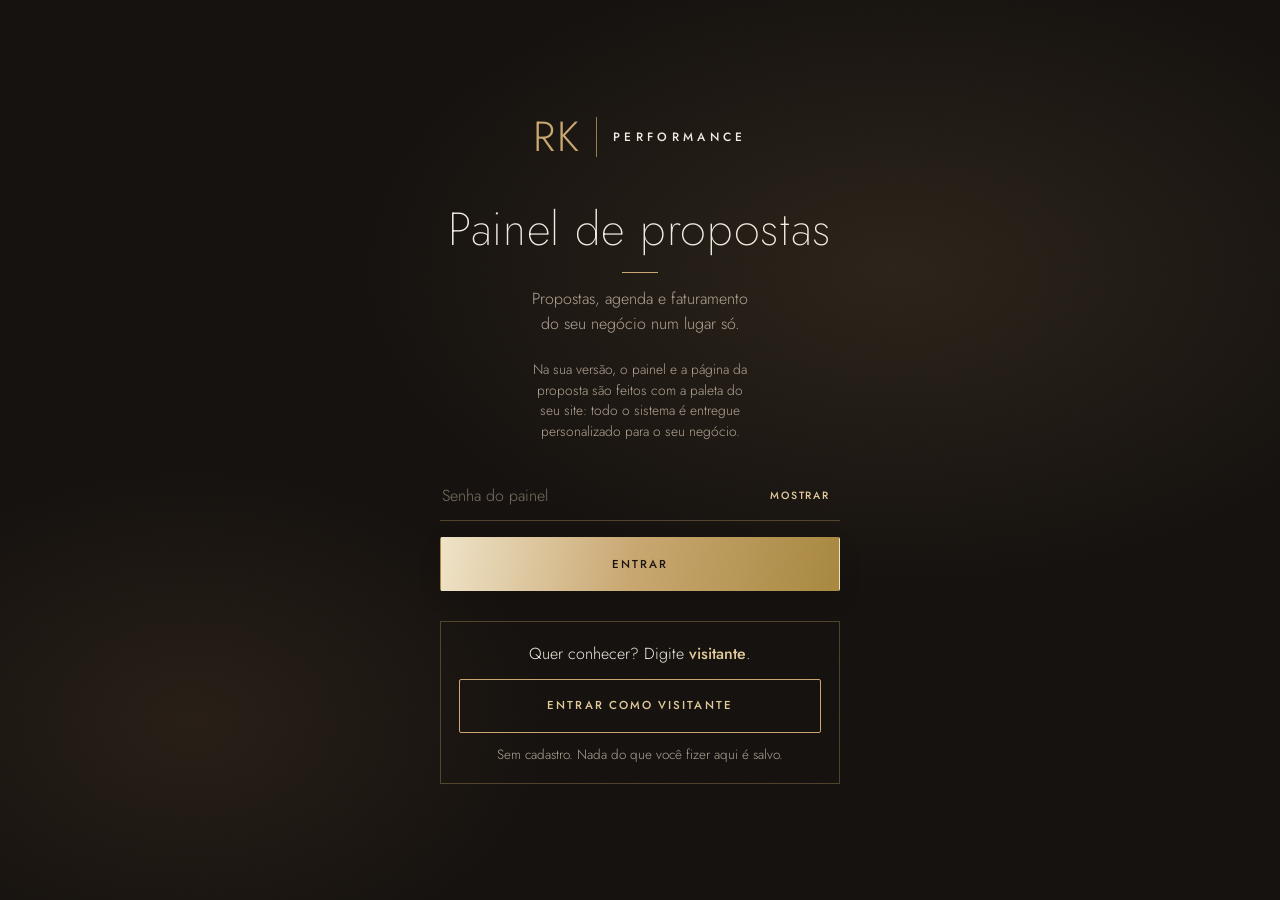
<file: site/index.html>
<!DOCTYPE html>
<html lang="pt-BR">
<head>
<!-- ============================================================
     PAINEL DE PROPOSTAS PARA PRESTADORES DE SERVIÇO — base RK Performance
     Agenda · Propostas · Clientes. 3 perguntas → salvar → link pronto para mandar no WhatsApp.
     "Fechou?" marca a proposta como fechada (com o valor e os adicionais) e alimenta o faturamento.
     O resto (textos das opções, adicionais, pagamento…) vem da proposta padrão, em "Mais opções".
     Demonstração pública (CONFIG.DEMO): a senha "visitante" abre um modo em que nada vai para o
     servidor; tudo roda num simulador no navegador (Sandbox, localStorage "rk_demo_sandbox_v1").
     API: Cloudflare Worker "rk-painel-demo" (D1). Rotas: api/README.md
     RK Performance · out/2026
     ============================================================ -->
<meta charset="utf-8">
<meta name="viewport" content="width=device-width, initial-scale=1, viewport-fit=cover">
<title>Painel de propostas · RK Performance</title>
<meta name="description" content="Propostas, agenda e faturamento do seu negócio num lugar só. Entre como visitante e mexa à vontade.">
<meta name="robots" content="noindex, nofollow">
<meta name="format-detection" content="telephone=no">
<meta name="theme-color" content="#16120F">
<meta property="og:type" content="website">
<meta property="og:site_name" content="RK Performance">
<meta property="og:title" content="Painel de propostas · RK Performance">
<meta property="og:description" content="Propostas, agenda e faturamento do seu negócio num lugar só. Entre como visitante e conheça.">
<meta property="og:url" content="https://painel.rkperformance.com.br/">
<meta property="og:image" content="https://painel.rkperformance.com.br/media/og-painel.jpg">
<meta property="og:image:width" content="1200">
<meta property="og:image:height" content="630">
<meta name="twitter:card" content="summary_large_image">
<link rel="icon" type="image/png" href="media/favicon.png">
<link rel="apple-touch-icon" href="media/apple-touch-icon.png">
<link rel="preconnect" href="https://fonts.googleapis.com">
<link rel="preconnect" href="https://fonts.gstatic.com" crossorigin>
<link rel="stylesheet" href="https://fonts.googleapis.com/css2?family=Jost:wght@200;300;400;500&family=DM+Mono:wght@400&display=swap">
<link rel="stylesheet" href="painel.css">
</head>
<body>

<!-- MODO VISITANTE: faixa fixa no topo, em todas as telas do visitante -->
<div class="faixa-visitante" id="faixaVisitante" role="region" aria-label="Modo visitante" hidden>
  <p><b>Modo visitante</b> · mexa à vontade: nada é salvo nem publicado.</p>
  <button class="texto-link" type="button" id="btRecomecar">Recomeçar</button>
</div>

<!-- LOGIN -->
<section class="login" id="vLogin" hidden>
  <form id="fLogin">
    <span class="logo grande marca" role="img" aria-label="RK Performance"><span class="rk" aria-hidden="true">RK</span><span class="sep" aria-hidden="true"></span><span class="perf" aria-hidden="true">PERFORMANCE</span></span>
    <h1>Painel de propostas</h1>
    <p class="lead">Propostas, agenda e faturamento do seu negócio num lugar só.</p>
    <p class="nota-cores">Na sua versão, o painel e a página da proposta são feitos com a paleta do seu site: todo o sistema é entregue personalizado para o seu negócio.</p>
    <div class="senha-caixa">
      <input type="password" id="senha" autocomplete="current-password" placeholder="Senha do painel" required aria-label="Senha do painel">
      <button type="button" id="btOlho" aria-pressed="false">Mostrar</button>
    </div>
    <div class="aviso" id="loginErro" role="alert" hidden></div>
    <button class="b b-ouro b-cheio" type="submit" id="btEntrar">Entrar</button>
    <div class="convite" id="loginConvite">
      <p>Quer conhecer? Digite <b>visitante</b>.</p>
      <button class="b b-contorno b-cheio" type="submit" id="btVisitante">Entrar como visitante</button>
      <small>Sem cadastro. Nada do que você fizer aqui é salvo.</small>
    </div>
  </form>
</section>

<!-- PAINEL: agenda · propostas · clientes -->
<section class="tela" id="vLista" hidden>
  <div class="topo">
    <span class="logo" role="img" aria-label="RK Performance"><span class="rk" aria-hidden="true">RK</span><span class="sep" aria-hidden="true"></span><span class="perf" aria-hidden="true">PERFORMANCE</span></span>
    <span class="espaco"></span>
    <button class="b b-pq so-visitante" type="button" id="btComoFunciona">Como funciona</button>
    <button class="b b-pq" type="button" id="btSair">Sair</button>
  </div>

  <nav class="abas" id="abas" role="tablist" aria-label="Partes do painel">
    <button type="button" role="tab" data-aba="hoje" aria-selected="true">Hoje</button>
    <button type="button" role="tab" data-aba="agenda" aria-selected="false">Agenda</button>
    <button type="button" role="tab" data-aba="contatos" aria-selected="false">Contatos</button>
    <button type="button" role="tab" data-aba="propostas" aria-selected="false">Propostas</button>
    <button type="button" role="tab" data-aba="clientes" aria-selected="false">Clientes</button>
    <button type="button" role="tab" data-aba="financeiro" aria-selected="false">Financeiro</button>
  </nav>

  <!-- HOJE: o dia e o mês de relance -->
  <div id="abaHoje" role="tabpanel">
    <h2 class="titulo" id="hjSaudacao">Olá</h2>
    <p class="sub-titulo" id="hjData"></p>
    <div class="dica-visitante" data-dica="hoje" hidden>
      <p>A primeira tela do dia: os eventos da semana, o que vence para receber, quem abriu a proposta e ainda não respondeu, e o mês em números comparado com os anteriores.</p>
      <button class="dica-fechar" type="button" aria-label="Fechar a dica">×</button>
    </div>
    <div class="numeros" role="group" aria-label="O dia de relance">
      <div><b id="hjEventos">–</b><span id="hjEventosRot">Eventos em 7 dias</span></div>
      <div class="total"><b id="hjReceber">–</b><span>A receber na semana</span></div>
      <div><b id="hjChamar">–</b><span>Para chamar</span></div>
    </div>
    <div id="hoje"></div>
    <div class="secao mes-tit">Seu mês</div>
    <div class="mes-nav">
      <button class="b b-pq seta" type="button" id="dmAnt" aria-label="Mês anterior">‹</button>
      <b id="dmTitulo" aria-live="polite"></b>
      <button class="b b-pq seta" type="button" id="dmProx" aria-label="Próximo mês">›</button>
    </div>
    <div class="mes-hoje"><button class="texto-link" type="button" id="dmHoje" hidden>Voltar para este mês</button></div>
    <div id="doMes"></div>
  </div>

  <!-- AGENDA: o seu mês -->
  <div id="abaAgenda" role="tabpanel" hidden>
    <h2 class="titulo">Sua agenda</h2>
    <div class="dica-visitante" data-dica="agenda" hidden>
      <p>O mês de relance: eventos fechados, propostas aguardando resposta e sábados livres. Toque num dia marcado para ver quem é.</p>
      <button class="dica-fechar" type="button" aria-label="Fechar a dica">×</button>
    </div>
    <button class="b b-ouro b-cheio" type="button" id="btNovaAgenda">+ Nova proposta</button>
    <div class="mes-nav">
      <button class="b b-pq seta" type="button" id="mesAnt" aria-label="Mês anterior">‹</button>
      <b id="mesTitulo" aria-live="polite"></b>
      <button class="b b-pq seta" type="button" id="mesProx" aria-label="Próximo mês">›</button>
    </div>
    <div class="mes-hoje"><button class="texto-link" type="button" id="mesHoje" hidden>Voltar para este mês</button></div>
    <div class="numeros" role="group" aria-label="Como está o mês">
      <div><b id="mCasamentos">–</b><span id="mCasamentosRot">Eventos fechados</span></div>
      <div class="livre"><b id="mLivres">–</b><span id="mLivresRot">Sábados com vaga</span></div>
      <div><b id="mAguardando">–</b><span>Aguardando resposta</span></div>
    </div>
    <div class="cal" id="cal" role="group" aria-label="Calendário do mês"></div>
    <p class="legenda"><span><i class="f"></i>Evento fechado</span><span><i class="a"></i>Proposta em aberto</span><span><i class="c"></i>Dia cheio (2)</span><span><i class="s"></i>Sábado</span></p>
    <p class="vendas" id="mesVendas"></p>
    <div class="secao" id="mesListaTit">Neste mês</div>
    <div class="mes-lista" id="mesLista"></div>
    <div class="secao">Próximos meses <small>toque num mês para ver</small></div>
    <div class="meses" id="meses"></div>
  </div>

  <!-- CONTATOS: quem pediu preço -->
  <div id="abaContatos" role="tabpanel" hidden>
    <h2 class="titulo">Seus contatos</h2>
    <p class="sub-titulo">Quem pediu preço, de onde veio e quando chamar de volta.</p>
    <div class="dica-visitante" data-dica="contatos" hidden>
      <p>Anote quem pediu preço e de onde veio. O painel lembra o dia de chamar de volta e mostra de onde vêm os clientes que fecham. O botão WhatsApp abre o seu WhatsApp com a mensagem escrita: você só aperta enviar.</p>
      <button class="dica-fechar" type="button" aria-label="Fechar a dica">×</button>
    </div>
    <button class="b b-ouro b-cheio" type="button" id="btNovoContato">+ Novo contato</button>
    <div class="numeros" role="group" aria-label="Contatos de relance">
      <div><b id="ctChamar">–</b><span>Para chamar hoje</span></div>
      <div><b id="ctSemProposta">–</b><span>Sem proposta</span></div>
      <div class="total"><b id="ctFecharam">–</b><span>Fecharam</span></div>
    </div>
    <div id="contatos"></div>
  </div>

  <!-- PROPOSTAS: a negociação -->
  <div id="abaPropostas" role="tabpanel" hidden>
    <h2 class="titulo">Suas propostas</h2>
    <div class="dica-visitante" data-dica="propostas" hidden>
      <p>Crie a proposta de um cliente em 1 minuto e mande o link pelo WhatsApp. O cartão mostra quando o cliente abriu. Fechou? É só marcar.</p>
      <button class="dica-fechar" type="button" aria-label="Fechar a dica">×</button>
    </div>
    <button class="b b-ouro b-cheio" type="button" id="btNova">+ Nova proposta</button>
    <div class="cartao-modelo" id="cartaoModelo">
      <div class="txt"><b>Sua proposta padrão</b><span>Monte uma vez: opções, valores, adicionais e condições. Toda proposta nova começa dela.</span></div>
      <button class="b b-pq b-contorno" type="button" id="btModeloCartao">Ajustar</button>
    </div>
    <div class="filtros" id="filtros" role="group" aria-label="Quais propostas mostrar">
      <button type="button" data-filtro="abertas" aria-pressed="true">Em aberto</button>
      <button type="button" data-filtro="perdidas" aria-pressed="false">Não fechou</button>
      <button type="button" data-filtro="todas" aria-pressed="false">Todas</button>
    </div>
    <div class="cards" id="lista"><p class="carregando">Carregando…</p></div>
    <div class="rodape-lista"><button class="texto-link" type="button" id="btModelo">Ajustar a proposta padrão</button></div>
  </div>

  <!-- CLIENTES: quem fechou -->
  <div id="abaClientes" role="tabpanel" hidden>
    <h2 class="titulo">Seus clientes</h2>
    <div class="dica-visitante" data-dica="clientes" hidden>
      <p>Quem fechou vira cliente aqui. O faturamento se soma sozinho: filtre pela data do evento ou pela data em que fechou.</p>
      <button class="dica-fechar" type="button" aria-label="Fechar a dica">×</button>
    </div>
    <div class="filtros dois" id="cliBase" role="group" aria-label="Contar pela data">
      <button type="button" data-base="evento" aria-pressed="true">Data do evento</button>
      <button type="button" data-base="fechou" aria-pressed="false">Data em que fechou</button>
    </div>
    <div class="periodos" id="cliPeriodo" role="group" aria-label="Período"></div>
    <div class="duas datas-livres" id="cliDatas" hidden>
      <label class="campo"><span>De</span><input type="date" id="cliDe"></label>
      <label class="campo"><span>Até</span><input type="date" id="cliAte"></label>
    </div>
    <div class="numeros" id="resumo" role="group" aria-label="Faturamento do período">
      <div><b id="rFechadas">–</b><span id="rFechadasRot">Eventos</span></div>
      <div><b id="rMedio">–</b><span>Ticket médio</span></div>
      <div class="total"><b id="rTotal">–</b><span>Faturamento</span></div>
    </div>
    <p class="periodo-txt" id="cliPeriodoTxt"></p>
    <div id="cliMeses"></div>
    <div id="clientes"></div>
  </div>

  <!-- FINANCEIRO: sinal, restante, a receber -->
  <div id="abaFinanceiro" role="tabpanel" hidden>
    <h2 class="titulo">Seu financeiro</h2>
    <div class="dica-visitante" data-dica="financeiro" hidden>
      <p>O sinal e o restante de cada evento fechado: o que já entrou, o que vence e o que está atrasado. Toque em “Recebi” quando o dinheiro cair.</p>
      <button class="dica-fechar" type="button" aria-label="Fechar a dica">×</button>
    </div>
    <div class="numeros" role="group" aria-label="Como estão os pagamentos">
      <div class="total"><b id="fReceber">–</b><span>A receber</span></div>
      <div class="atraso zero" id="fAtrasadoCx"><b id="fAtrasado">–</b><span>Atrasado</span></div>
      <div><b id="fRecebidoMes">–</b><span id="fRecebidoMesRot">Recebido no mês</span></div>
    </div>
    <div id="financeiro"></div>
  </div>
</section>

<!-- EDITOR -->
<section class="tela com-barra" id="vEditor" hidden>
  <div class="topo">
    <button class="b b-pq" type="button" id="btVoltar">← Voltar</button>
    <span class="espaco"></span>
  </div>
  <h2 class="titulo" id="edTitulo">Nova proposta</h2>
  <p class="sub-titulo" data-so="modelo">Toda proposta nova começa com o que estiver aqui.</p>
  <div class="dica-visitante" data-dica="editor" data-modo="proposta" hidden>
    <p>Preencha o cliente, a data e o local, e escolha as opções. Ao salvar, o link sai pronto para mandar no WhatsApp.</p>
    <button class="dica-fechar" type="button" aria-label="Fechar a dica">×</button>
  </div>
  <div class="dica-visitante" data-dica="modelo" data-modo="modelo" hidden>
    <p>Esta é a sua proposta padrão: tudo que você puser aqui já vem preenchido em cada proposta nova.</p>
    <button class="dica-fechar" type="button" aria-label="Fechar a dica">×</button>
  </div>

  <div class="situacao" id="edSituacao" hidden>
    <div class="txt"><b id="sitTitulo"></b><span id="sitDetalhe"></span><span id="sitQuando"></span></div>
    <div class="bts"><button class="b b-pq" type="button" id="btEditarFech" hidden>Editar</button><button class="b b-pq" type="button" id="btReabrir">Reabrir</button></div>
  </div>

  <div class="envio" id="edEnvio" hidden>
    <a class="b b-ouro largo" id="edWhats" href="#" target="_blank" rel="noopener">Enviar no WhatsApp</a>
    <button class="b" type="button" data-acao="copiar">Copiar link</button>
    <a class="b" id="edVer" href="#" target="_blank" rel="noopener">Ver proposta</a>
    <button class="b b-verde largo" type="button" id="edFechou">Fechou?</button>
    <button class="texto-link largo" type="button" id="edContato"></button>
  </div>

  <form id="fEd" autocomplete="off" novalidate>
    <div class="passo" data-so="proposta">
      <h3><span class="n">1</span> Para quem é?</h3>
      <label class="campo"><span>Nome do cliente</span><input type="text" id="fCliente" maxlength="120" placeholder="Ana &amp; João, Formatura Medicina…" autocapitalize="words" enterkeyhint="done"></label>
      <div class="duas">
        <label class="campo"><span>Data do evento</span><input type="date" id="fData"></label>
        <label class="campo"><span>Horário</span><input type="time" id="fHora" step="300"></label>
      </div>
      <small class="aviso-data" id="fDataAviso" role="status" hidden></small>
      <label class="campo"><span>Local</span><input type="text" id="fLocal" maxlength="200" placeholder="Salão, igreja ou cidade" enterkeyhint="done"></label>
    </div>

    <div class="passo" id="passoOpcoes">
      <h3><span class="n" data-so="proposta">2</span> Quais opções oferecer?</h3>
      <p class="adapta so-visitante" data-texto="adaptar">As opções, os valores e os entregáveis são um exemplo: na sua versão, vêm os seus.</p>
      <p class="dica">A proposta mostra as opções nesta ordem. Use as setas para trocar a posição.</p>
      <div id="fOpcoes"></div>
      <p class="dica">“Sugerir esta” destaca a opção na proposta com o selo “Minha sugestão para vocês”. É opcional.</p>
    </div>

    <div class="passo" data-so="proposta">
      <h3><span class="n">3</span> Quer deixar um recado? <small>(opcional)</small></h3>
      <textarea id="fMensagem" maxlength="2000" rows="4" placeholder="Ex.: Ana e João, foi um prazer conhecer a história de vocês…" aria-label="Recado para o cliente"></textarea>
    </div>

    <details class="mais" id="maisOpcoes">
      <summary><span>Mais opções <small>Textos das opções, adicionais, pagamento…</small></span></summary>
      <div class="dentro">
        <div id="fTextos" style="display:grid; gap:18px"></div>

        <div class="grupo">
          <b>Em todas as opções</b>
          <label class="campo"><textarea id="fInclui" maxlength="600" rows="4" aria-label="Em todas as opções"></textarea><small>O que vale para qualquer opção. Um por linha.</small></label>
        </div>

        <div class="grupo">
          <b>Adicionais</b>
          <div id="fAdicionais" style="display:grid; gap:8px"></div>
          <button class="b tracejado" type="button" id="btAddAdicional">+ Adicionar outro</button>
          <p class="dica">O preço é opcional: sem preço, o adicional aparece só com o nome.</p>
        </div>

        <div class="grupo">
          <b>Pagamento e validade</b>
          <label class="campo"><span>Condições de pagamento</span><textarea id="fCondicoes" maxlength="1500" rows="4"></textarea><small>Uma por linha.</small></label>
          <label class="campo" data-so="proposta"><span>Proposta válida até</span><input type="date" id="fValidade"></label>
          <label class="campo" data-so="modelo"><span>Validade (dias depois de criar)</span><input type="number" id="mDias" min="1" max="365" inputmode="numeric"></label>
          <label class="campo"><span>Observações</span><textarea id="fObs" maxlength="1500" rows="3"></textarea></label>
        </div>

        <div class="grupo">
          <b>Na página da proposta</b>
          <label class="campo"><span>Tipo de evento</span><input type="text" id="fTipo" maxlength="80" placeholder="Casamento, formatura, corporativo…" enterkeyhint="done"></label>
          <div class="duas quebra">
            <label class="campo"><span>Nome do 1º valor</span><input type="text" id="fRotA" maxlength="40" placeholder="Ex.: Evento" enterkeyhint="done"></label>
            <label class="campo"><span>Nome do 2º valor</span><input type="text" id="fRotB" maxlength="60" placeholder="Ex.: Evento + ensaio" enterkeyhint="done"></label>
          </div>
          <label class="campo"><span>Nota do 2º valor <small>(opcional)</small></span><input type="text" id="fRotNota" maxlength="140" placeholder="Ex.: Inclui um ensaio antes do evento" enterkeyhint="done"><small>Como a página chama os dois valores de cada opção. Vale para a proposta inteira.</small></label>
          <label class="liga-linha"><span>Mostrar os vídeos</span><input type="checkbox" class="chave" role="switch" id="sVideos"></label>
          <label class="liga-linha"><span>Mostrar os depoimentos</span><input type="checkbox" class="chave" role="switch" id="sDepoimentos"></label>
        </div>

        <div class="grupo" data-so="existente">
          <div class="duas">
            <button class="b" type="button" id="edDuplicar">Duplicar</button>
            <button class="b perigo" type="button" id="edExcluir">Excluir</button>
          </div>
        </div>
      </div>
    </details>
  </form>

  <div class="barra"><div class="in"><button class="b b-ouro b-cheio" type="button" id="btSalvar">Salvar e gerar link</button></div></div>
</section>

<!-- GUIA DE BOAS-VINDAS (modo visitante) -->
<div class="folha-fundo" id="folhaGuia" hidden>
  <div class="folha guia" role="dialog" aria-modal="true" aria-labelledby="guiaTit" tabindex="-1">
    <div class="guia-corpo">
      <p class="rotulo">Boas-vindas</p>
      <h3 id="guiaTit">Como funciona o painel</h3>
      <p>Um passeio rápido. Mexa à vontade: nada aqui é salvo nem publicado.</p>
      <ol class="passos">
        <li><span class="n" aria-hidden="true">1</span><div class="t"><b>Hoje e Agenda</b><span>Ao abrir, o dia de relance (eventos da semana, pagamentos, quem chamar) e o mês em números; na Agenda, o calendário do mês.</span></div></li>
        <li><span class="n" aria-hidden="true">2</span><div class="t"><b>Contatos</b><span>Anote quem pediu preço e de onde veio; o painel lembra o dia de chamar de volta e mostra de onde vêm os clientes que fecham.</span></div></li>
        <li><span class="n" aria-hidden="true">3</span><div class="t"><b>Propostas</b><span>Crie a proposta de um cliente em 1 minuto. O botão WhatsApp abre o seu WhatsApp com a mensagem e o link escritos: você só aperta enviar. E veja quando o cliente abriu.</span></div></li>
        <li><span class="n" aria-hidden="true">4</span><div class="t"><b>Fechou?</b><span>Marque o que fechou (com adicionais, sinal e restante) e quem fechou vira cliente; o faturamento e o que falta receber se somam sozinhos.</span></div></li>
        <li><span class="n" aria-hidden="true">5</span><div class="t"><b>Sua proposta padrão</b><span>Monte uma vez suas opções, valores e adicionais; toda proposta nova começa dela.</span></div></li>
      </ol>
      <p class="fecho">Tudo aqui é exemplo. Na sua versão, o painel e a página da proposta são feitos com a paleta do seu site, e todo o sistema é entregue personalizado para o seu negócio: as suas opções, valores, fotos, vídeos e depoimentos.</p>
    </div>
    <div class="guia-pe">
      <button class="b b-ouro b-cheio" type="button" id="guiaComecar">Começar</button>
      <a class="b b-cheio" id="guiaVerExemplo" href="proposta/?p=exemplo" target="_blank" rel="noopener">Ver uma proposta pronta</a>
      <div class="pe centro"><a class="texto-link" id="guiaQuero" href="#" target="_blank" rel="noopener">Quero um painel assim</a></div>
    </div>
  </div>
</div>

<!-- PROPOSTA PRONTA -->
<div class="folha-fundo" id="folhaPronta" hidden>
  <div class="folha" role="dialog" aria-modal="true" aria-labelledby="prontaTit" tabindex="-1">
    <h3 id="prontaTit">Proposta pronta</h3>
    <p>Mande para o cliente: o botão abre o seu WhatsApp já com a mensagem e o link. Se preferir, copie o link.</p>
    <code id="prontaLink"></code>
    <p class="nota-visitante so-visitante" id="prontaAvisoVisitante">No modo visitante, este link só abre neste aparelho. Na sua versão, ele vai para o cliente pelo WhatsApp.</p>
    <a class="b b-ouro b-cheio" id="prontaWhats" href="#" target="_blank" rel="noopener">Enviar no WhatsApp</a>
    <button class="b b-cheio" type="button" data-acao="copiar">Copiar link</button>
    <a class="b b-cheio" id="prontaVer" href="#" target="_blank" rel="noopener">Ver proposta</a>
    <div class="pe centro"><button class="texto-link" type="button" id="prontaVoltar">Voltar para as propostas</button></div>
  </div>
</div>

<!-- FECHOU? -->
<div class="folha-fundo" id="folhaFechou" hidden>
  <div class="folha" role="dialog" aria-modal="true" aria-labelledby="fxTit" tabindex="-1">
    <div class="parte" id="fxParteFechou">
      <h3 id="fxTit">Fechou?</h3>
      <p class="quem" id="fxQuem"></p>
      <p class="aviso-data" id="fxConflito" role="status" hidden></p>
      <div class="campo"><span id="fxRotOpcao">Qual opção fechou?</span><div class="escolhas grade" id="fxOpcoes" role="group" aria-labelledby="fxRotOpcao"></div></div>
      <div class="campo"><span id="fxRotPacote">Pacote</span><div class="escolhas" id="fxPacotes" role="group" aria-labelledby="fxRotPacote">
        <button type="button" data-v="cerimonia" aria-pressed="false">Cerimônia</button>
        <button type="button" data-v="cerimonia_recepcao" aria-pressed="false">Cerimônia + recepção</button>
      </div></div>
      <div class="duas quebra-p">
        <label class="campo valor-fechado"><span>Valor fechado</span><div class="dinheiro" id="fxValorCaixa"><span>R$</span><input type="text" id="fxValor" inputmode="decimal" placeholder="0" enterkeyhint="done"></div></label>
        <label class="campo"><span>Data do fechamento</span><input type="date" id="fxData"></label>
      </div>
      <div class="campo"><span>Adicionais <small>(opcional)</small></span>
        <div class="motivos" id="fxAdicSug" hidden></div>
        <div class="fx-adics" id="fxAdicionais"></div>
        <button class="b tracejado" type="button" id="fxAddAdic">+ Adicionar adicional</button>
      </div>
      <p class="fx-total" id="fxTotal" role="status" hidden></p>
      <div class="campo"><span>Pagamento <small>(quanto entra e quando)</small></span>
        <div class="fx-pag">
          <div class="pag-parte">
            <div class="pag-cab"><b>Sinal</b><small id="fxSinalPct"></small></div>
            <div class="duas quebra-p">
              <label class="campo"><span>Valor do sinal</span><div class="dinheiro" id="fxSinalCaixa"><span>R$</span><input type="text" id="fxSinalValor" inputmode="decimal" placeholder="0" enterkeyhint="done"></div></label>
              <label class="campo"><span>Vence em</span><input type="date" id="fxSinalVence"></label>
            </div>
            <label class="liga-linha"><span>Já recebi o sinal</span><input type="checkbox" class="chave" role="switch" id="fxSinalPago"></label>
          </div>
          <div class="pag-parte">
            <div class="pag-cab"><b>Restante</b><span class="restante-v" id="fxRestanteValor">R$ 0</span></div>
            <label class="campo"><span>Vence em</span><input type="date" id="fxRestanteVence"></label>
            <label class="liga-linha"><span>Já recebi o restante</span><input type="checkbox" class="chave" role="switch" id="fxRestantePago"></label>
          </div>
        </div>
      </div>
      <label class="campo" id="fxObsCampo" hidden><span>O que ficou combinado? <small>(opcional)</small></span><input type="text" id="fxObs" maxlength="500" enterkeyhint="done"></label>
      <div class="aviso" id="fxErro" role="alert" hidden></div>
      <button class="b b-ouro b-cheio" type="button" id="fxSalvar">Salvar</button>
      <div class="pe">
        <button class="texto-link" type="button" id="fxNao">Não fechou</button>
        <button class="texto-link" type="button" data-cancelar>Cancelar</button>
      </div>
    </div>
    <div class="parte" id="fxParteNao" hidden>
      <h3>Não fechou</h3>
      <p class="quem" id="nfQuem"></p>
      <div class="campo"><span>Quer anotar o motivo? <small>(opcional)</small></span>
        <div class="motivos" id="nfMotivos"></div>
        <input type="text" id="nfMotivo" maxlength="300" placeholder="Ou escreva aqui" aria-label="Motivo" enterkeyhint="done">
      </div>
      <div class="aviso" id="nfErro" role="alert" hidden></div>
      <button class="b b-ouro b-cheio" type="button" id="nfSalvar">Marcar como “Não fechou”</button>
      <div class="pe">
        <button class="texto-link" type="button" id="nfVoltar">← Voltar</button>
        <button class="texto-link" type="button" data-cancelar>Cancelar</button>
      </div>
    </div>
  </div>
</div>

<!-- RECEBI -->
<div class="folha-fundo" id="folhaRecebi" hidden>
  <div class="folha" role="dialog" aria-modal="true" aria-labelledby="rcTit" tabindex="-1">
    <div class="parte">
      <h3 id="rcTit">Recebeu?</h3>
      <p class="quem" id="rcQuem"></p>
      <label class="campo"><span>Recebeu em</span><input type="date" id="rcData"></label>
      <div class="aviso" id="rcErro" role="alert" hidden></div>
      <button class="b b-ouro b-cheio" type="button" id="rcSalvar">Marcar como recebido</button>
      <div class="pe centro"><button class="texto-link" type="button" data-cancelar>Cancelar</button></div>
    </div>
  </div>
</div>

<!-- CONTATO -->
<div class="folha-fundo" id="folhaContato" hidden>
  <div class="folha" role="dialog" aria-modal="true" aria-labelledby="ctTit" tabindex="-1">
    <div class="parte">
      <h3 id="ctTit">Novo contato</h3>
      <label class="campo"><span>Nome</span><input type="text" id="ctNome" maxlength="120" placeholder="Ana &amp; João, Formatura Medicina…" autocapitalize="words" enterkeyhint="next"></label>
      <label class="campo"><span>WhatsApp <small>(com DDD)</small></span><input type="tel" id="ctWhats" inputmode="tel" maxlength="20" placeholder="(11) 99999-0000" enterkeyhint="next"></label>
      <div class="campo"><span id="ctRotOrigem">De onde veio</span><div class="escolhas" id="ctOrigens" role="group" aria-labelledby="ctRotOrigem"></div></div>
      <label class="campo"><span>Data do evento <small>(se já souber)</small></span><input type="date" id="ctData"></label>
      <div class="campo"><span id="ctRotLemb">Lembrar de chamar</span>
        <div class="motivos" id="ctAtalhos" role="group" aria-labelledby="ctRotLemb"></div>
        <div class="duas quebra-p">
          <label class="campo"><span>Dia</span><input type="date" id="ctLembEm"></label>
          <label class="campo"><span>O que lembrar</span><input type="text" id="ctLembTxt" maxlength="140" placeholder="Mandar a proposta" enterkeyhint="done"></label>
        </div>
      </div>
      <label class="campo"><span>Anotações <small>(opcional)</small></span><textarea id="ctObs" maxlength="500" rows="3" placeholder="Ex.: festa ao ar livre, quer imagens de drone"></textarea></label>
      <div class="aviso" id="ctErro" role="alert" hidden></div>
      <button class="b b-ouro b-cheio" type="button" id="ctSalvar">Salvar contato</button>
      <div class="ct-acoes" id="ctAcoes" hidden>
        <a class="b" id="ctWhatsBt" href="#" target="_blank" rel="noopener">Chamar no WhatsApp</a>
        <button class="b" type="button" id="ctProposta">Fazer proposta</button>
      </div>
      <div class="pe">
        <button class="texto-link perigo" type="button" id="ctExcluir" hidden>Excluir contato</button>
        <button class="texto-link" type="button" data-cancelar>Cancelar</button>
      </div>
    </div>
  </div>
</div>

<!-- MENSAGEM DO WHATSAPP (modo visitante: mostra a mensagem em vez de abrir a conversa de um número fictício) -->
<div class="folha-fundo" id="folhaWhats" hidden>
  <div class="folha" role="dialog" aria-modal="true" aria-labelledby="wzTit" tabindex="-1">
    <h3 id="wzTit">Mensagem pronta</h3>
    <p class="quem" id="wzPara"></p>
    <div class="msg-whats" id="wzMsg"></div>
    <p id="wzExplica"></p>
    <a class="b b-ouro b-cheio" id="wzTestar" href="#" target="_blank" rel="noopener">Testar no meu WhatsApp</a>
    <p class="nota-visitante">O teste abre o seu WhatsApp com a mensagem e sem destinatário: você escolhe para quem mandar (pode ser você mesmo).</p>
    <div class="pe centro"><button class="texto-link" type="button" data-cancelar>Fechar</button></div>
  </div>
</div>

<div class="toast" id="toast" role="status" aria-live="polite"></div>

<script>
(function () {
  'use strict';
  // ============================================================
  // CONFIG — o que muda de um cliente para outro (para clonar a base para um cliente de verdade:
  // DEMO: false, a API dele e a marca dele). Contrato completo em ESPEC.md §3.
  // ============================================================
  var CONFIG = {
    MARCA: 'RK Performance',
    DEMO: true,                       // demonstração pública: aceita "visitante" (tudo num simulador no navegador)
    API_LOCAL: 'http://127.0.0.1:8792',
    API_PUBLICA: 'https://rk-painel-demo.joao-vitor-kos.workers.dev',
    CHAVE_SESSAO: 'rk_painel_sessao',          // { token, exp, papel }
    CHAVE_SANDBOX: 'rk_demo_sandbox_v1',       // o "banco" do visitante (a página da proposta lê o mesmo)
    CHAVE_GUIA: 'rk_demo_guia_visto',          // "1" depois que o guia de boas-vindas abriu
    CHAVE_DICAS: 'rk_demo_dicas_fechadas',     // dicas que o visitante já fechou
    SANDBOX_HORAS: 6,                          // depois disso o visitante recomeça dos exemplos
    POR_DIA: 2,                                // até 2 casamentos no mesmo dia
    SINAL_PCT: 10,                             // sinal padrão na assinatura (% do total)
    RESTANTE_DIAS_ANTES: 5,                    // o restante vence tantos dias antes do evento
    DIAS_SEM_RESPOSTA: 3,                      // abriu a proposta há tantos dias e não respondeu: hora de chamar
    NOME_SAUDACAO: '',                         // "Bom dia, <nome>" na aba Hoje (vazio na demonstração)
    ASSINATURA_WHATS: 'Aqui é do Aurora Studio.',   // fim da mensagem para um contato ainda sem proposta
    ROTULO_PORTAL: 'Portal de eventos',        // como aparece a origem "portal" (site de anúncios do ramo do cliente)
    WHATSAPP_RK: '5542999246208',
    SITE_RK: 'https://rkperformance.com.br',
    TEXTOS: {
      adaptar: 'As opções, os valores e os entregáveis são um exemplo: na sua versão, vêm os seus.',
      queroPainel: 'Oi, João! Conheci o painel de propostas da RK e quero um assim para o meu trabalho.'
    }
  };

  var LOCAL = /^(localhost|127\.0\.0\.1)$/.test(location.hostname);
  var API = LOCAL ? CONFIG.API_LOCAL : CONFIG.API_PUBLICA;
  // o painel fica na raiz do site: funciona em painel.rkperformance.com.br/ e em joaovitorrk.github.io/rk-painel-demo/
  var BASE = location.origin + location.pathname.replace(/index\.html$/, '');
  if (!/\/$/.test(BASE)) BASE += '/';
  var BASE_LINK = BASE + 'proposta/?p=';
  var CHAVE = CONFIG.CHAVE_SESSAO;
  var OPCOES = [{ k: 'simples', rot: 'Simples' }, { k: 'media', rot: 'Média' }, { k: 'completa', rot: 'Completa' }];
  // Os dois valores de cada opção têm chaves internas fixas (cerimonia = pacote A, cerimonia_recepcao = pacote B)
  // e nomes que vêm dos dados da proposta (dados.rotulos). Proposta antiga sem rótulos lê os nomes de antes.
  var ROTULOS_PADRAO = { pacote_a: 'Cerimônia', pacote_b: 'Cerimônia + recepção', nota_b: '' };
  function limparRotulos(r) {
    r = r && typeof r === 'object' ? r : {};
    var t = function (v, max) { return (typeof v === 'string' ? v : '').slice(0, max).trim(); };
    return { pacote_a: t(r.pacote_a, 40) || ROTULOS_PADRAO.pacote_a, pacote_b: t(r.pacote_b, 60) || ROTULOS_PADRAO.pacote_b, nota_b: t(r.nota_b, 140) };
  }
  function rotuloPacote(d, pacote) {
    var r = limparRotulos(d && d.rotulos);
    return pacote === 'cerimonia' ? r.pacote_a : pacote === 'cerimonia_recepcao' ? r.pacote_b : '';
  }
  function MODOS_DE(r) {
    return [
      { k: 'junto', rot: 'Junto', txt: 'A proposta mostra um valor só: ' + r.pacote_b + '.' },
      { k: 'separado', rot: 'Separado', txt: 'A proposta mostra os dois valores: ' + r.pacote_a + ' e ' + r.pacote_b + '.' },
      { k: 'cerimonia', rot: 'Só ' + r.pacote_a, txt: 'A proposta mostra só o valor de ' + r.pacote_a + '.' }
    ];
  }
  // como cada opção mostra o valor na proposta
  var MODOS = MODOS_DE(ROTULOS_PADRAO);   // só as chaves; os textos são refeitos pelos rótulos da proposta (aplicarRotulos)
  var MODOS_FIXOS = [
    { k: 'junto' },
    { k: 'separado' },
    { k: 'cerimonia' }
  ];
  var MOTIVOS = ['Fechou com outro fornecedor', 'Achou o valor alto', 'Mudou os planos', 'Não respondeu mais'];
  var $ = function (id) { return document.getElementById(id); };

  var contatos = [], vincularContato = null, contatoEd = null, ctOrigem = '', ctPropostaId = null;   // contatos
  var propostas = [], filtro = 'abertas', pedido = 0, ultimaCarga = 0, carregada = false;   // lista
  var aba = 'hoje', mesVisto = null, diaSel = '', dmMes = null;                                       // abas e agenda
  var SINAL_PCT = CONFIG.SINAL_PCT, RESTANTE_DIAS_ANTES = CONFIG.RESTANTE_DIAS_ANTES, DIAS_SEM_RESPOSTA = CONFIG.DIAS_SEM_RESPOSTA;
  var POR_DIA = CONFIG.POR_DIA;                                                           // casamentos que cabem no mesmo dia
  var cli = { base: 'evento', periodo: 'tudo', de: '', ate: '' };                          // filtros da aba Clientes
  var editando = null, modelo = null, sujo = false, sugestao = '';                       // editor
  var fechando = null, fx = { opcao: '', pacote: '', auto: '' };                         // folha "Fechou?"

  // ---------- sessão ----------
  var sessao = null;
  try { sessao = JSON.parse(localStorage.getItem(CHAVE) || 'null'); } catch (e) {}
  function logado() { return !!(sessao && sessao.token && sessao.exp > Date.now() / 1000); }
  function ehVisitante() { return !!(sessao && sessao.papel === 'visitante'); }
  function sair(msg) {
    sessao = null; try { localStorage.removeItem(CHAVE); } catch (e) {}
    Sandbox.apagar();                      // o que o visitante mexeu some junto com a sessão
    dicasFechadas = []; try { localStorage.removeItem(CONFIG.CHAVE_DICAS); } catch (e) {}
    sujo = false; propostas = []; carregada = false; modelo = null; editando = null; aba = 'hoje'; mesVisto = null; diaSel = ''; dmMes = null; cli = { base: 'evento', periodo: 'tudo', de: '', ate: '' };
    contatos = []; vincularContato = null; contatoEd = null;
    ['rFechadas', 'rMedio', 'rTotal', 'mCasamentos', 'mLivres', 'mAguardando', 'fReceber', 'fAtrasado', 'fRecebidoMes', 'hjEventos', 'hjReceber', 'hjChamar', 'ctChamar', 'ctSemProposta', 'ctFecharam'].forEach(function (id) { $(id).textContent = '–'; });
    fecharFolhas(); semToast(); toastDepois = '';
    pintarPapel();
    mostrar('vLogin');
    $('loginErro').textContent = msg || ''; $('loginErro').hidden = !msg;
  }
  // Visitante: nada que grave sai daqui para a rede. Toda chamada passa pelo simulador (Sandbox), que só
  // lê de verdade na primeira vez (GET das propostas e da proposta padrão) e depois responde sozinho.
  function api(metodo, caminho, corpo) {
    if (caminho !== '/login' && ehVisitante()) {
      if (!logado()) { sair('Sua sessão terminou. Entre de novo.'); return Promise.reject(new Error('401')); }
      return Sandbox.chamar(metodo, caminho, corpo);
    }
    return rede(metodo, caminho, corpo);
  }
  function rede(metodo, caminho, corpo) {
    if (ehVisitante() && caminho !== '/login' && metodo !== 'GET') return Promise.reject(new Error('Modo visitante: nada é salvo nem publicado.'));   // trava extra
    var h = { 'content-type': 'application/json' };
    if (logado()) h.authorization = 'Bearer ' + sessao.token;
    return fetch(API + caminho, { method: metodo, headers: h, body: corpo ? JSON.stringify(corpo) : undefined }).then(function (r) {
      return r.json().catch(function () { return {}; }).then(function (j) {
        if (r.status === 401 && caminho !== '/login') { sair(j.erro || 'Sua sessão terminou. Entre de novo.'); throw new Error('401'); }
        if (!r.ok) throw new Error(j.erro && j.erro !== 'Erro interno' ? j.erro : 'Não deu certo agora. Tente de novo daqui a pouco.');
        return j;
      });
    }, function () { throw new Error('Sem conexão. Confira a internet e tente de novo.'); });
  }

  // ---------- modo visitante: a API simulada no navegador ----------
  // Guarda { v, criado_em, propostas, modelo, contatos, removidos } em localStorage[CONFIG.CHAVE_SANDBOX].
  // Mesmas respostas, regras e mensagens de erro da API (limpar, validarPublicacao, etapa, duplicar,
  // excluir, link, contatos). A página da proposta lê o mesmo lugar para abrir, neste aparelho, o que o visitante fez.
  var Sandbox = (function () {
    var mem = null, hidratando = null, geracao = 0;
    var VALIDADE_MS = CONFIG.SANDBOX_HORAS * 3600 * 1000;
    var OPS = ['simples', 'media', 'completa'], PACS = ['cerimonia', 'cerimonia_recepcao', 'outro'];
    var MAX_CENTAVOS = 9999999999;   // teto de qualquer preço: R$ 99.999.999,99 (igual à API)

    function copia(x) { return x == null ? x : JSON.parse(JSON.stringify(x)); }
    function valido(s) {
      return !!(s && s.v === 1 && Array.isArray(s.propostas) && s.modelo && typeof s.modelo === 'object' && Array.isArray(s.contatos) &&
        Date.now() - Date.parse(s.criado_em) < VALIDADE_MS);
    }
    function ler() {
      if (valido(mem)) return mem;
      var s = null;
      try { s = JSON.parse(localStorage.getItem(CONFIG.CHAVE_SANDBOX) || 'null'); } catch (e) {}
      mem = valido(s) ? s : null;
      if (mem && !Array.isArray(mem.removidos)) mem.removidos = [];
      return mem;
    }
    function gravar() { try { localStorage.setItem(CONFIG.CHAVE_SANDBOX, JSON.stringify(mem)); } catch (e) { /* sem espaço ou janela anônima: segue só na memória */ } }
    function apagar() { geracao++; mem = null; hidratando = null; try { localStorage.removeItem(CONFIG.CHAVE_SANDBOX); } catch (e) {} }
    // primeira chamada (ou sandbox vencido): busca os exemplos de verdade, só com GET
    function hidratar() {
      var s = ler();
      if (s) return Promise.resolve(s);
      if (hidratando) return hidratando;
      var g = geracao, venceu = false;
      try { venceu = !!localStorage.getItem(CONFIG.CHAVE_SANDBOX); } catch (e) {}   // havia um, mas passou do prazo
      hidratando = Promise.all([rede('GET', '/admin/propostas'), rede('GET', '/admin/modelo'), rede('GET', '/admin/contatos')]).then(function (r) {
        if (g !== geracao) return hidratar();   // "Recomeçar" no meio da carga: vale a carga nova
        mem = { v: 1, criado_em: new Date().toISOString(), propostas: Array.isArray(r[0]) ? r[0] : [], modelo: r[1] && typeof r[1] === 'object' ? r[1] : {},
          contatos: Array.isArray(r[2]) ? r[2] : [], removidos: [] };
        gravar(); hidratando = null;
        if (venceu) toast('Passaram algumas horas: os exemplos voltaram ao início');
        return mem;
      }, function (e) { if (g === geracao) hidratando = null; throw e; });
      return hidratando;
    }

    // ----- as mesmas regras da API (src/index.js) -----
    function erro(msg) { return new Error(msg); }
    var OBJ = function (v) { return v && typeof v === 'object' && !Array.isArray(v) ? v : {}; };
    var TXT = function (v, max) { return (typeof v === 'string' ? v : '').slice(0, max).replace(/[\uD800-\uDBFF]$/, ''); };
    var NUM = function (v) {
      if (typeof v !== 'number' || !isFinite(v) || v < 0) return null;
      var c = Math.round(v * 100);
      return isFinite(c) && c <= MAX_CENTAVOS ? c / 100 : null;
    };
    var CENT = function (v) { var c = Math.round((Number(v) || 0) * 100); return isFinite(c) ? c / 100 : 0; };
    function dataExiste(iso) { var d = new Date(iso + 'T12:00:00Z'); return !isNaN(d.getTime()) && d.toISOString().slice(0, 10) === iso; }
    var DATA = function (v) { return typeof v === 'string' && /^\d{4}-\d{2}-\d{2}$/.test(v) && dataExiste(v) ? v : ''; };
    var HORA = function (v) { return typeof v === 'string' && /^([01]\d|2[0-3]):[0-5]\d$/.test(v) ? v : ''; };
    function hojeBR() { return new Date(Date.now() - 3 * 3600 * 1000).toISOString().slice(0, 10); }   // Brasília (UTC−3)
    function somarDias(iso, dias) { var d = new Date(iso + 'T12:00:00Z'); d.setUTCDate(d.getUTCDate() + dias); return d.toISOString().slice(0, 10); }
    function agora() { return new Date().toISOString(); }

    function limpar(d) {
      if (!d || typeof d !== 'object' || Array.isArray(d)) throw erro('Dados inválidos.');
      var secoes = OBJ(d.secoes), opcoes = {};
      var verRec = d.mostrar_recepcao !== false, verCer = d.mostrar_cerimonia !== false || !verRec;
      OPS.forEach(function (k) {
        var o = OBJ(OBJ(d.opcoes)[k]);
        opcoes[k] = {
          on: o.on === true, nome: TXT(o.nome, 60), clima: TXT(o.clima, 120), itens: TXT(o.itens, 600),
          cerimonia: NUM(o.cerimonia), cerimonia_recepcao: NUM(o.cerimonia_recepcao),
          ver_cerimonia: typeof o.ver_cerimonia === 'boolean' ? o.ver_cerimonia : verCer,
          ver_recepcao: typeof o.ver_recepcao === 'boolean' ? o.ver_recepcao : verRec
        };
      });
      return {
        cliente: TXT(typeof d.cliente === 'string' ? d.cliente.trim() : '', 120).trim(),
        tipo: TXT(d.tipo, 80), rotulos: limparRotulos(d.rotulos), data: DATA(d.data), hora: HORA(d.hora), local: TXT(d.local, 200), mensagem: TXT(d.mensagem, 2000),
        opcoes: opcoes,
        ordem: limparOrdem(d.ordem, opcoes),
        sugestao: OPS.indexOf(d.sugestao) >= 0 && opcoes[d.sugestao].on ? d.sugestao : '',
        inclui: TXT(d.inclui, 600),
        adicionais: (Array.isArray(d.adicionais) ? d.adicionais : []).map(function (i) {
          return { nome: TXT(i && i.nome, 120), descricao: TXT(i && i.descricao, 300), valor: NUM(i && i.valor) };
        }).filter(function (i) { return i.nome || i.descricao || i.valor !== null; }).slice(0, 20),
        condicoes: TXT(d.condicoes, 1500), validade: DATA(d.validade), observacoes: TXT(d.observacoes, 1500),
        secoes: { videos: secoes.videos !== false, depoimentos: secoes.depoimentos !== false }
      };
    }
    function limparOrdem(v, opcoes) {
      if (Array.isArray(v)) {
        var ordem = [];
        v.forEach(function (k) { if (OPS.indexOf(k) >= 0 && ordem.indexOf(k) < 0) ordem.push(k); });
        OPS.forEach(function (k) { if (ordem.indexOf(k) < 0) ordem.push(k); });
        return ordem;
      }
      if (v === 'cara') {
        var maior = function (k) {
          var o = opcoes[k], vs = [];
          if (o.ver_cerimonia && o.cerimonia > 0) vs.push(o.cerimonia);
          if (o.ver_recepcao && o.cerimonia_recepcao > 0) vs.push(o.cerimonia_recepcao);
          return vs.length ? Math.max.apply(null, vs) : -1;
        };
        return OPS.slice().sort(function (a, b) { return (maior(b) - maior(a)) || (OPS.indexOf(b) - OPS.indexOf(a)); });
      }
      return OPS.slice();
    }
    function limparModelo(d) {
      var dados = limpar(d);
      ['cliente', 'data', 'hora', 'local', 'mensagem', 'validade'].forEach(function (k) { delete dados[k]; });
      dados.validade_dias = Math.min(365, Math.max(1, Math.round(Number(d.validade_dias) || 30)));
      return dados;
    }
    function validarPublicacao(dados) {
      if (!dados.cliente) throw erro('Coloque o nome do cliente.');
      var comValor = function (o) { return o.on && ((o.ver_cerimonia && o.cerimonia > 0) || (o.ver_recepcao && o.cerimonia_recepcao > 0)); };
      if (!OPS.some(function (k) { return comValor(dados.opcoes[k]); })) throw erro('Marque pelo menos uma opção com valor.');
    }
    function aleatorio(n) { var b = new Uint8Array(n); (window.crypto || window.msCrypto).getRandomValues(b); return b; }
    function uuid() {
      if (window.crypto && typeof crypto.randomUUID === 'function') return crypto.randomUUID();
      var b = aleatorio(16); b[6] = (b[6] & 15) | 64; b[8] = (b[8] & 63) | 128;
      var h = Array.prototype.map.call(b, function (x) { return (x + 256).toString(16).slice(1); }).join('');
      return h.slice(0, 8) + '-' + h.slice(8, 12) + '-' + h.slice(12, 16) + '-' + h.slice(16, 20) + '-' + h.slice(20);
    }
    // link = nome em minúsculas, sem acento, + 4 letras aleatórias (nunca um link já usado ou excluído)
    function gerarSlug(s, cliente, menosId) {
      var base = (cliente || 'proposta').normalize('NFD').replace(/[̀-ͯ]/g, '').toLowerCase()
        .replace(/&/g, ' e ').replace(/[^a-z0-9]+/g, '-').replace(/^-+|-+$/g, '').slice(0, 40).replace(/-+$/, '') || 'proposta';
      for (var i = 0; i < 20; i++) {
        var suf = Array.prototype.map.call(aleatorio(4), function (b) { return 'abcdefghjkmnpqrstuvwxyz23456789'[b % 31]; }).join('');
        var slug = base + '-' + suf;
        var usado = s.removidos.indexOf(slug) >= 0 || s.propostas.some(function (p) { return p.slug === slug && p.id !== menosId; });
        if (!usado) return slug;
      }
      throw erro('Não consegui gerar um link único. Tente de novo.');
    }
    function buscar(s, id) {
      for (var i = 0; i < s.propostas.length; i++) if (s.propostas[i].id === id) return s.propostas[i];
      throw erro('Proposta não encontrada.');
    }
    function inserir(s, dados, status) {
      var t = agora(), p = {
        id: uuid(), slug: gerarSlug(s, dados.cliente), status: status, etapa: 'aberta', dados: dados,
        fechamento: null, valor_fechado: null, fechado_em: null, criado_em: t, atualizado_em: t,
        views: 0, primeira_vista: null, ultima_vista: null, publicada_alguma_vez: status === 'publicada'
      };
      s.propostas.unshift(p);
      return p;
    }
    // sem dados: rascunho a partir da proposta padrão; publicada: mesma validação da API
    function criar(s, corpo) {
      corpo = OBJ(corpo);
      var modeloP = limparModelo(s.modelo);
      var dados = limpar(corpo.dados == null ? modeloP : corpo.dados);
      if (!dados.validade) dados.validade = somarDias(hojeBR(), modeloP.validade_dias);
      var status = corpo.status === 'publicada' ? 'publicada' : 'rascunho';
      if (status === 'publicada') validarPublicacao(dados);
      return inserir(s, dados, status);
    }
    // mexe só em dados, status e link (a etapa tem rota própria)
    function atualizar(s, id, corpo) {
      var atual = buscar(s, id); corpo = OBJ(corpo);
      var dados = limpar(corpo.dados == null ? atual.dados : corpo.dados);
      var status = ['rascunho', 'publicada'].indexOf(corpo.status) >= 0 ? corpo.status : atual.status;
      if (status === 'publicada') validarPublicacao(dados);
      // o link acompanha o nome só enquanto ninguém pode tê-lo recebido
      var linkLivre = atual.status === 'rascunho' && !atual.views && !atual.publicada_alguma_vez;
      if (linkLivre && dados.cliente !== atual.dados.cliente) atual.slug = gerarSlug(s, dados.cliente, id);
      atual.publicada_alguma_vez = !!atual.publicada_alguma_vez || status === 'publicada';
      atual.status = status; atual.dados = dados; atual.atualizado_em = agora();
      return atual;
    }
    function excluir(s, id) {
      var i = -1;
      s.propostas.forEach(function (p, j) { if (p.id === id) i = j; });
      if (i >= 0 && s.propostas[i].etapa === 'fechada') throw erro('Essa proposta está fechada. Reabra antes de excluir.');
      if (i >= 0) {
        var slug = s.propostas[i].slug;
        s.propostas.splice(i, 1);
        if (s.removidos.indexOf(slug) < 0) s.removidos.push(slug);   // a página passa a dizer "indisponível"
        s.contatos.forEach(function (c) { if (c.proposta_id === id) c.proposta_id = null; });   // o contato fica, sem o vínculo
      }
      return { ok: true };
    }
    // ----- contatos: as mesmas regras da API (limparContato, salvarContato, excluirContato) -----
    var ORIGENS_CONTATO = ['instagram', 'portal', 'indicacao', 'google', 'whatsapp', 'outro'];
    function limparWhatsapp(v) {
      var d = (typeof v === 'string' ? v : '').replace(/\D/g, '');
      if ((d.length === 12 || d.length === 13) && d.indexOf('55') === 0) d = d.slice(2);
      if (!d) return '';
      if (d.length !== 10 && d.length !== 11) throw erro('WhatsApp inválido: coloque com DDD, só os números.');
      return d;
    }
    function limparContato(s, d) {
      if (!d || typeof d !== 'object' || Array.isArray(d)) throw erro('Dados inválidos.');
      var nome = TXT(typeof d.nome === 'string' ? d.nome.trim() : '', 120).trim();
      if (!nome) throw erro('Coloque o nome.');
      var pid = typeof d.proposta_id === 'string' && /^[a-f0-9-]{36}$/.test(d.proposta_id) ? d.proposta_id : null;
      if (pid && !s.propostas.some(function (p) { return p.id === pid; })) pid = null;
      return {
        nome: nome, whatsapp: limparWhatsapp(d.whatsapp), origem: ORIGENS_CONTATO.indexOf(d.origem) >= 0 ? d.origem : '',
        data_evento: DATA(d.data_evento) || null, obs: TXT(d.obs, 500), lembrete_em: DATA(d.lembrete_em) || null,
        lembrete_txt: TXT(d.lembrete_txt, 140), proposta_id: pid
      };
    }
    function salvarContato(s, id, corpo) {
      var c = limparContato(s, corpo), t = agora();
      if (!id) {
        var novo = { id: uuid(), nome: c.nome, whatsapp: c.whatsapp, origem: c.origem, data_evento: c.data_evento, obs: c.obs,
          lembrete_em: c.lembrete_em, lembrete_txt: c.lembrete_txt, proposta_id: c.proposta_id, criado_em: t, atualizado_em: t };
        s.contatos.unshift(novo);
        return novo;
      }
      var atual = s.contatos.filter(function (x) { return x.id === id; })[0];
      if (!atual) throw erro('Contato não encontrado.');
      Object.keys(c).forEach(function (k) { atual[k] = c[k]; });
      atual.atualizado_em = t;
      return atual;
    }
    function excluirContato(s, id) {
      s.contatos = s.contatos.filter(function (x) { return x.id !== id; });
      return { ok: true };
    }
    // a cópia nasce como proposta nova: rascunho, em aberto, sem fechamento e com validade nova
    function duplicar(s, id) {
      var orig = buscar(s, id), modeloP = limparModelo(s.modelo);
      var d = copia(orig.dados);
      d.cliente = orig.dados.cliente ? TXT(orig.dados.cliente, 112) + ' (cópia)' : '';
      var dados = limpar(d);
      dados.validade = somarDias(hojeBR(), modeloP.validade_dias);
      return inserir(s, dados, 'rascunho');
    }
    // fechada {fechamento:{opcao, pacote, valor, data, obs, adicionais, pagamentos}} · perdida {motivo} · aberta
    function mudarEtapa(s, id, corpo) {
      var p = buscar(s, id); corpo = OBJ(corpo);
      var fechamento = null, valor = null, em = null;
      if (corpo.etapa === 'fechada') {
        var f = OBJ(corpo.fechamento), base = NUM(f.valor);
        if (!(base > 0)) throw erro('Coloque o valor fechado.');
        var adicionais = (Array.isArray(f.adicionais) ? f.adicionais : []).map(function (a) {
          return { nome: TXT(a && typeof a.nome === 'string' ? a.nome.trim() : '', 120).trim(), valor: NUM(a && a.valor) };
        }).filter(function (a) { return a.nome || a.valor !== null; }).slice(0, 10);
        if (adicionais.some(function (a) { return !a.nome; })) throw erro('Coloque o nome do adicional.');
        valor = CENT(base + adicionais.reduce(function (t, a) { return t + (a.valor || 0); }, 0));
        em = DATA(f.data) || hojeBR();
        fechamento = {
          opcao: OPS.concat(['outro']).indexOf(f.opcao) >= 0 ? f.opcao : 'outro',
          pacote: PACS.indexOf(f.pacote) >= 0 ? f.pacote : 'outro',
          valor: base, data: em, obs: TXT(f.obs, 500)
        };
        if (adicionais.length) fechamento.adicionais = adicionais;
        var pagamentos = (Array.isArray(f.pagamentos) ? f.pagamentos : []).map(function (x) {
          return { tipo: ['sinal', 'restante', 'parcela'].indexOf(x && x.tipo) >= 0 ? x.tipo : 'parcela', valor: NUM(x && x.valor), vence_em: DATA(x && x.vence_em), pago_em: DATA(x && x.pago_em) };
        }).filter(function (x) { return x.valor > 0; }).slice(0, 24);
        if (pagamentos.length) fechamento.pagamentos = pagamentos;
      } else if (corpo.etapa === 'perdida') {
        em = hojeBR();
        fechamento = { motivo: TXT(corpo.motivo, 300) };
      } else if (corpo.etapa !== 'aberta') {
        throw erro('Etapa inválida.');
      }
      p.etapa = corpo.etapa; p.fechamento = fechamento; p.valor_fechado = valor; p.fechado_em = em; p.atualizado_em = agora();
      return p;
    }
    function resumo(s) {
      var mes = hojeBR().slice(0, 7), r = { abertas: 0, fechadas: 0, perdidas: 0, total: 0, mesN: 0, mesT: 0 }, anos = {};
      s.propostas.forEach(function (p) {
        if (p.etapa === 'fechada') {
          var v = Number(p.valor_fechado) || 0, ano = String((p.dados && p.dados.data) || '').slice(0, 4);
          r.fechadas++; r.total += v;
          if (String(p.fechado_em || '').slice(0, 7) === mes) { r.mesN++; r.mesT += v; }
          anos[ano] = anos[ano] || { ano: ano, eventos: 0, total: 0 }; anos[ano].eventos++; anos[ano].total += v;
        } else if (p.etapa === 'perdida') r.perdidas++;
        else r.abertas++;
      });
      return {
        abertas: r.abertas, fechadas: r.fechadas, perdidas: r.perdidas, total_fechado: CENT(r.total),
        fechado_mes: { mes: mes, propostas: r.mesN, total: CENT(r.mesT) },
        por_ano_evento: Object.keys(anos).map(function (k) { return { ano: k, eventos: anos[k].eventos, total: CENT(anos[k].total) }; })
          .sort(function (a, b) { return (a.ano === '') - (b.ano === '') || (a.ano < b.ano ? -1 : 1); })
      };
    }
    function maisRecente(a, b) { return String(b.atualizado_em || '').localeCompare(String(a.atualizado_em || '')); }

    function responder(s, metodo, caminho, corpo) {
      var c = String(caminho || '').split('?')[0].replace(/\/+$/, ''), r;
      if (metodo === 'GET' && c === '/admin/propostas') return s.propostas.slice().sort(maisRecente);
      if (metodo === 'POST' && c === '/admin/propostas') return criar(s, corpo);
      if ((r = c.match(/^\/admin\/propostas\/([a-f0-9-]{36})$/))) {
        if (metodo === 'GET') return buscar(s, r[1]);
        if (metodo === 'PUT') return atualizar(s, r[1], corpo);
        if (metodo === 'DELETE') return excluir(s, r[1]);
      }
      if (metodo === 'POST' && (r = c.match(/^\/admin\/propostas\/([a-f0-9-]{36})\/duplicar$/))) return duplicar(s, r[1]);
      if (metodo === 'PUT' && (r = c.match(/^\/admin\/propostas\/([a-f0-9-]{36})\/etapa$/))) return mudarEtapa(s, r[1], corpo);
      if (metodo === 'GET' && (r = c.match(/^\/admin\/p\/([a-z0-9-]{3,80})$/))) {
        var achou = s.propostas.filter(function (p) { return p.slug === r[1]; })[0];
        if (!achou) throw erro('Proposta não encontrada.');
        return achou;
      }
      if (c === '/admin/modelo') {
        if (metodo === 'GET') return limparModelo(s.modelo);
        if (metodo === 'PUT') { s.modelo = limparModelo(OBJ(corpo).dados); return s.modelo; }
      }
      if (metodo === 'GET' && c === '/admin/resumo') return resumo(s);
      if (c === '/admin/contatos') {
        if (metodo === 'GET') return s.contatos.slice().sort(function (a, b) { return String(b.criado_em).localeCompare(String(a.criado_em)); });
        if (metodo === 'POST') return salvarContato(s, null, corpo);
      }
      if ((r = c.match(/^\/admin\/contatos\/([a-f0-9-]{36})$/))) {
        if (metodo === 'PUT') return salvarContato(s, r[1], corpo);
        if (metodo === 'DELETE') return excluirContato(s, r[1]);
      }
      throw erro('Não deu certo agora. Tente de novo daqui a pouco.');   // rota que a API não tem
    }
    function chamar(metodo, caminho, corpo) {
      metodo = String(metodo || 'GET').toUpperCase();
      return hidratar().then(function (s) {
        // um respiro de rede, para o "Salvando…" aparecer como na versão de verdade
        return new Promise(function (ok) { setTimeout(ok, 120); }).then(function () {
          if (s !== mem) throw erro('Os exemplos recomeçaram. Tente de novo.');
          var res = responder(s, metodo, caminho, corpo === undefined ? undefined : copia(corpo));
          if (metodo !== 'GET') gravar();
          return copia(res);
        });
      });
    }
    return { chamar: chamar, apagar: apagar };
  })();

  // ---------- utilidades ----------
  function numero(v) { var i = Math.round(v * 100) % 100 === 0; return new Intl.NumberFormat('pt-BR', { minimumFractionDigits: i ? 0 : 2, maximumFractionDigits: 2 }).format(v); }
  function dinheiro(v) { return 'R$ ' + numero(v); }
  // aceita "2500", "2.500", "2500,50" e "2.500,50" (vírgula ou ponto como separador)
  function parseValor(s) {
    s = String(s == null ? '' : s).replace(/[^\d.,]/g, '');
    if (!s) return null;
    var ultimo = Math.max(s.lastIndexOf(','), s.lastIndexOf('.')), n;
    if (s[ultimo] === '.' && s.indexOf(',') < 0 && /^\d{1,3}(\.\d{3})+$/.test(s)) n = Number(s.replace(/\./g, ''));
    else if (ultimo >= 0 && s.length - ultimo - 1 <= 2) n = Number(s.slice(0, ultimo).replace(/[.,]/g, '') + '.' + s.slice(ultimo + 1));
    else n = Number(s.replace(/[.,]/g, ''));
    return isFinite(n) ? Math.round(n * 100) / 100 : null;
  }
  function temValor(v) { return typeof v === 'number' && v > 0; }
  function horaTxt(h) { var p = String(h || '').split(':'); return p.length === 2 ? Number(p[0]) + 'h' + (p[1] === '00' ? '' : p[1]) : ''; }
  function dataCurta(iso) { if (!iso) return ''; var p = String(iso).slice(0, 10).split('-'); return p.length === 3 ? p[2] + '/' + p[1] + '/' + p[0] : ''; }
  function isoLocal(d) { return new Date(d.getTime() - d.getTimezoneOffset() * 60000).toISOString().slice(0, 10); }
  function hojeMais(dias) { var d = new Date(); d.setDate(d.getDate() + dias); return isoLocal(d); }
  function quando(iso) {
    var d = new Date(iso), hoje = new Date(), ontem = new Date(Date.now() - 864e5);
    if (isNaN(d.getTime())) return '';
    var h = d.toLocaleTimeString('pt-BR', { hour: '2-digit', minute: '2-digit' });
    if (d.toDateString() === hoje.toDateString()) return 'hoje ' + h;
    if (d.toDateString() === ontem.toDateString()) return 'ontem ' + h;
    return d.toLocaleDateString('pt-BR', { day: '2-digit', month: '2-digit' }) + ' ' + h;
  }
  function el(tag, cls, texto) { var e = document.createElement(tag); if (cls) e.className = cls; if (texto != null) e.textContent = texto; return e; }
  function botao(cls, texto) { var b = el('button', cls, texto); b.type = 'button'; return b; }
  function limparNo(no) { while (no.firstChild) no.removeChild(no.firstChild); }
  function linkDe(p) { return BASE_LINK + encodeURIComponent(p.slug); }
  // aviso curto: some sozinho em 2,5 s, ao trocar de tela e quando o campo apontado é corrigido
  var toastT, toastDepois = '';
  function toast(msg) { var t = $('toast'); t.textContent = msg; t.classList.add('on'); clearTimeout(toastT); toastT = setTimeout(function () { t.classList.remove('on'); }, 2500); }
  function semToast() { clearTimeout(toastT); $('toast').classList.remove('on'); }
  function toastNaProxima(msg) { toastDepois = msg; }   // só aparece quando a tela seguinte abrir (ex.: "Proposta padrão salva" já na lista)
  function falhou(e) { if (e && e.message !== '401') toast(e.message || 'Algo deu errado.'); }
  function corrigir(no) { if (no.classList.contains('falta')) { no.classList.remove('falta'); semToast(); } }   // você mexeu no campo que faltava
  function focar(no) {   // foco no campo que falta, no meio da tela (longe do aviso e da barra fixa)
    try { no.focus({ preventScroll: true }); } catch (e) { no.focus(); }
    if (no.scrollIntoView) no.scrollIntoView({ block: 'center' });
  }
  function mostrar(id) {
    ['vLogin', 'vLista', 'vEditor'].forEach(function (v) { $(v).hidden = v !== id; });
    document.body.classList.toggle('tem-barra', id === 'vEditor');
    window.scrollTo(0, 0);
    semToast();
    if (toastDepois) { toast(toastDepois); toastDepois = ''; }
  }
  function ocupado(bt, txt) { var antes = bt.textContent; bt.disabled = true; if (txt) bt.textContent = txt; return function () { bt.disabled = false; bt.textContent = antes; }; }

  // o que cada proposta "é" hoje
  function etapaDe(p) { return p.etapa === 'fechada' || p.etapa === 'perdida' ? p.etapa : 'aberta'; }
  function nomeOpcao(d, k) {
    if (k === 'outro') return 'Outro';
    var o = d && d.opcoes && d.opcoes[k], r = OPCOES.filter(function (x) { return x.k === k; })[0];
    return (o && o.nome) || (r ? r.rot : '');
  }
  function valorFechado(p) { return temValor(p.valor_fechado) ? p.valor_fechado : (p.fechamento && temValor(p.fechamento.valor) ? p.fechamento.valor : 0); }
  function rotulosFechamento(p, comValor) {
    var f = p.fechamento || {}, ad = Array.isArray(f.adicionais) ? f.adicionais : [];
    var extras = ad.map(function (a) { return a.nome + (comValor && temValor(a.valor) ? ' (' + dinheiro(a.valor) + ')' : ''); });
    return [nomeOpcao(p.dados, f.opcao), rotuloPacote(p.dados, f.pacote)].filter(Boolean).concat(extras.length ? ['+ ' + extras.join(', ')] : []);
  }
  // o que cada opção mostra e em que ordem. Proposta antiga (sem isso por opção): as chaves globais valem para todas;
  // ordem "cara" = a de maior valor à mostra primeiro; sem ordem = simples → completa (igual à API)
  function verCerimonia(d, x) { return typeof x.ver_cerimonia === 'boolean' ? x.ver_cerimonia : (d.mostrar_cerimonia !== false || d.mostrar_recepcao === false); }
  function verRecepcao(d, x) { return typeof x.ver_recepcao === 'boolean' ? x.ver_recepcao : d.mostrar_recepcao !== false; }
  function modoDe(d, x) { var c = verCerimonia(d, x), r = verRecepcao(d, x); return c && !r ? 'cerimonia' : !c && r ? 'junto' : 'separado'; }
  function ordemDe(d) {
    var nat = OPCOES.map(function (o) { return o.k; });
    if (Array.isArray(d.ordem)) {
      var r = d.ordem.filter(function (k, i) { return nat.indexOf(k) >= 0 && d.ordem.indexOf(k) === i; });
      return r.concat(nat.filter(function (k) { return r.indexOf(k) < 0; }));
    }
    if (d.ordem === 'cara') {
      var maior = function (k) {
        var x = (d.opcoes || {})[k] || {}, vs = [];
        if (verCerimonia(d, x) && temValor(x.cerimonia)) vs.push(x.cerimonia);
        if (verRecepcao(d, x) && temValor(x.cerimonia_recepcao)) vs.push(x.cerimonia_recepcao);
        return vs.length ? Math.max.apply(null, vs) : -1;
      };
      return nat.slice().sort(function (a, b) { return (maior(b) - maior(a)) || (nat.indexOf(b) - nat.indexOf(a)); });
    }
    return nat;
  }
  // menor e maior preço oferecido: "R$ 2.500 – 6.500"
  function faixa(d) {
    var vs = [];
    OPCOES.forEach(function (o) {
      var x = d.opcoes && d.opcoes[o.k];
      if (!x || !x.on) return;
      if (verCerimonia(d, x) && temValor(x.cerimonia)) vs.push(x.cerimonia);
      if (verRecepcao(d, x) && temValor(x.cerimonia_recepcao)) vs.push(x.cerimonia_recepcao);
    });
    if (!vs.length) return '';
    var mn = Math.min.apply(null, vs), mx = Math.max.apply(null, vs);
    return mn === mx ? dinheiro(mn) : dinheiro(mn) + ' – ' + numero(mx);
  }

  // ---------- login ----------
  // "visitante" (com ou sem espaço e maiúscula) a API reconhece e devolve papel "visitante"; qualquer outra senha é a do painel
  $('fLogin').addEventListener('submit', function (ev) {
    ev.preventDefault();
    $('loginErro').hidden = true;
    var porVisitante = !!(ev.submitter && ev.submitter.id === 'btVisitante');
    var soltaA = ocupado($('btEntrar'), porVisitante ? '' : 'Entrando…'), soltaB = ocupado($('btVisitante'), porVisitante ? 'Entrando…' : '');
    api('POST', '/login', { senha: $('senha').value }).then(function (j) {
      sessao = { token: j.token, exp: j.exp, papel: j.papel === 'visitante' ? 'visitante' : 'admin' };
      try { localStorage.setItem(CHAVE, JSON.stringify(sessao)); } catch (e) {}
      Sandbox.apagar();   // visitante começa dos exemplos; administrador nunca vê um sandbox antigo
      $('senha').value = ''; $('senha').type = 'password'; $('btOlho').textContent = 'Mostrar'; $('btOlho').setAttribute('aria-pressed', 'false');
      filtro = 'abertas'; aba = 'hoje'; mesVisto = null; diaSel = ''; dmMes = null; abrirLista();
      if (ehVisitante() && !guiaVisto()) abrirGuia();
    }).catch(function (e) { $('loginErro').textContent = e.message; $('loginErro').hidden = false; }).then(function () { soltaA(); soltaB(); });
  });
  // "Entrar como visitante" preenche a senha e entra (é um botão de enviar do próprio formulário)
  $('btVisitante').addEventListener('click', function () { $('senha').value = 'visitante'; });
  $('btOlho').addEventListener('click', function () {
    var ver = $('senha').type === 'password';
    $('senha').type = ver ? 'text' : 'password';
    this.textContent = ver ? 'Ocultar' : 'Mostrar'; this.setAttribute('aria-pressed', String(ver));
  });
  $('btSair').addEventListener('click', function () { sair(); });

  // ---------- modo visitante: faixa, guia de boas-vindas e dicas ----------
  var dicasFechadas = [], modoEditor = 'proposta';
  try { dicasFechadas = JSON.parse(localStorage.getItem(CONFIG.CHAVE_DICAS) || '[]'); } catch (e) {}
  if (!Array.isArray(dicasFechadas)) dicasFechadas = [];
  function pintarPapel() {   // o que muda na tela entre administrador e visitante
    var vis = logado() && ehVisitante();
    document.body.classList.toggle('visitante', vis);
    $('faixaVisitante').hidden = !vis;
    medirFaixa(); pintarDicas();
  }
  function medirFaixa() {
    var f = $('faixaVisitante');
    document.documentElement.style.setProperty('--faixa-h', f.hidden ? '0px' : f.offsetHeight + 'px');
  }
  window.addEventListener('resize', medirFaixa);
  if (window.ResizeObserver) new ResizeObserver(medirFaixa).observe($('faixaVisitante'));
  function pintarDicas() {   // uma dica por tela, só para o visitante, até ele fechar
    var vis = logado() && ehVisitante();
    document.querySelectorAll('.dica-visitante').forEach(function (d) {
      var so = d.getAttribute('data-modo');
      d.hidden = !vis || dicasFechadas.indexOf(d.getAttribute('data-dica')) >= 0 || (!!so && so !== modoEditor);
    });
    document.body.classList.toggle('com-dica-modelo', !document.querySelector('.dica-visitante[data-dica="modelo"]').hidden);
  }
  document.querySelectorAll('.dica-visitante .dica-fechar').forEach(function (b) {
    b.addEventListener('click', function () {
      var d = b.parentNode, k = d.getAttribute('data-dica'), depois = d.nextElementSibling;
      if (dicasFechadas.indexOf(k) < 0) dicasFechadas.push(k);
      try { localStorage.setItem(CONFIG.CHAVE_DICAS, JSON.stringify(dicasFechadas)); } catch (e) {}
      pintarDicas();
      if (depois && depois.tagName === 'BUTTON' && !depois.hidden) depois.focus();   // o foco não se perde
    });
  });
  function guiaVisto() { try { return localStorage.getItem(CONFIG.CHAVE_GUIA) === '1'; } catch (e) { return false; } }
  function abrirGuia() {
    try { localStorage.setItem(CONFIG.CHAVE_GUIA, '1'); } catch (e) {}
    abrirFolha('folhaGuia');
  }
  $('btComoFunciona').addEventListener('click', abrirGuia);
  $('guiaComecar').addEventListener('click', fecharFolhas);
  $('guiaVerExemplo').href = BASE_LINK + 'exemplo';
  $('guiaQuero').href = 'https://wa.me/' + CONFIG.WHATSAPP_RK + '?text=' + encodeURIComponent(CONFIG.TEXTOS.queroPainel);
  document.querySelectorAll('[data-texto]').forEach(function (e) { var t = CONFIG.TEXTOS[e.getAttribute('data-texto')]; if (t) e.textContent = t; });
  $('loginConvite').hidden = !CONFIG.DEMO;
  // "Recomeçar": apaga o que o visitante mexeu e busca os exemplos de novo
  $('btRecomecar').addEventListener('click', function () {
    if (!confirm('Recomeçar do zero?\n\nO que você mexeu some e os exemplos voltam ao início.')) return;
    Sandbox.apagar();
    sujo = false; fecharFolhas(); semToast(); toastDepois = '';
    propostas = []; contatos = []; vincularContato = null; contatoEd = null; carregada = false; modelo = null; editando = null; fechando = null;
    aba = 'hoje'; filtro = 'abertas'; mesVisto = null; diaSel = ''; dmMes = null; cli = { base: 'evento', periodo: 'tudo', de: '', ate: '' };
    if (history.state && history.state.tela === 'editor') { try { history.replaceState(null, ''); } catch (e) {} }
    abrirLista().then(function () { if (carregada) toast('Pronto: os exemplos voltaram ao início'); });
  });

  // ---------- abas: agenda · propostas · clientes ----------
  var ABAS = ['hoje', 'agenda', 'contatos', 'propostas', 'clientes', 'financeiro'];
  function definirAba(a, semRolar) {
    aba = ABAS.indexOf(a) >= 0 ? a : 'hoje';
    document.querySelectorAll('#abas [data-aba]').forEach(function (b) { b.setAttribute('aria-selected', String(b.getAttribute('data-aba') === aba)); });
    $('abaHoje').hidden = aba !== 'hoje'; $('abaAgenda').hidden = aba !== 'agenda'; $('abaContatos').hidden = aba !== 'contatos';
    var nav = $('abas'), ativa = nav.querySelector('[aria-selected="true"]'); if (ativa && nav.scrollWidth > nav.clientWidth) nav.scrollLeft += ativa.getBoundingClientRect().left - nav.getBoundingClientRect().left - (nav.clientWidth - ativa.offsetWidth) / 2;   // no celular as abas deslizam: centraliza a ativa sem rolar a página
    $('abaPropostas').hidden = aba !== 'propostas'; $('abaClientes').hidden = aba !== 'clientes'; $('abaFinanceiro').hidden = aba !== 'financeiro';
    if (!semRolar) window.scrollTo(0, 0);
    ajustarTotal();
  }
  document.querySelectorAll('#abas [data-aba]').forEach(function (b) { b.addEventListener('click', function () { definirAba(b.getAttribute('data-aba')); }); });

  // ---------- carregar ----------
  var VAZIO = {
    nada: ['Nenhuma proposta ainda', 'Toque em “+ Nova proposta”: são 3 perguntas e o link sai pronto.'],
    abertas: ['Nenhuma proposta em aberto', 'Os clientes que fecharam estão em “Clientes”; os que não fecharam, em “Não fechou”.'],
    perdidas: ['Nada por aqui', 'As propostas marcadas como “Não fechou” aparecem aqui.'],
    todas: ['Nenhuma proposta ainda', 'Toque em “+ Nova proposta”: são 3 perguntas e o link sai pronto.']
  };
  function abrirLista() {
    pintarPapel();
    mostrar('vLista');
    definirAba(aba, true); pintarFiltro();
    // mostra na hora o que já está na memória e confere com a API em seguida
    if (carregada) desenharTudo();
    else { limparNo($('lista')); $('lista').appendChild(el('p', 'carregando', 'Carregando…')); }
    return carregarLista();
  }
  function carregarLista() {
    var meu = ++pedido;
    var cts = api('GET', '/admin/contatos').catch(function (e) { if (e && e.message === '401') throw e; return null; });   // sem contatos, o resto funciona
    return Promise.all([api('GET', '/admin/propostas'), cts]).then(function (rs) {
      if (meu !== pedido) return;
      var r = rs[0]; if (Array.isArray(rs[1])) contatos = rs[1];
      propostas = Array.isArray(r) ? r : []; ultimaCarga = Date.now(); carregada = true;
      desenharTudo();
    }).catch(function (e) {
      if (e && e.message === '401') return;
      if (meu !== pedido || carregada) return falhou(e);
      var v = el('div', 'vazio'); v.appendChild(el('b', null, 'Não consegui carregar')); v.appendChild(el('span', null, e.message || 'Tente de novo.'));
      var b = botao('b b-pq', 'Tentar de novo'); b.onclick = abrirLista; v.appendChild(b);
      limparNo($('lista')); $('lista').appendChild(v);
    });
  }
  function desenharTudo() { desenharResumo(); desenharLista(); desenharClientes(); desenharAgenda(); desenharFinanceiro(); desenharContatos(); desenharHoje(); }

  // ---------- datas ----------
  var DIAS = ['dom', 'seg', 'ter', 'qua', 'qui', 'sex', 'sáb'];
  function hojeISO() { return isoLocal(new Date()); }
  function dataDe(iso) { var p = String(iso || '').slice(0, 10).split('-'); return p.length === 3 ? new Date(+p[0], +p[1] - 1, +p[2]) : null; }
  function diaSemana(iso) { var d = dataDe(iso); return d ? DIAS[d.getDay()] : ''; }
  function faltam(iso) {
    var d = dataDe(iso); if (!d) return '';
    var n = Math.round((d - dataDe(hojeISO())) / 864e5);
    if (n === 0) return 'é hoje'; if (n === 1) return 'é amanhã'; if (n > 1) return 'faltam ' + n + ' dias';
    if (n === -1) return 'foi ontem'; return 'há ' + (-n) + ' dias';
  }
  function mesDe(iso) { return String(iso || '').slice(0, 7); }
  function dois(n) { return (n < 10 ? '0' : '') + n; }
  function chaveMes(y, m) { return y + '-' + dois(m + 1); }
  function nomeMes(y, m, curto) {
    var s = new Date(y, m, 1).toLocaleDateString('pt-BR', curto ? { month: 'short' } : { month: 'long', year: 'numeric' }).replace(/\./g, '');
    return s.charAt(0).toUpperCase() + s.slice(1);
  }
  function ordemData(a, b) { return ((a.dados.data || '') + (a.dados.hora || '')).localeCompare((b.dados.data || '') + (b.dados.hora || '')); }
  function somaFechado(lista) { return lista.reduce(function (a, p) { return a + valorFechado(p); }, 0); }

  // ---------- financeiro: sinal e restante de cada evento fechado ----------
  var TIPO_PAG = { sinal: 'Sinal', restante: 'Restante', parcela: 'Parcela' };
  function pagamentosDe(p) { var f = p.fechamento || {}; return Array.isArray(f.pagamentos) ? f.pagamentos : []; }
  function somaDinheiro(a, b) { return Math.round((a + b) * 100) / 100; }
  function menosDias(iso, n) { var d = dataDe(iso); if (!d) return ''; d.setDate(d.getDate() - n); return isoLocal(d); }
  // o padrão: sinal recebido no dia em que fechou; restante alguns dias antes (já recebido se o evento passou)
  function pagamentosPadrao(total, dataFechou, dataEvento, hoje) {
    var sinal = Math.round(total * SINAL_PCT / 100), rest = somaDinheiro(total, -sinal), venceRest = dataEvento ? menosDias(dataEvento, RESTANTE_DIAS_ANTES) : '', lista = [];
    if (sinal > 0) lista.push({ tipo: 'sinal', valor: sinal, vence_em: dataFechou || '', pago_em: dataFechou || hoje });
    if (rest > 0) lista.push({ tipo: 'restante', valor: rest, vence_em: venceRest, pago_em: dataEvento && dataEvento < hoje ? (venceRest || dataEvento) : '' });
    return lista;
  }
  function statusPagamento(p) {
    var pgs = pagamentosDe(p), hoje = hojeISO();
    if (!pgs.length) return { cls: '', txt: 'Pagamentos não registrados' };
    var pend = pgs.filter(function (x) { return !x.pago_em; });
    if (!pend.length) return { cls: 'ok', txt: 'Tudo recebido' };
    var soma = pend.reduce(function (a, x) { return somaDinheiro(a, x.valor || 0); }, 0);
    var prox = pend.slice().sort(function (a, b) { return (a.vence_em || '9999').localeCompare(b.vence_em || '9999'); })[0];
    var atras = !!(prox.vence_em && prox.vence_em < hoje);
    return { cls: atras ? 'atraso' : '', txt: 'A receber ' + dinheiro(soma) + (prox.vence_em ? ' · ' + (TIPO_PAG[prox.tipo] || 'pagamento').toLowerCase() + (atras ? ' venceu ' : ' vence ') + dataCurta(prox.vence_em) : '') };
  }

  // ---------- clientes: quem fechou, com filtros de data para o faturamento ----------
  var PERIODOS = {
    evento: [['tudo', 'Tudo'], ['mes', 'Este mês'], ['prox', 'Próximo mês'], ['ano', 'Este ano'], ['anoprox', 'Ano que vem'], ['datas', 'Escolher datas']],
    fechou: [['tudo', 'Tudo'], ['mes', 'Este mês'], ['mespass', 'Mês passado'], ['ano', 'Este ano'], ['anopass', 'Ano passado'], ['datas', 'Escolher datas']]
  };
  function fimDoMes(y, m) { return isoLocal(new Date(y, m + 1, 0)); }
  function intervalo() {   // [de, até] em AAAA-MM-DD; vazio = sem limite
    var h = new Date(), y = h.getFullYear(), m = h.getMonth();
    switch (cli.periodo) {
      case 'mes': return [chaveMes(y, m) + '-01', fimDoMes(y, m)];
      case 'prox': var p = new Date(y, m + 1, 1); return [chaveMes(p.getFullYear(), p.getMonth()) + '-01', fimDoMes(p.getFullYear(), p.getMonth())];
      case 'mespass': var a = new Date(y, m - 1, 1); return [chaveMes(a.getFullYear(), a.getMonth()) + '-01', fimDoMes(a.getFullYear(), a.getMonth())];
      case 'ano': return [y + '-01-01', y + '-12-31'];
      case 'anoprox': return [(y + 1) + '-01-01', (y + 1) + '-12-31'];
      case 'anopass': return [(y - 1) + '-01-01', (y - 1) + '-12-31'];
      case 'datas': return [cli.de || '', cli.ate || ''];
      default: return ['', ''];
    }
  }
  function dataBase(p) { return cli.base === 'fechou' ? String(p.fechado_em || '').slice(0, 10) : (p.dados && p.dados.data) || ''; }
  function fechadasDoFiltro() {
    var iv = intervalo(), todas = cli.periodo === 'tudo' || (cli.periodo === 'datas' && !iv[0] && !iv[1]);
    return propostas.filter(function (p) {
      if (etapaDe(p) !== 'fechada') return false;
      if (todas) return true;
      var d = dataBase(p);
      return !!d && (!iv[0] || d >= iv[0]) && (!iv[1] || d <= iv[1]);
    });
  }
  function pintarFiltrosClientes() {
    document.querySelectorAll('#cliBase [data-base]').forEach(function (b) { b.setAttribute('aria-pressed', String(b.getAttribute('data-base') === cli.base)); });
    var box = $('cliPeriodo'), lista = PERIODOS[cli.base];
    if (!lista.some(function (x) { return x[0] === cli.periodo; })) cli.periodo = 'tudo';
    limparNo(box);
    lista.forEach(function (x) {
      var b = botao(null, x[1]); b.setAttribute('aria-pressed', String(x[0] === cli.periodo));
      b.onclick = function () { cli.periodo = x[0]; desenharClientes(); };
      box.appendChild(b);
    });
    $('cliDatas').hidden = cli.periodo !== 'datas';
    $('cliDe').value = cli.de; $('cliAte').value = cli.ate;
  }
  document.querySelectorAll('#cliBase [data-base]').forEach(function (b) {
    b.addEventListener('click', function () { cli.base = b.getAttribute('data-base'); desenharClientes(); });
  });
  $('cliDe').addEventListener('change', function () { cli.de = this.value; desenharClientes(); });
  $('cliAte').addEventListener('change', function () { cli.ate = this.value; desenharClientes(); });

  function desenharResumo() {
    var lista = fechadasDoFiltro(), total = somaFechado(lista);
    $('rFechadas').textContent = lista.length;
    $('rFechadasRot').textContent = lista.length === 1 ? 'Evento' : 'Eventos';
    $('rMedio').textContent = lista.length ? dinheiro(Math.round(total / lista.length)) : '–';
    $('rTotal').textContent = dinheiro(total);
    ajustarTotal();
    var iv = intervalo(), txt = $('cliPeriodoTxt'), base = cli.base === 'fechou' ? 'pela data em que fechou' : 'pela data do evento';
    limparNo(txt);
    if (cli.periodo === 'tudo' || (!iv[0] && !iv[1])) txt.appendChild(document.createTextNode('Todos os eventos fechados.'));
    else {
      txt.appendChild(document.createTextNode(iv[0] && iv[1] ? 'De ' : (iv[0] ? 'A partir de ' : 'Até ')));
      if (iv[0]) txt.appendChild(el('b', null, dataCurta(iv[0])));
      if (iv[0] && iv[1]) txt.appendChild(document.createTextNode(' a '));
      if (iv[1]) txt.appendChild(el('b', null, dataCurta(iv[1])));
      txt.appendChild(document.createTextNode(', ' + base + '.'));
    }
  }
  function ajustarTotal() {   // um total grande encolhe até caber no quadro
    ['rTotal', 'rMedio', 'fReceber', 'fAtrasado', 'fRecebidoMes', 'hjReceber'].forEach(function (id) {
      var b = $(id), t = 1.8;
      b.style.fontSize = '';
      while (t > 1.05 && b.scrollWidth > b.clientWidth) { t -= 0.1; b.style.fontSize = t.toFixed(2) + 'rem'; }
    });
  }
  window.addEventListener('resize', ajustarTotal);
  if (document.fonts && document.fonts.ready) document.fonts.ready.then(ajustarTotal);
  function secao(titulo, nota) { var s = el('div', 'secao', titulo); if (nota) s.appendChild(el('small', null, String(nota))); return s; }

  // faturamento mês a mês do período (tocar num mês filtra só ele)
  function desenharMeses(lista) {
    var box = $('cliMeses'); limparNo(box);
    var por = {};
    lista.forEach(function (p) { var k = dataBase(p).slice(0, 7); if (!k) return; por[k] = por[k] || { n: 0, v: 0 }; por[k].n++; por[k].v += valorFechado(p); });
    var meses = Object.keys(por).sort();
    if (meses.length < 2) return;
    var max = Math.max.apply(null, meses.map(function (k) { return por[k].v; })) || 1;
    box.appendChild(secao('Mês a mês', cli.base === 'fechou' ? 'pelo dia em que fechou' : 'pela data do evento'));
    var g = el('div', 'mes-a-mes');
    meses.forEach(function (k) {
      var y = +k.slice(0, 4), m = +k.slice(5, 7) - 1, row = botao('linha-mes');
      row.setAttribute('aria-label', nomeMes(y, m) + ': ' + por[k].n + ' eventos, ' + dinheiro(por[k].v));
      row.appendChild(el('span', 'm', nomeMes(y, m, true) + ' ' + String(y).slice(2)));
      var tr = el('span', 'trilho'), barra = el('i'); barra.style.width = Math.max(3, Math.round(por[k].v / max * 100)) + '%'; tr.appendChild(barra); row.appendChild(tr);
      var v = el('span', 'v', dinheiro(por[k].v)); v.appendChild(el('small', null, por[k].n + (por[k].n === 1 ? ' evento' : ' eventos'))); row.appendChild(v);
      row.onclick = function () { cli.periodo = 'datas'; cli.de = k + '-01'; cli.ate = fimDoMes(y, m); desenharClientes(); };
      g.appendChild(row);
    });
    box.appendChild(g);
  }

  function desenharClientes() {
    pintarFiltrosClientes(); desenharResumo();
    var box = $('clientes'), hoje = hojeISO(); limparNo(box);
    var todasFechadas = propostas.filter(function (p) { return etapaDe(p) === 'fechada'; });
    var fechadas = fechadasDoFiltro();
    desenharMeses(fechadas);
    if (!todasFechadas.length) {
      var v = el('div', 'vazio'); v.appendChild(el('b', null, 'Nenhum evento fechado ainda'));
      v.appendChild(el('span', null, 'Quando um cliente fechar, toque em “Fechou?” na proposta. Ele aparece aqui e na agenda.'));
      box.appendChild(v); return;
    }
    if (!fechadas.length) {
      var nv = el('div', 'vazio'); nv.appendChild(el('b', null, 'Nenhum evento neste período'));
      nv.appendChild(el('span', null, 'Troque o período ou toque em “Tudo”.'));
      box.appendChild(nv); return;
    }
    var prox = fechadas.filter(function (p) { return p.dados.data && p.dados.data >= hoje; }).sort(ordemData);
    var sem = fechadas.filter(function (p) { return !p.dados.data; });
    var pass = fechadas.filter(function (p) { return p.dados.data && p.dados.data < hoje; }).sort(ordemData).reverse();
    function grupo(lista) { var g = el('div', 'cards'); lista.forEach(function (p) { g.appendChild(cartaoCliente(p)); }); return g; }
    if (prox.length || cli.periodo === 'tudo') {
      box.appendChild(secao('Próximos eventos', prox.length ? prox.length + (prox.length === 1 ? ' data' : ' datas') : 'nenhuma data pela frente'));
      if (prox.length) box.appendChild(grupo(prox));
    }
    if (sem.length) { box.appendChild(secao('Sem data definida', sem.length)); box.appendChild(grupo(sem)); }
    if (pass.length) {
      var det = el('details', 'passados'), sum = el('summary');
      det.open = cli.periodo !== 'tudo';   // com um período escolhido, a lista já vem aberta
      sum.appendChild(el('span', null, 'Já aconteceram')); sum.appendChild(el('small', null, pass.length + (pass.length === 1 ? ' evento' : ' eventos')));
      det.appendChild(sum); det.appendChild(grupo(pass)); box.appendChild(det);
    }
  }
  function cartaoCliente(p) {
    var d = p.dados || {}, c = el('article', 'pcard cliente');
    var abrir = botao('abrir'); abrir.title = 'Abrir a proposta'; abrir.onclick = function () { abrirEditor(p); };
    abrir.appendChild(el('span', 'nome', d.cliente || 'Sem nome'));
    if (d.data) { var q = el('span', 'quando'); q.appendChild(el('b', null, diaSemana(d.data) + ' · ' + dataCurta(d.data) + (d.hora ? ' · ' + horaTxt(d.hora) : ''))); q.appendChild(document.createTextNode(' · ' + faltam(d.data))); abrir.appendChild(q); }
    else abrir.appendChild(el('span', 'sub', 'Sem data'));
    if (d.local) abrir.appendChild(el('span', 'sub', d.local));
    abrir.appendChild(el('span', 'valor', dinheiro(valorFechado(p))));
    var rot = rotulosFechamento(p); if (rot.length) abrir.appendChild(el('span', 'selo fechada', rot.join(' · ')));
    if (p.fechado_em) abrir.appendChild(el('span', 'fechou-em', 'Fechou em ' + dataCurta(p.fechado_em)));
    var st = statusPagamento(p); abrir.appendChild(el('span', 'pag-status ' + st.cls, st.txt));
    c.appendChild(abrir);
    var ac = el('div', 'acoes');
    var bCp = botao('b b-pq b-ouro', 'Copiar link'); bCp.onclick = function () { copiarLink(p); };
    var bVer = el('a', 'b b-pq', 'Ver proposta'); bVer.href = linkDe(p); bVer.target = '_blank'; bVer.rel = 'noopener';
    ac.appendChild(bCp); ac.appendChild(bVer); c.appendChild(ac);
    return c;
  }

  // ---------- financeiro: o que entra e quando ----------
  function porVence(a, b) { return (a.pg.vence_em || '9999').localeCompare(b.pg.vence_em || '9999') || ordemData(a.p, b.p); }
  function linhaPagto(x, hoje) {
    var p = x.p, pg = x.pg, d = p.dados || {}, atras = !!(pg.vence_em && pg.vence_em < hoje);
    var r = el('article', 'pagto' + (atras ? ' atrasado' : ''));
    var q = botao('q'); q.title = 'Abrir a proposta'; q.onclick = function () { abrirEditor(p); };
    q.appendChild(el('span', 'tipo', TIPO_PAG[pg.tipo] || 'Pagamento'));
    q.appendChild(el('b', null, d.cliente || 'Sem nome'));
    q.appendChild(el('span', 'quando', pg.vence_em ? (atras ? 'Venceu ' : 'Vence ') + dataCurta(pg.vence_em) + ' · ' + faltam(pg.vence_em) : 'Sem data combinada'));
    if (d.data) q.appendChild(el('span', null, 'Evento ' + dataCurta(d.data)));
    r.appendChild(q);
    var lado = el('div', 'lado'); lado.appendChild(el('span', 'v', dinheiro(pg.valor)));
    var b = botao('b b-ouro', 'Recebi'); b.setAttribute('aria-label', 'Recebi: ' + (TIPO_PAG[pg.tipo] || 'pagamento') + ' de ' + (d.cliente || 'sem nome'));
    b.onclick = function () { abrirRecebi(p, x.i); };
    lado.appendChild(b); r.appendChild(lado);
    return r;
  }
  function desenharFinanceiro() {
    var box = $('financeiro'), hoje = hojeISO(), mes = hoje.slice(0, 7); limparNo(box);
    var fechadas = propostas.filter(function (p) { return etapaDe(p) === 'fechada'; });
    var semReg = fechadas.filter(function (p) { return !pagamentosDe(p).length; });
    var itens = [];
    fechadas.forEach(function (p) { pagamentosDe(p).forEach(function (pg, i) { if (temValor(pg.valor)) itens.push({ p: p, i: i, pg: pg }); }); });
    var soma = function (l) { return l.reduce(function (a, x) { return somaDinheiro(a, x.pg.valor); }, 0); };
    var pend = itens.filter(function (x) { return !x.pg.pago_em; });
    var atrasados = pend.filter(function (x) { return x.pg.vence_em && x.pg.vence_em < hoje; }).sort(porVence);
    var proximos = pend.filter(function (x) { return !x.pg.vence_em || x.pg.vence_em >= hoje; }).sort(porVence);
    $('fReceber').textContent = dinheiro(soma(pend));
    $('fAtrasado').textContent = dinheiro(soma(atrasados));
    $('fAtrasadoCx').classList.toggle('zero', !atrasados.length);
    $('fRecebidoMes').textContent = dinheiro(soma(itens.filter(function (x) { return x.pg.pago_em && x.pg.pago_em.slice(0, 7) === mes; })));
    $('fRecebidoMesRot').textContent = 'Recebido em ' + new Date(+mes.slice(0, 4), +mes.slice(5, 7) - 1, 1).toLocaleDateString('pt-BR', { month: 'long' });
    ajustarTotal();
    if (!fechadas.length) {
      var v = el('div', 'vazio'); v.appendChild(el('b', null, 'Nada para receber ainda'));
      v.appendChild(el('span', null, 'Quando um cliente fechar, o sinal e o restante aparecem aqui com a data de cada um.'));
      box.appendChild(v); return;
    }
    if (semReg.length) {
      var av = el('div', 'fin-aviso'), tx = el('p');
      tx.appendChild(el('b', null, semReg.length + (semReg.length === 1 ? ' evento fechado' : ' eventos fechados')));
      tx.appendChild(document.createTextNode((semReg.length === 1 ? ' ainda está' : ' ainda estão') + ' sem sinal e restante registrados, e fora do “a receber”.'));
      av.appendChild(tx);
      var bp = botao('b b-ouro', 'Registrar com o padrão'); bp.onclick = function () { registrarPadrao(semReg, bp); }; av.appendChild(bp);
      av.appendChild(el('small', null, 'Padrão: sinal de ' + SINAL_PCT + '% recebido no dia em que fechou e restante até ' + RESTANTE_DIAS_ANTES + ' dias antes do evento (já recebido nos eventos que já aconteceram). O que for diferente você corrige depois em Clientes, abrindo o cliente e tocando em Editar.'));
      box.appendChild(av);
    }
    function lista(l) { var g = el('div', 'pagtos'); l.forEach(function (x) { g.appendChild(linhaPagto(x, hoje)); }); return g; }
    if (atrasados.length) { box.appendChild(secao('Atrasados', atrasados.length + (atrasados.length === 1 ? ' pagamento' : ' pagamentos'))); box.appendChild(lista(atrasados)); }
    box.appendChild(secao('Próximos recebimentos', proximos.length ? proximos.length + (proximos.length === 1 ? ' pagamento' : ' pagamentos') : ''));
    if (proximos.length) box.appendChild(lista(proximos));
    else box.appendChild(el('p', 'nada', itens.length ? 'Nada pendente: tudo o que foi combinado já entrou.' : 'Os pagamentos aparecem aqui quando você registrar o sinal e o restante.'));
    var por = {}, desde = menosDias(hoje, 365).slice(0, 7);
    itens.forEach(function (x) {
      var k = (x.pg.pago_em || x.pg.vence_em || '').slice(0, 7); if (!k || k < desde) return;
      var m = por[k] = por[k] || { rec: 0, ar: 0 };
      if (x.pg.pago_em) m.rec = somaDinheiro(m.rec, x.pg.valor); else m.ar = somaDinheiro(m.ar, x.pg.valor);
    });
    var meses = Object.keys(por).sort();
    if (!meses.length) return;
    var max = Math.max.apply(null, meses.map(function (k) { return por[k].rec + por[k].ar; })) || 1;
    box.appendChild(secao('Mês a mês', 'recebido e a receber'));
    var g = el('div', 'mes-a-mes');
    meses.forEach(function (k) {
      var y = +k.slice(0, 4), m = +k.slice(5, 7) - 1, x = por[k], row = el('div', 'linha-mes fixa');
      row.appendChild(el('span', 'm', nomeMes(y, m, true) + ' ' + String(y).slice(2)));
      var tr = el('span', 'trilho duplo'), i1 = el('i'), i2 = el('i', 'ar');
      i1.style.width = Math.round(x.rec / max * 100) + '%'; i2.style.width = Math.round(x.ar / max * 100) + '%';
      tr.appendChild(i1); tr.appendChild(i2); row.appendChild(tr);
      var v = el('span', 'v', dinheiro(somaDinheiro(x.rec, x.ar)));
      if (x.rec) v.appendChild(el('small', null, dinheiro(x.rec) + ' recebido'));
      if (x.ar) v.appendChild(el('small', null, dinheiro(x.ar) + ' a receber'));
      row.appendChild(v); g.appendChild(row);
    });
    box.appendChild(g);
  }
  function registrarPadrao(lista, bt) {
    if (!confirm('Registrar o padrão em ' + lista.length + (lista.length === 1 ? ' evento' : ' eventos') + '?\n\nSinal de ' + SINAL_PCT + '% já recebido no dia em que fechou e restante até ' + RESTANTE_DIAS_ANTES + ' dias antes do evento. Nos eventos que já aconteceram, o restante entra como recebido.\n\nDepois você corrige o que for diferente em Editar.')) return;
    var solta = ocupado(bt, 'Registrando…'), hoje = hojeISO(), fila = lista.slice(), feitos = 0;
    function proximo() {
      if (!fila.length) { solta(); return carregarLista().then(function () { toast(feitos + (feitos === 1 ? ' evento registrado' : ' eventos registrados')); }); }
      var p = fila.shift(), f = JSON.parse(JSON.stringify(p.fechamento || {}));
      f.data = f.data || p.fechado_em || hoje;
      f.pagamentos = pagamentosPadrao(valorFechado(p), f.data, (p.dados || {}).data, hoje);
      return api('PUT', '/admin/propostas/' + p.id + '/etapa', { etapa: 'fechada', fechamento: f }).then(function (np) { atualizarNaLista(np); feitos++; return proximo(); });
    }
    proximo().catch(function (e) { solta(); desenharTudo(); if (e && e.message === '401') return; falhou(e); });
  }

  // ---------- hoje: o dia e o mês de relance ----------
  function diaLocal(isoHora) { var d = new Date(isoHora || ''); return isNaN(d.getTime()) ? '' : isoLocal(d); }
  function diasDesde(iso) { var d = dataDe(iso); return d ? Math.round((dataDe(hojeISO()) - d) / 864e5) : 0; }
  function linhaLembrete(p, texto, msg) {
    var d = p.dados || {}, r = el('article', 'lembrete');
    var q = botao('q'); q.title = 'Abrir a proposta'; q.onclick = function () { abrirEditor(p); };
    q.appendChild(el('b', null, d.cliente || 'Sem nome'));
    q.appendChild(el('span', null, texto));
    var sub = [d.data && dataCurta(d.data), faixa(d)].filter(Boolean).join(' · '); if (sub) q.appendChild(el('span', null, sub));
    r.appendChild(q);
    var lado = el('div', 'lado');
    var ce = contatoDe(p), w = el('a', 'b b-pq b-ouro', 'WhatsApp'); whatsLink(w, ce && ce.whatsapp, msg, ce ? ce.nome : d.cliente); lado.appendChild(w);
    var bF = botao('b b-pq b-verde', 'Fechou?'); bF.onclick = function () { abrirFechou(p); }; lado.appendChild(bF);
    r.appendChild(lado);
    return r;
  }
  function desenharHoje() {
    var hoje = hojeISO(), fim = hojeMais(6), box = $('hoje'), agora = new Date(); limparNo(box);
    var oi = agora.getHours() < 12 ? 'Bom dia' : agora.getHours() < 18 ? 'Boa tarde' : 'Boa noite';
    $('hjSaudacao').textContent = CONFIG.NOME_SAUDACAO ? oi + ', ' + CONFIG.NOME_SAUDACAO : oi;
    var dt = agora.toLocaleDateString('pt-BR', { weekday: 'long', day: 'numeric', month: 'long' });
    $('hjData').textContent = dt.charAt(0).toUpperCase() + dt.slice(1);
    var fechadas = propostas.filter(function (p) { return etapaDe(p) === 'fechada'; });
    var semana = fechadas.filter(function (p) { var d = p.dados && p.dados.data; return d && d >= hoje && d <= fim; }).sort(ordemData);
    var pags = [];
    fechadas.forEach(function (p) { pagamentosDe(p).forEach(function (pg, i) { if (temValor(pg.valor) && !pg.pago_em && pg.vence_em && pg.vence_em <= fim) pags.push({ p: p, i: i, pg: pg }); }); });
    pags.sort(porVence);
    var abertas = propostas.filter(function (p) { return etapaDe(p) === 'aberta' && p.status === 'publicada'; });
    var chamar = abertas.filter(function (p) { return p.views > 0 && p.primeira_vista && diasDesde(diaLocal(p.primeira_vista)) >= DIAS_SEM_RESPOSTA; })
      .sort(function (a, b) { return String(a.primeira_vista).localeCompare(String(b.primeira_vista)); });
    var naoAbriram = abertas.filter(function (p) { return !p.views; }).sort(function (a, b) { return String(a.criado_em).localeCompare(String(b.criado_em)); });
    $('hjEventos').textContent = semana.length; $('hjEventosRot').textContent = semana.length === 1 ? 'Evento em 7 dias' : 'Eventos em 7 dias';
    $('hjReceber').textContent = dinheiro(pags.reduce(function (a, x) { return somaDinheiro(a, x.pg.valor); }, 0));
    var lembretes = contatos.filter(function (c) { return c.lembrete_em && c.lembrete_em <= hoje; }).sort(function (a, b) { return a.lembrete_em.localeCompare(b.lembrete_em); });
    $('hjChamar').textContent = chamar.length + naoAbriram.length + lembretes.length;
    ajustarTotal();
    box.appendChild(secao('Próximos 7 dias', semana.length ? semana.length + (semana.length === 1 ? ' evento' : ' eventos') : ''));
    if (semana.length) { var g = el('div', 'mes-lista'); semana.forEach(function (p) { g.appendChild(linhaEvento(p)); }); box.appendChild(g); }
    else box.appendChild(el('p', 'nada', 'Nenhum evento nos próximos 7 dias.'));
    box.appendChild(secao('Pagamentos da semana', pags.length ? pags.length + (pags.length === 1 ? ' pagamento' : ' pagamentos') : ''));
    if (pags.length) { var gp = el('div', 'pagtos'); pags.forEach(function (x) { gp.appendChild(linhaPagto(x, hoje)); }); box.appendChild(gp); }
    else box.appendChild(el('p', 'nada', 'Nenhum pagamento vence nesta semana.'));
    box.appendChild(secao('Lembretes', lembretes.length ? lembretes.length + (lembretes.length === 1 ? ' contato' : ' contatos') : ''));
    if (lembretes.length) { var gl = el('div', 'pagtos'); lembretes.forEach(function (c) { gl.appendChild(linhaContato(c, opcoesLembrete(c, hoje))); }); box.appendChild(gl); }
    else box.appendChild(el('p', 'nada', 'Nenhum lembrete para hoje.'));
    box.appendChild(secao('Hora de chamar', 'abriram há ' + DIAS_SEM_RESPOSTA + ' dias ou mais e não responderam'));
    if (chamar.length) {
      var gc = el('div', 'pagtos');
      chamar.forEach(function (p) { var n = diasDesde(diaLocal(p.primeira_vista)); gc.appendChild(linhaLembrete(p, 'Abriu há ' + n + ' dias · ' + p.views + (p.views === 1 ? ' abertura' : ' aberturas') + (p.ultima_vista ? ' · última ' + quando(p.ultima_vista) : ''), mensagemRetorno(p))); });
      box.appendChild(gc);
    } else box.appendChild(el('p', 'nada', 'Ninguém esperando resposta há ' + DIAS_SEM_RESPOSTA + ' dias ou mais.'));
    box.appendChild(secao('Ainda não abriram', naoAbriram.length ? naoAbriram.length + (naoAbriram.length === 1 ? ' proposta' : ' propostas') : ''));
    if (naoAbriram.length) {
      var gn = el('div', 'pagtos');
      naoAbriram.forEach(function (p) { var n = diasDesde(diaLocal(p.criado_em)); gn.appendChild(linhaLembrete(p, n <= 0 ? 'Criada hoje' : 'Criada há ' + n + (n === 1 ? ' dia' : ' dias'), mensagemProposta(p))); });
      box.appendChild(gn);
    } else box.appendChild(el('p', 'nada', 'Todas as propostas publicadas já foram abertas pelo cliente.'));
    desenharMes();
  }
  function numerosDoMes(k) {
    var r = { enviadas: 0, abertas: 0, fecharam: 0, vendas: 0, vendido: 0, entregas: 0, entregue: 0, recebido: 0, opcoes: {} };
    propostas.forEach(function (p) {
      var et = etapaDe(p), d = p.dados || {};
      if (p.publicada_alguma_vez && diaLocal(p.criado_em).slice(0, 7) === k) { r.enviadas++; if (p.views > 0) r.abertas++; if (et === 'fechada') r.fecharam++; }
      if (et !== 'fechada') return;
      if (String(p.fechado_em || '').slice(0, 7) === k) {
        r.vendas++; r.vendido = somaDinheiro(r.vendido, valorFechado(p));
        var rot = rotulosFechamento(p).slice(0, 2).join(' · ') || 'Outro'; r.opcoes[rot] = (r.opcoes[rot] || 0) + 1;
      }
      if (String(d.data || '').slice(0, 7) === k) { r.entregas++; r.entregue = somaDinheiro(r.entregue, valorFechado(p)); }
      pagamentosDe(p).forEach(function (pg) { if (pg.pago_em && pg.pago_em.slice(0, 7) === k && temValor(pg.valor)) r.recebido = somaDinheiro(r.recebido, pg.valor); });
    });
    r.taxa = r.enviadas ? Math.round(r.fecharam / r.enviadas * 100) : null;
    r.ticket = r.vendas ? Math.round(r.vendido / r.vendas) : null;
    return r;
  }
  function fmtMetrica(v, tipo) { if (v == null) return '–'; return tipo === 'r' ? dinheiro(v) : tipo === '%' ? v + '%' : String(v); }
  function comparacao(atual, antes, tipo, rot) {
    var s = el('span', 'dl'), txt = rot + ': ' + fmtMetrica(antes, tipo);
    if (atual != null && antes != null) {
      if (tipo === '%') { var dp = atual - antes; if (dp) { s.classList.add(dp > 0 ? 'sobe' : 'desce'); txt += ' (' + (dp > 0 ? '+' : '') + dp + ' pontos)'; } }
      else if (antes > 0) { var pc = Math.round((atual - antes) / antes * 100); if (pc) { s.classList.add(pc > 0 ? 'sobe' : 'desce'); txt += ' (' + (pc > 0 ? '+' : '') + pc + '%)'; } }
      else if (atual > 0) s.classList.add('sobe');
    }
    s.textContent = txt; return s;
  }
  function desenharMes() {
    if (!dmMes) dmMes = mesAtual();
    var y = dmMes.y, m = dmMes.m, k = chaveMes(y, m), box = $('doMes'), at = mesAtual(); limparNo(box);
    $('dmTitulo').textContent = nomeMes(y, m);
    $('dmHoje').hidden = y === at.y && m === at.m;
    var pa = new Date(y, m - 1, 1), py = pa.getFullYear(), pm = pa.getMonth();
    var r = numerosDoMes(k), ant = numerosDoMes(chaveMes(py, pm)), ano = numerosDoMes(chaveMes(y - 1, m));
    var rotAnt = nomeMes(py, pm, true) + ' ' + String(py).slice(2), rotAno = nomeMes(y - 1, m, true) + ' ' + String(y - 1).slice(2);
    box.appendChild(secao('Propostas do mês', 'as enviadas neste mês e o que aconteceu com elas'));
    var fun = el('div', 'numeros');
    [['Enviadas', r.enviadas], ['Abertas pelo cliente', r.abertas], ['Fecharam', r.fecharam]].forEach(function (x) { var c = el('div'); c.appendChild(el('b', null, String(x[1]))); c.appendChild(el('span', null, x[0])); fun.appendChild(c); });
    box.appendChild(fun);
    box.appendChild(el('p', 'periodo-txt', r.enviadas ? 'Taxa de fechamento: ' + r.taxa + '% (' + r.fecharam + ' de ' + r.enviadas + ' propostas).' : 'Nenhuma proposta enviada neste mês.'));
    box.appendChild(secao('Faturamento', 'o que você vendeu × os eventos que acontecem no mês'));
    var fat = el('div', 'numeros dois');
    var c1 = el('div', 'total'); c1.appendChild(el('b', null, dinheiro(r.vendido))); c1.appendChild(el('span', null, 'Vendido · ' + r.vendas + (r.vendas === 1 ? ' contrato' : ' contratos'))); fat.appendChild(c1);
    var c2 = el('div'); c2.appendChild(el('b', null, dinheiro(r.entregue))); c2.appendChild(el('span', null, 'Eventos do mês · ' + r.entregas)); fat.appendChild(c2);
    box.appendChild(fat);
    var top = Object.keys(r.opcoes).sort(function (a, b) { return r.opcoes[b] - r.opcoes[a] || a.localeCompare(b); })[0];
    var info = el('p', 'vendas');
    info.appendChild(document.createTextNode('Ticket médio: ')); info.appendChild(el('b', null, r.ticket != null ? dinheiro(r.ticket) : '–'));
    info.appendChild(document.createTextNode(' · Mais vendida: ')); info.appendChild(el('b', null, top ? top + ' (' + r.opcoes[top] + ')' : '–'));
    box.appendChild(info);
    box.appendChild(secao('Comparando', 'com ' + rotAnt.toLowerCase() + ' e com ' + rotAno.toLowerCase()));
    var g = el('div', 'comparar');
    [['Propostas enviadas', 'enviadas', 'n'], ['Taxa de fechamento', 'taxa', '%'], ['Contratos fechados', 'vendas', 'n'], ['Vendido', 'vendido', 'r'],
      ['Eventos do mês', 'entregue', 'r'], ['Ticket médio', 'ticket', 'r'], ['Recebido', 'recebido', 'r']].forEach(function (x) {
      var row = el('div', 'comp-linha');
      row.appendChild(el('span', 'rot', x[0])); row.appendChild(el('b', null, fmtMetrica(r[x[1]], x[2])));
      var det = el('span', 'det');
      det.appendChild(comparacao(r[x[1]], ant[x[1]], x[2], rotAnt)); det.appendChild(document.createTextNode(' · ')); det.appendChild(comparacao(r[x[1]], ano[x[1]], x[2], rotAno));
      row.appendChild(det); g.appendChild(row);
    });
    box.appendChild(g);
  }
  $('dmAnt').addEventListener('click', function () { var d = new Date(dmMes.y, dmMes.m - 1, 1); dmMes = { y: d.getFullYear(), m: d.getMonth() }; desenharMes(); });
  $('dmProx').addEventListener('click', function () { var d = new Date(dmMes.y, dmMes.m + 1, 1); dmMes = { y: d.getFullYear(), m: d.getMonth() }; desenharMes(); });
  $('dmHoje').addEventListener('click', function () { dmMes = mesAtual(); desenharMes(); });

  // ---------- contatos: quem pediu preço, de onde veio e quando chamar ----------
  var ORIGENS = [['instagram', 'Instagram'], ['portal', CONFIG.ROTULO_PORTAL], ['indicacao', 'Indicação'], ['google', 'Google'], ['whatsapp', 'WhatsApp'], ['outro', 'Outro']];
  function nomeOrigem(k) { var o = ORIGENS.filter(function (x) { return x[0] === k; })[0]; return o ? o[1] : ''; }
  function atualizarContato(c) { var i = contatos.findIndex(function (x) { return x.id === c.id; }); if (i >= 0) contatos[i] = c; else contatos.unshift(c); }
  function propostaDoContato(c) { return c && c.proposta_id ? propostas.filter(function (p) { return p.id === c.proposta_id; })[0] || null : null; }
  function contatoDe(p) { return p && p.id ? contatos.filter(function (c) { return c.proposta_id === p.id; })[0] || null : null; }
  function mascaraWhats(d) {
    d = String(d || '');
    if (d.length === 11) return '(' + d.slice(0, 2) + ') ' + d.slice(2, 7) + '-' + d.slice(7);
    if (d.length === 10) return '(' + d.slice(0, 2) + ') ' + d.slice(2, 6) + '-' + d.slice(6);
    return d;
  }
  // O botão abre o WhatsApp do próprio dono do painel com a mensagem escrita (com o número: direto na conversa;
  // sem: ele escolhe o contato). Não há conexão nem API do WhatsApp: nada é enviado sozinho, ele aperta enviar.
  function linkWhats(num, msg) { return 'https://wa.me/' + (num ? '55' + num : '') + '?text=' + encodeURIComponent(msg); }
  // No modo visitante os números são fictícios: o clique abre a folha "Mensagem pronta" (ver o ouvinte abaixo).
  function whatsLink(a, num, msg, nome) {
    a.href = linkWhats(num, msg); a.target = '_blank'; a.rel = 'noopener';
    a.setAttribute('data-whats', num ? '1' : '0'); a.setAttribute('data-msg', msg); a.setAttribute('data-nome', nome || '');
  }
  document.addEventListener('click', function (e) {
    var a = e.target && e.target.closest ? e.target.closest('a[data-whats]') : null;
    if (!a || !ehVisitante()) return;
    e.preventDefault();
    abrirWhatsDemo(a.getAttribute('data-msg') || '', a.getAttribute('data-nome') || '', a.getAttribute('data-whats') === '1');
  });
  function abrirWhatsDemo(msg, nome, temNumero) {
    var n = nomeCurto(nome);
    $('wzPara').textContent = temNumero ? 'Para: ' + (nome || 'o cliente') : 'Sem WhatsApp anotado: você escolhe para quem mandar';
    $('wzMsg').textContent = msg;
    $('wzExplica').textContent = temNumero
      ? 'No seu painel, este botão abre o WhatsApp do seu celular já na conversa com ' + (n || 'o cliente') + ', com esta mensagem escrita. Você confere e aperta enviar. Nada sai sozinho e não precisa conectar nada.'
      : 'No seu painel, este botão abre o WhatsApp do seu celular com esta mensagem escrita, e você escolhe a conversa. Nada sai sozinho e não precisa conectar nada.';
    $('wzTestar').href = linkWhats('', msg);
    FOLHAS.forEach(function (id) { $(id).hidden = true; });
    abrirFolha('folhaWhats');
  }
  // "Marina & Rafael" → "Marina e Rafael" · "Helena · 15 anos" → "Helena" · "Bodas de prata · Lúcia & Antônio" → "Lúcia e Antônio"
  function nomeCurto(n) {
    var partes = String(n || '').split('·').map(function (x) { return x.trim(); }).filter(Boolean);
    var p = partes.filter(function (x) { return x.indexOf('&') >= 0; })[0] || partes[0] || '';
    return p.replace(/\s*&\s*/g, ' e ');
  }
  function oi(nome) { var n = nomeCurto(nome); return 'Oi' + (n ? ', ' + n : '') + '!'; }
  function mensagemProposta(p) { return oi(p.dados && p.dados.cliente) + ' Aqui está a proposta que preparei: ' + linkDe(p); }
  function mensagemRetorno(p) { return oi(p.dados && p.dados.cliente) + ' Tudo bem? Deu para ver a proposta? Qualquer dúvida, estou por aqui.'; }
  function mensagemContato(c) { var p = propostaDoContato(c); return p ? mensagemRetorno(p) : oi(c.nome) + ' Tudo bem? ' + CONFIG.ASSINATURA_WHATS; }
  function statusContato(c) {
    var p = propostaDoContato(c); if (!p) return 'Sem proposta';
    var et = etapaDe(p);
    if (et === 'fechada') return 'Fechou · ' + dinheiro(valorFechado(p));
    if (et === 'perdida') return 'Não fechou' + (p.fechamento && p.fechamento.motivo ? ' · ' + p.fechamento.motivo : '');
    return p.views ? 'Proposta aberta ' + p.views + (p.views === 1 ? ' vez' : ' vezes') : 'Proposta ainda não aberta';
  }
  function opcoesLembrete(c, hoje) {
    var atras = c.lembrete_em < hoje;
    return { texto: (c.lembrete_txt || 'Chamar de volta') + (atras ? ' · era para ' + dataCurta(c.lembrete_em) : ''), cls: atras ? 'atraso' : '', acoes: (c.whatsapp ? ['whats'] : []).concat(['feito']) };
  }
  function linhaContato(c, o) {
    var r = el('article', 'lembrete contato');
    var q = botao('q'); q.title = 'Abrir o contato'; q.onclick = function () { abrirContato(c); };
    q.appendChild(el('b', null, c.nome || 'Sem nome'));
    if (o.texto) q.appendChild(el('span', o.cls || null, o.texto));
    var sub = [c.whatsapp && mascaraWhats(c.whatsapp), nomeOrigem(c.origem), c.data_evento && 'evento ' + dataCurta(c.data_evento)].filter(Boolean).join(' · ');
    if (sub) q.appendChild(el('span', null, sub));
    r.appendChild(q);
    var lado = el('div', 'lado');
    (o.acoes || []).forEach(function (a) {
      if (a === 'whats') { var w = el('a', 'b b-pq b-ouro', 'WhatsApp'); whatsLink(w, c.whatsapp, mensagemContato(c), c.nome); lado.appendChild(w); }
      if (a === 'feito') { var f = botao('b b-pq', 'Feito'); f.onclick = function () { lembreteFeito(c, f); }; lado.appendChild(f); }
      if (a === 'proposta') { var pb = botao('b b-pq b-verde', 'Fazer proposta'); pb.onclick = function () { novaPropostaDeContato(c); }; lado.appendChild(pb); }
    });
    if (lado.childNodes.length) r.appendChild(lado); else r.classList.add('sem-lado');
    return r;
  }
  function desenharContatos() {
    var box = $('contatos'), hoje = hojeISO(), antes = box.querySelector('details.passados'), aberto = !!(antes && antes.open);   // redesenhar não fecha "Todos os contatos"
    limparNo(box);
    var chamar = contatos.filter(function (c) { return c.lembrete_em && c.lembrete_em <= hoje; }).sort(function (a, b) { return a.lembrete_em.localeCompare(b.lembrete_em); });
    var semProp = contatos.filter(function (c) { return !propostaDoContato(c); });
    var futuros = contatos.filter(function (c) { return c.lembrete_em && c.lembrete_em > hoje; }).sort(function (a, b) { return a.lembrete_em.localeCompare(b.lembrete_em); });
    var fecharam = contatos.filter(function (c) { var p = propostaDoContato(c); return p && etapaDe(p) === 'fechada'; });
    $('ctChamar').textContent = chamar.length; $('ctSemProposta').textContent = semProp.length; $('ctFecharam').textContent = fecharam.length;
    if (!contatos.length) {
      var v = el('div', 'vazio'); v.appendChild(el('b', null, 'Nenhum contato ainda'));
      v.appendChild(el('span', null, 'Anote aqui quem pediu preço: nome, WhatsApp e de onde veio. Daí sai a proposta e o lembrete de chamar de volta.'));
      box.appendChild(v); return;
    }
    function lista(l, f) { var g = el('div', 'pagtos'); l.forEach(function (c) { g.appendChild(f(c)); }); return g; }
    if (chamar.length) { box.appendChild(secao('Chamar hoje', chamar.length)); box.appendChild(lista(chamar, function (c) { return linhaContato(c, opcoesLembrete(c, hoje)); })); }
    if (semProp.length) { box.appendChild(secao('Sem proposta ainda', semProp.length)); box.appendChild(lista(semProp, function (c) { return linhaContato(c, { texto: 'Pediu preço em ' + dataCurta(diaLocal(c.criado_em)), acoes: ['proposta'] }); })); }
    if (futuros.length) { box.appendChild(secao('Próximos lembretes', futuros.length)); box.appendChild(lista(futuros, function (c) { return linhaContato(c, { texto: (c.lembrete_txt || 'Chamar de volta') + ' · ' + dataCurta(c.lembrete_em), acoes: [] }); })); }
    var det = el('details', 'passados'), sum = el('summary'); det.open = aberto;
    sum.appendChild(el('span', null, 'Todos os contatos')); sum.appendChild(el('small', null, contatos.length + (contatos.length === 1 ? ' contato' : ' contatos')));
    det.appendChild(sum); det.appendChild(lista(contatos, function (c) { return linhaContato(c, { texto: statusContato(c), acoes: [] }); })); box.appendChild(det);
    // de onde vêm os pedidos e quantos viraram cliente
    var por = {};
    contatos.forEach(function (c) { var o = por[c.origem || ''] = por[c.origem || ''] || { n: 0, f: 0 }; o.n++; var p = propostaDoContato(c); if (p && etapaDe(p) === 'fechada') o.f++; });
    var ks = Object.keys(por).sort(function (a, b) { return por[b].n - por[a].n || por[b].f - por[a].f; });
    var max = Math.max.apply(null, ks.map(function (k) { return por[k].n; })) || 1;
    box.appendChild(secao('De onde vêm', 'quantos pediram preço e quantos fecharam'));
    var g = el('div', 'mes-a-mes');
    ks.forEach(function (k) {
      var x = por[k], row = el('div', 'linha-mes fixa larga');
      row.appendChild(el('span', 'm', nomeOrigem(k) || 'Não anotado'));
      var tr = el('span', 'trilho'), b = el('i'); b.style.width = Math.max(3, Math.round(x.n / max * 100)) + '%'; tr.appendChild(b); row.appendChild(tr);
      var vv = el('span', 'v', x.n + (x.n === 1 ? ' contato' : ' contatos')); vv.appendChild(el('small', null, x.f + (x.f === 1 ? ' fechou' : ' fecharam') + ' (' + Math.round(x.f / x.n * 100) + '%)')); row.appendChild(vv);
      g.appendChild(row);
    });
    box.appendChild(g);
  }
  // relatório "Por que não fechou" (no filtro "Não fechou" de Propostas)
  function desenharMotivos(box) {
    var perd = propostas.filter(function (p) { return etapaDe(p) === 'perdida'; });
    if (!perd.length) return;
    var por = {};
    perd.forEach(function (p) { var m = ((p.fechamento && p.fechamento.motivo) || '').trim() || 'Sem motivo anotado'; por[m] = (por[m] || 0) + 1; });
    var ks = Object.keys(por).sort(function (a, b) { return por[b] - por[a] || a.localeCompare(b); }), max = por[ks[0]];
    var rel = el('div', 'motivos-rel'), g = el('div', 'mes-a-mes');
    rel.appendChild(secao('Por que não fechou', perd.length + (perd.length === 1 ? ' proposta' : ' propostas')));
    ks.forEach(function (k) {
      var row = el('div', 'linha-mes fixa larga');
      row.appendChild(el('span', 'm', k));
      var tr = el('span', 'trilho'), b = el('i'); b.style.width = Math.max(3, Math.round(por[k] / max * 100)) + '%'; tr.appendChild(b); row.appendChild(tr);
      row.appendChild(el('span', 'v', por[k] + ' (' + Math.round(por[k] / perd.length * 100) + '%)'));
      g.appendChild(row);
    });
    rel.appendChild(g); box.appendChild(rel);
  }
  // folha do contato
  ORIGENS.forEach(function (o) {
    var b = botao(null, o[1]); b.setAttribute('data-v', o[0]); b.setAttribute('aria-pressed', 'false');
    b.onclick = function () { ctOrigem = ctOrigem === o[0] ? '' : o[0]; pintarOrigem(); };
    $('ctOrigens').appendChild(b);
  });
  function pintarOrigem() { $('ctOrigens').querySelectorAll('button').forEach(function (b) { b.setAttribute('aria-pressed', String(b.getAttribute('data-v') === ctOrigem)); }); }
  [['Hoje', 0], ['Amanhã', 1], ['Em 3 dias', 3], ['Em 1 semana', 7], ['Sem lembrete', null]].forEach(function (a) {
    var b = botao(null, a[0]);
    b.onclick = function () {
      $('ctLembEm').value = a[1] == null ? '' : hojeMais(a[1]);
      if (a[1] == null) $('ctLembTxt').value = '';
      else if (!$('ctLembTxt').value.trim()) $('ctLembTxt').value = ctPropostaId ? 'Perguntar se viu a proposta' : 'Mandar a proposta';
    };
    $('ctAtalhos').appendChild(b);
  });
  function abrirContato(c, novo) {
    contatoEd = c || null; var x = c || novo || {};
    $('ctTit').textContent = c ? 'Contato' : 'Novo contato';
    $('ctNome').value = x.nome || ''; $('ctWhats').value = mascaraWhats(x.whatsapp || '');
    ctOrigem = x.origem || ''; pintarOrigem(); ctPropostaId = x.proposta_id || null;
    $('ctData').value = x.data_evento || ''; $('ctLembEm').value = x.lembrete_em || ''; $('ctLembTxt').value = x.lembrete_txt || ''; $('ctObs').value = x.obs || '';
    $('ctErro').hidden = true; $('ctNome').classList.remove('falta'); $('ctWhats').classList.remove('falta');
    $('ctExcluir').hidden = !c; $('ctAcoes').hidden = !c;
    if (c) { whatsLink($('ctWhatsBt'), c.whatsapp, mensagemContato(c), c.nome); $('ctProposta').textContent = propostaDoContato(c) ? 'Abrir a proposta' : 'Fazer proposta'; }
    abrirFolha('folhaContato');
  }
  $('btNovoContato').addEventListener('click', function () { abrirContato(null); });
  $('ctSalvar').addEventListener('click', function () {
    var corpo = { nome: $('ctNome').value.trim(), whatsapp: $('ctWhats').value, origem: ctOrigem, data_evento: $('ctData').value, lembrete_em: $('ctLembEm').value,
      lembrete_txt: $('ctLembTxt').value.trim(), obs: $('ctObs').value.trim(), proposta_id: ctPropostaId };
    if (!corpo.nome) { $('ctNome').classList.add('falta'); $('ctNome').focus(); return erroNaFolha('ctErro', 'Coloque o nome.'); }
    var dig = corpo.whatsapp.replace(/\D/g, '').replace(/^55(?=\d{10,11}$)/, '');
    if (dig && dig.length !== 10 && dig.length !== 11) { $('ctWhats').classList.add('falta'); $('ctWhats').focus(); return erroNaFolha('ctErro', 'Coloque o WhatsApp com DDD, por exemplo (11) 99999-0000.'); }
    var bt = this, solta = ocupado(bt, 'Salvando…'), novo = !contatoEd;
    api(novo ? 'POST' : 'PUT', '/admin/contatos' + (novo ? '' : '/' + contatoEd.id), corpo).then(function (c) {
      solta(); atualizarContato(c); fecharFolhas(); desenharTudo();
      if (!$('vEditor').hidden) pintarSituacao();
      toast(novo ? 'Contato salvo' : 'Contato atualizado');
    }, function (e) { solta(); if (e && e.message === '401') return; erroNaFolha('ctErro', e.message || 'Algo deu errado.'); });
  });
  $('ctNome').addEventListener('input', function () { this.classList.remove('falta'); $('ctErro').hidden = true; });
  $('ctWhats').addEventListener('input', function () { this.classList.remove('falta'); $('ctErro').hidden = true; });
  $('ctExcluir').addEventListener('click', function () {
    if (!contatoEd || !confirm('Excluir este contato?\n\nO nome, o WhatsApp e as anotações somem. A proposta (se tiver) continua.')) return;
    var c = contatoEd, solta = ocupado(this, 'Excluindo…');
    api('DELETE', '/admin/contatos/' + c.id).then(function () {
      solta(); contatos = contatos.filter(function (x) { return x.id !== c.id; }); fecharFolhas(); desenharTudo();
      if (!$('vEditor').hidden) pintarSituacao();
      toast('Contato excluído');
    }, function (e) { solta(); falhou(e); });
  });
  $('ctProposta').addEventListener('click', function () {
    if (!contatoEd) return;
    var p = propostaDoContato(contatoEd);
    if (p) { fecharFolhas(); abrirEditor(p); } else novaPropostaDeContato(contatoEd);
  });
  function lembreteFeito(c, bt) {
    var solta = ocupado(bt);
    api('PUT', '/admin/contatos/' + c.id, Object.assign({}, c, { lembrete_em: '', lembrete_txt: '' })).then(function (nc) {
      atualizarContato(nc); desenharTudo(); toast('Lembrete feito');
    }, function (e) { solta(); falhou(e); });
  }
  // "Fazer proposta" a partir do contato: a proposta nasce com o nome e a data dele e fica ligada ao contato
  function novaPropostaDeContato(c) {
    fecharFolhas();
    carregarModelo().then(function (m) {
      editando = { novo: true }; sujo = false; vincularContato = c.id;
      var d = JSON.parse(JSON.stringify(m)); d.cliente = c.nome || ''; d.data = c.data_evento || ''; d.local = ''; d.mensagem = '';
      d.validade = hojeMais(Number(m.validade_dias) || 30);
      preencher(d);
      entrarEditor('Nova proposta', 'Salvar e gerar link', 'proposta', false);
    }).catch(falhou);
  }

  // ---------- agenda: o seu mês ----------
  function mesAtual() { var h = new Date(); return { y: h.getFullYear(), m: h.getMonth() }; }
  function irParaMes(y, m) { var d = new Date(y, m, 1); mesVisto = { y: d.getFullYear(), m: d.getMonth() }; diaSel = ''; desenharAgenda(); }
  $('mesAnt').addEventListener('click', function () { irParaMes(mesVisto.y, mesVisto.m - 1); });
  $('mesProx').addEventListener('click', function () { irParaMes(mesVisto.y, mesVisto.m + 1); });
  $('mesHoje').addEventListener('click', function () { var a = mesAtual(); irParaMes(a.y, a.m); });
  // índice data → propostas com data (fechadas e em aberto; "não fechou" não ocupa a agenda)
  function porData() {
    var idx = {};
    propostas.forEach(function (p) { var d = p.dados && p.dados.data; if (d && etapaDe(p) !== 'perdida') (idx[d] = idx[d] || []).push(p); });
    return idx;
  }
  // números de um mês: casamentos fechados, propostas aguardando e sábados (de hoje em diante) com vaga e livres.
  // Cabem até POR_DIA casamentos por dia: o sábado só fica sem vaga quando chega nesse número.
  function resumoMes(y, m, idx, hoje) {
    var chave = chaveMes(y, m), r = { fechados: 0, valor: 0, abertas: 0, sabVaga: 0, sabLivres: 0, sabFuturos: 0, passado: chave < hoje.slice(0, 7) };
    for (var dia = 1, ultimo = new Date(y, m + 1, 0).getDate(); dia <= ultimo; dia++) {
      var iso = chave + '-' + dois(dia), lista = idx[iso] || [], noDia = 0;
      lista.forEach(function (p) { if (etapaDe(p) === 'fechada') { r.fechados++; r.valor += valorFechado(p); noDia++; } else r.abertas++; });
      if (iso >= hoje && new Date(y, m, dia).getDay() === 6) { r.sabFuturos++; if (noDia < POR_DIA) r.sabVaga++; if (!noDia) r.sabLivres++; }
    }
    return r;
  }
  function desenharAgenda() {
    if (!mesVisto) mesVisto = mesAtual();
    var hoje = hojeISO(), idx = porData(), y = mesVisto.y, m = mesVisto.m, chave = chaveMes(y, m), r = resumoMes(y, m, idx, hoje), atual = mesAtual();
    $('mesTitulo').textContent = nomeMes(y, m);
    $('mesHoje').hidden = y === atual.y && m === atual.m;
    $('mCasamentos').textContent = r.fechados;
    $('mCasamentosRot').textContent = r.fechados ? 'Eventos · ' + dinheiro(r.valor) : 'Eventos fechados';
    $('mLivres').textContent = r.passado ? '–' : r.sabVaga;
    $('mLivresRot').textContent = 'Sábados com vaga' + (!r.passado && r.sabLivres !== r.sabVaga ? ' · ' + r.sabLivres + (r.sabLivres === 1 ? ' livre' : ' livres') : '');
    $('mAguardando').textContent = r.abertas;

    // calendário
    var cal = $('cal'); limparNo(cal);
    var cab = el('div', 'cal-sem'); ['D', 'S', 'T', 'Q', 'Q', 'S', 'S'].forEach(function (x) { cab.appendChild(el('span', null, x)); }); cal.appendChild(cab);
    var grade = el('div', 'cal-grade');
    for (var i = 0, primeiro = new Date(y, m, 1).getDay(); i < primeiro; i++) grade.appendChild(el('span', 'dia vazio'));
    for (var dia = 1, ultimo = new Date(y, m + 1, 0).getDate(); dia <= ultimo; dia++) {
      (function (dia) {
        var iso = chave + '-' + dois(dia), lista = idx[iso] || [];
        var nf = lista.filter(function (p) { return etapaDe(p) === 'fechada'; }).length, ab = lista.some(function (p) { return etapaDe(p) !== 'fechada'; });
        var cls = 'dia' + (iso < hoje ? ' passado' : '') + (iso === hoje ? ' hoje' : '') + (new Date(y, m, dia).getDay() === 6 ? ' sab' : '') + (nf ? ' fechado' : '') + (nf >= POR_DIA ? ' cheio' : '') + (ab ? ' aberto' : '');
        var c = lista.length ? botao(cls) : el('span', cls);
        c.appendChild(el('span', 'n', String(dia)));
        var pts = el('span', 'pontos');
        for (var q = 0; q < Math.min(nf, POR_DIA); q++) pts.appendChild(el('i', 'f'));
        if (ab && nf < POR_DIA) pts.appendChild(el('i', 'a'));
        c.appendChild(pts);
        if (lista.length) {
          c.setAttribute('aria-pressed', String(diaSel === iso));
          c.setAttribute('aria-label', 'Dia ' + dia + ': ' + lista.map(function (p) { return p.dados.cliente || 'sem nome'; }).join(', '));
          c.onclick = function () { diaSel = diaSel === iso ? '' : iso; desenharAgenda(); };
        }
        grade.appendChild(c);
      })(dia);
    }
    cal.appendChild(grade);

    // vendas do mês: pelo dia em que você marcou "Fechou?" ou "Não fechou", e pelas propostas criadas
    var fechouNoMes = propostas.filter(function (p) { return etapaDe(p) === 'fechada' && mesDe(p.fechado_em) === chave; });
    var naoFechou = propostas.filter(function (p) { return etapaDe(p) === 'perdida' && mesDe(p.fechado_em) === chave; }).length;
    var enviadas = propostas.filter(function (p) { return mesDe(p.criado_em) === chave; }).length;
    var vendas = $('mesVendas'); limparNo(vendas);
    var forte = function (x) { vendas.appendChild(el('b', null, x)); }, texto = function (x) { vendas.appendChild(document.createTextNode(x)); };
    texto(nomeMes(y, m) + ': ');
    forte(String(enviadas)); texto(enviadas === 1 ? ' proposta enviada' : ' propostas enviadas');
    texto(' · ');
    if (fechouNoMes.length) { forte(String(fechouNoMes.length)); texto(fechouNoMes.length === 1 ? ' fechada (' : ' fechadas ('); forte(dinheiro(somaFechado(fechouNoMes))); texto(')'); }
    else texto(r.passado ? 'nenhuma fechada' : 'nenhuma fechada ainda');
    if (naoFechou) { texto(' · '); forte(String(naoFechou)); texto(' não ' + (naoFechou === 1 ? 'fechou' : 'fecharam')); }
    texto('.');

    // o que tem no mês (ou só no dia tocado)
    var tit = $('mesListaTit'); limparNo(tit);
    tit.appendChild(document.createTextNode(diaSel ? 'Dia ' + dataDe(diaSel).getDate() + ' · ' + diaSemana(diaSel) : 'Neste mês'));
    if (diaSel) { var todo = botao('texto-link', 'ver o mês todo'); todo.onclick = function () { diaSel = ''; desenharAgenda(); }; tit.appendChild(todo); }
    var lista = $('mesLista'); limparNo(lista);
    var datas = Object.keys(idx).filter(function (d) { return d.slice(0, 7) === chave && (!diaSel || d === diaSel); }).sort();
    if (!datas.length) lista.appendChild(el('p', 'nada', r.passado ? 'Nenhum evento neste mês.' : 'Nenhum evento nem proposta com data neste mês.'));
    datas.forEach(function (d) {
      idx[d].slice().sort(function (a, b) { return (a.dados.hora || '99').localeCompare(b.dados.hora || '99') || (etapaDe(a) === 'fechada' ? 0 : 1) - (etapaDe(b) === 'fechada' ? 0 : 1); }).forEach(function (p) { lista.appendChild(linhaEvento(p)); });
    });

    // próximos 12 meses: cheio ou com vaga, de relance
    var ms = $('meses'); limparNo(ms);
    for (var k = 0; k < 12; k++) {
      (function (k) {
        var dt = new Date(atual.y, atual.m + k, 1), yy = dt.getFullYear(), mm = dt.getMonth(), rr = resumoMes(yy, mm, idx, hoje);
        var chip = botao('mes-chip' + (rr.sabFuturos && !rr.sabVaga ? ' cheio' : ''));
        chip.setAttribute('aria-pressed', String(yy === y && mm === m));
        chip.appendChild(el('b', null, nomeMes(yy, mm, true) + ((k === 0 || mm === 0) ? ' ' + yy : '')));
        chip.appendChild(el('span', null, rr.fechados + (rr.fechados === 1 ? ' evento' : ' eventos')));
        chip.appendChild(el('span', 'livre', rr.sabVaga ? rr.sabVaga + (rr.sabVaga === 1 ? ' sábado com vaga' : ' sábados com vaga') : 'sábados cheios'));
        if (rr.abertas) chip.appendChild(el('span', 'ab', rr.abertas + ' aguardando'));
        chip.onclick = function () { irParaMes(yy, mm); };
        ms.appendChild(chip);
      })(k);
    }
  }
  function linhaEvento(p) {
    var d = p.dados || {}, et = etapaDe(p), row = botao('evt ' + et);
    row.onclick = function () { abrirEditor(p); };
    var dd = el('span', 'd'); dd.appendChild(el('b', null, String(dataDe(d.data).getDate()))); dd.appendChild(el('small', null, diaSemana(d.data))); if (d.hora) dd.appendChild(el('small', 'h', horaTxt(d.hora))); row.appendChild(dd);
    var tx = el('span', 't'); tx.appendChild(el('b', null, d.cliente || 'Sem nome'));
    tx.appendChild(el('span', null, et === 'fechada' ? ['Fechado'].concat(rotulosFechamento(p)).join(' · ') : 'Aguardando resposta' + (p.views ? ' · aberta ' + p.views + (p.views === 1 ? ' vez' : ' vezes') : ' · ainda não abriu')));
    if (d.local) tx.appendChild(el('span', null, d.local));
    row.appendChild(tx);
    row.appendChild(el('span', 'v', et === 'fechada' ? dinheiro(valorFechado(p)) : (faixa(d) || '')));
    return row;
  }

  // o que já existe numa data, fora a própria proposta: casamentos fechados e propostas aguardando
  function naData(iso, menosId) {
    var r = { fechadas: [], abertas: [] };
    if (!iso) return r;
    propostas.forEach(function (p) {
      if (p.id === menosId || !p.dados || p.dados.data !== iso) return;
      var e = etapaDe(p);
      var nome = (p.dados.cliente || 'sem nome') + (p.dados.hora ? ', às ' + horaTxt(p.dados.hora) : '');
      if (e === 'fechada') r.fechadas.push(nome); else if (e === 'aberta') r.abertas.push(nome);
    });
    return r;
  }
  function textoData(r) {
    var partes = [], n = r.fechadas.length;
    if (n >= POR_DIA) partes.push('Este dia já está cheio: ' + n + ' eventos fechados (' + r.fechadas.join(', ') + ').');
    else if (n) partes.push('Neste dia você já tem 1 evento fechado (' + r.fechadas[0] + '). Ainda cabe mais um, se os horários permitirem.');
    if (r.abertas.length) partes.push((r.fechadas.length ? 'E ' : 'Neste dia ') + (r.abertas.length === 1 ? 'há 1 proposta aguardando resposta' : 'há ' + r.abertas.length + ' propostas aguardando resposta') + ' (' + r.abertas.join(', ') + ').');
    return partes.join(' ');
  }
  function avisarData() {
    var txt = textoData(naData($('fData').value, editando && editando.id));
    $('fDataAviso').textContent = txt; $('fDataAviso').hidden = !txt;
  }
  $('fData').addEventListener('change', avisarData);
  $('fData').addEventListener('input', avisarData);

  // ---------- propostas: filtros e cartões ----------
  function pintarFiltro() {
    document.querySelectorAll('#filtros [data-filtro]').forEach(function (b) { b.setAttribute('aria-pressed', String(b.getAttribute('data-filtro') === filtro)); });
  }
  function definirFiltro(f) { filtro = f; pintarFiltro(); desenharLista(); }
  // ao voltar do editor, a proposta em que você mexeu tem que estar à vista: fechada vive em "Clientes"; nova ou mexida, em "Propostas"
  function filtroPara(p) {
    if (!(p && p.id)) return;
    var e = etapaDe(p);
    if (e === 'fechada') { aba = 'clientes'; return; }
    if (p._nova || aba !== 'agenda') { aba = 'propostas'; if (!noFiltro(p)) filtro = e === 'perdida' ? 'perdidas' : 'abertas'; }
    delete p._nova;
  }
  document.querySelectorAll('#filtros [data-filtro]').forEach(function (b) {
    b.addEventListener('click', function () { definirFiltro(b.getAttribute('data-filtro')); });
  });
  function noFiltro(p) {
    var e = etapaDe(p);
    return filtro === 'todas' || (filtro === 'abertas' && e === 'aberta') || (filtro === 'perdidas' && e === 'perdida');
  }
  function desenharLista() {
    var box = $('lista'), visiveis = propostas.filter(noFiltro);
    limparNo(box);
    if (filtro === 'perdidas') desenharMotivos(box);
    if (!visiveis.length) {
      var tv = VAZIO[propostas.length ? filtro : 'nada'] || VAZIO.nada, v = el('div', 'vazio');
      v.appendChild(el('b', null, tv[0])); v.appendChild(el('span', null, tv[1]));
      box.appendChild(v); return;
    }
    visiveis.forEach(function (p) { box.appendChild(cartao(p)); });
  }
  function cartao(p) {
    var d = p.dados || {}, et = etapaDe(p), c = el('article', 'pcard ' + et);
    var abrir = botao('abrir'); abrir.title = 'Abrir a proposta';
    abrir.onclick = function () { abrirEditor(p); };
    abrir.appendChild(el('span', 'nome', d.cliente || 'Sem nome'));
    abrir.appendChild(el('span', 'sub', [d.data && dataCurta(d.data), d.hora && horaTxt(d.hora), d.local].filter(Boolean).join(' · ') || 'Sem data'));
    if (et === 'fechada') {
      abrir.appendChild(el('span', 'valor', dinheiro(valorFechado(p))));
      abrir.appendChild(el('span', 'selo fechada', ['Fechada'].concat(rotulosFechamento(p)).join(' · ')));
    } else {
      var fxa = faixa(d); if (fxa) abrir.appendChild(el('span', 'valor', fxa));
      if (et === 'perdida') {
        var motivo = p.fechamento && p.fechamento.motivo;
        abrir.appendChild(el('span', 'selo perdida', 'Não fechou' + (motivo ? ' · ' + motivo : '')));
      } else if (p.views) {
        var vs = el('span', 'vista sim'); vs.appendChild(el('i', null, '● '));
        vs.appendChild(document.createTextNode('Aberta ' + p.views + (p.views === 1 ? ' vez' : ' vezes') + (p.ultima_vista ? ' · última ' + quando(p.ultima_vista) : '')));
        abrir.appendChild(vs);
      } else abrir.appendChild(el('span', 'vista', 'Ainda não aberta pelo cliente'));
    }
    c.appendChild(abrir);
    var ac = el('div', 'acoes' + (et === 'aberta' ? ' tres' : ''));
    var bCp = botao('b b-pq b-ouro', 'Copiar link'); bCp.onclick = function () { copiarLink(p); };
    var bVer = el('a', 'b b-pq', 'Ver proposta'); bVer.href = linkDe(p); bVer.target = '_blank'; bVer.rel = 'noopener';
    ac.appendChild(bCp); ac.appendChild(bVer);
    if (et === 'aberta') { var bF = botao('b b-pq b-verde', 'Fechou?'); bF.onclick = function () { abrirFechou(p); }; ac.appendChild(bF); }
    c.appendChild(ac);
    return c;
  }
  function atualizarNaLista(np) {
    var i = propostas.findIndex(function (x) { return x.id === np.id; });
    if (i >= 0) propostas[i] = np; else propostas.unshift(np);
  }
  // voltou para a aba depois de um tempo: atualiza quem abriu a proposta
  document.addEventListener('visibilitychange', function () {
    if (!document.hidden && logado() && !$('vLista').hidden && Date.now() - ultimaCarga > 30000) carregarLista();
  });

  // ---------- copiar o link (você cola na conversa do WhatsApp) ----------
  function copiarLink(p) {
    if (p.status !== 'publicada') {   // rascunho: publica antes de mandar
      return api('PUT', '/admin/propostas/' + p.id, { dados: p.dados, status: 'publicada' }).then(function (np) {
        atualizarNaLista(np); if (editando && editando.id === np.id) editando = np; copiarTexto(linkDe(np));
      }).catch(falhou);
    }
    copiarTexto(linkDe(p));
  }
  function copiarTexto(txt) {
    var ok = function () { toast(ehVisitante() ? 'Link copiado. No modo visitante, ele só abre neste aparelho' : 'Link copiado — é só colar no WhatsApp'); };
    function reserva() {
      var ta = el('textarea'), feito = false;
      ta.value = txt; ta.setAttribute('readonly', ''); ta.style.cssText = 'position:fixed;top:0;left:0;width:1px;height:1px;opacity:0;font-size:16px';
      document.body.appendChild(ta); ta.focus(); ta.select();
      try { ta.setSelectionRange(0, txt.length); feito = document.execCommand('copy'); } catch (e) {}
      document.body.removeChild(ta);
      if (feito) ok(); else window.prompt('Copie o link:', txt);
    }
    if (navigator.clipboard && window.isSecureContext) navigator.clipboard.writeText(txt).then(ok, reserva);
    else reserva();
  }
  document.querySelectorAll('[data-acao="copiar"]').forEach(function (b) {
    b.addEventListener('click', function () { if (editando && editando.id) copiarLink(editando); });
  });

  // ---------- editor: monta as 3 opções uma vez ----------
  var C = {};
  function caixaDinheiro(rotulo) {
    var cx = el('div', 'dinheiro'), inp = el('input');
    cx.appendChild(el('span', null, 'R$'));
    inp.type = 'text'; inp.inputMode = 'decimal'; inp.placeholder = '0'; inp.setAttribute('aria-label', rotulo); inp.setAttribute('enterkeyhint', 'done');
    inp.addEventListener('blur', function () { var x = parseValor(inp.value); inp.value = x != null ? numero(x) : ''; });
    inp.addEventListener('input', function () { corrigir(cx); });
    cx.appendChild(inp);
    return { caixa: cx, input: inp };
  }
  function campo(rotulo, filho, nota) {
    var l = el('label', 'campo'); l.appendChild(el('span', null, rotulo)); l.appendChild(filho);
    if (nota) l.appendChild(el('small', null, nota));
    return l;
  }
  OPCOES.forEach(function (o) {
    var c = C[o.k] = {};
    // passo 2: liga/desliga, valores e "Sugerir esta"
    c.bloco = el('div', 'opc'); c.bloco.setAttribute('data-k', o.k);
    // posição na proposta + setas para trocar
    var cab = el('div', 'opc-cab'), mover = el('div', 'mover');
    c.pos = el('span', 'opc-pos');
    c.sobe = botao(null, '↑'); c.sobe.setAttribute('aria-label', 'Subir a opção ' + o.rot); c.sobe.title = 'Subir';
    c.desce = botao(null, '↓'); c.desce.setAttribute('aria-label', 'Descer a opção ' + o.rot); c.desce.title = 'Descer';
    c.sobe.addEventListener('click', function () { moverOpcao(o.k, -1); });
    c.desce.addEventListener('click', function () { moverOpcao(o.k, 1); });
    mover.appendChild(c.sobe); mover.appendChild(c.desce);
    cab.appendChild(c.pos); cab.appendChild(mover);
    var topo = el('label', 'opc-topo'), tit = el('span', 'opc-tit');
    tit.appendChild(el('b', null, o.rot)); c.titulo = el('span'); tit.appendChild(c.titulo);
    c.on = el('input', 'chave'); c.on.type = 'checkbox'; c.on.setAttribute('role', 'switch'); c.on.setAttribute('aria-label', 'Oferecer a opção ' + o.rot);
    topo.appendChild(tit); topo.appendChild(c.on);
    var corpo = el('div', 'opc-corpo'), duas = el('div', 'duas precos');
    // junto (um valor: só o pacote B) · separado (os dois valores) · só o pacote A. Os nomes vêm dos rótulos da proposta (aplicarRotulos).
    var lModo = el('div', 'campo'), modo = el('div', 'modo');
    modo.setAttribute('role', 'group'); modo.setAttribute('aria-label', 'Como mostrar o valor da opção ' + o.rot);
    c.modos = {};
    MODOS.forEach(function (m) {
      var b = botao(null, m.rot); b.setAttribute('aria-pressed', 'false');
      b.addEventListener('click', function () { if (c.modo !== m.k) { definirModo(o.k, m.k); sujo = true; } });
      c.modos[m.k] = b; modo.appendChild(b);
    });
    c.modoTxt = el('small');
    lModo.appendChild(el('span', null, 'Como mostrar o valor')); lModo.appendChild(modo); lModo.appendChild(c.modoTxt);
    c.cer = caixaDinheiro('Primeiro valor da opção ' + o.rot); c.rec = caixaDinheiro('Segundo valor da opção ' + o.rot);
    // um valor basta: ao digitar um, as marcas de "falta" somem de todas
    var semFaltas = function () { OPCOES.forEach(function (x) { corrigir(C[x.k].cer.caixa); corrigir(C[x.k].rec.caixa); }); };
    c.cer.input.addEventListener('input', function () { if (temValor(parseValor(c.cer.input.value))) semFaltas(); });
    c.rec.input.addEventListener('input', function () { if (temValor(parseValor(c.rec.input.value))) semFaltas(); });
    var lCer = campo(ROTULOS_PADRAO.pacote_a, c.cer.caixa); lCer.classList.add('cer');
    var lRec = campo(ROTULOS_PADRAO.pacote_b, c.rec.caixa); lRec.classList.add('rec');
    c.lCer = lCer; c.lRec = lRec;
    duas.appendChild(lCer); duas.appendChild(lRec);
    c.sug = botao('sugerir', 'Sugerir esta'); c.sug.setAttribute('aria-pressed', 'false');
    corpo.appendChild(lModo); corpo.appendChild(duas); corpo.appendChild(c.sug);
    c.bloco.appendChild(cab); c.bloco.appendChild(topo); c.bloco.appendChild(corpo);
    $('fOpcoes').appendChild(c.bloco);
    c.on.addEventListener('change', function () {
      c.bloco.classList.toggle('off', !c.on.checked);
      if (!c.on.checked) { c.cer.caixa.classList.remove('falta'); c.rec.caixa.classList.remove('falta'); if (sugestao === o.k) definirSugestao(''); }   // desligou a sugerida: limpa a sugestão
      pintarPosicoes();
      sujo = true;
    });
    c.sug.addEventListener('click', function () { definirSugestao(sugestao === o.k ? '' : o.k); sujo = true; });

    // "Mais opções": nome, clima e itens
    var g = c.grupo = el('div', 'grupo'), gt = el('b', null, 'Opção ' + o.rot.toLowerCase());
    c.nome = el('input'); c.nome.type = 'text'; c.nome.maxLength = 60; c.nome.setAttribute('enterkeyhint', 'done');
    c.clima = el('input'); c.clima.type = 'text'; c.clima.maxLength = 120; c.clima.setAttribute('enterkeyhint', 'done');
    c.itens = el('textarea'); c.itens.maxLength = 600; c.itens.rows = 4;
    g.appendChild(gt); g.appendChild(campo('Nome', c.nome)); g.appendChild(campo('Clima (frase curta)', c.clima)); g.appendChild(campo('O que tem', c.itens, 'Um por linha.'));
    $('fTextos').appendChild(g);
    c.nome.addEventListener('input', atualizarTitulos);
  });
  function atualizarTitulos() { OPCOES.forEach(function (o) { var n = C[o.k].nome.value.trim(); C[o.k].titulo.textContent = n ? ' · ' + n : ''; }); }
  function definirSugestao(k) {   // só uma por vez
    sugestao = k || '';
    OPCOES.forEach(function (o) {
      var sim = sugestao === o.k;
      C[o.k].sug.setAttribute('aria-pressed', String(sim));
      C[o.k].sug.textContent = sim ? '★ Minha sugestão' : 'Sugerir esta';
    });
  }
  // os rótulos digitados em "Na página da proposta" valem para o formulário inteiro: nomes dos campos de valor,
  // botões de modo e a frase de cada modo
  function rotAtual() { return limparRotulos({ pacote_a: $('fRotA').value, pacote_b: $('fRotB').value, nota_b: $('fRotNota').value }); }
  function aplicarRotulos() {
    var r = rotAtual(), ms = MODOS_DE(r);
    OPCOES.forEach(function (o) {
      var c = C[o.k]; if (!c || !c.lCer) return;
      c.lCer.querySelector('span').textContent = r.pacote_a;
      c.lRec.querySelector('span').textContent = r.pacote_b;
      ms.forEach(function (m) { c.modos[m.k].textContent = m.rot; if (c.modo === m.k) c.modoTxt.textContent = m.txt; });
    });
  }
  ['fRotA', 'fRotB', 'fRotNota'].forEach(function (id) { $(id).addEventListener('input', function () { aplicarRotulos(); sujo = true; }); });
  function definirModo(k, m) {
    var c = C[k]; c.modo = m;
    c.bloco.setAttribute('data-ver', m);
    var ms = MODOS_DE(rotAtual());
    ms.forEach(function (x) { c.modos[x.k].setAttribute('aria-pressed', String(x.k === m)); c.modos[x.k].textContent = x.rot; if (x.k === m) c.modoTxt.textContent = x.txt; });
    if (m === 'junto') c.cer.caixa.classList.remove('falta');        // campo escondido não fica marcado
    if (m === 'cerimonia') c.rec.caixa.classList.remove('falta');
  }
  // a ordem do passo 2 é a ordem da página da proposta
  var ordemOps = OPCOES.map(function (o) { return o.k; });
  function pintarPosicoes() {
    var n = 0;
    ordemOps.forEach(function (k, i) {
      var c = C[k];
      c.pos.textContent = c.on.checked ? (++n) + 'ª na proposta' : 'Fora da proposta';
      c.sobe.disabled = i === 0; c.desce.disabled = i === ordemOps.length - 1;
    });
  }
  function pintarOrdem() {
    ordemOps.forEach(function (k) { $('fOpcoes').appendChild(C[k].bloco); $('fTextos').appendChild(C[k].grupo); });
    pintarPosicoes();
  }
  function moverOpcao(k, passo) {
    var i = ordemOps.indexOf(k), j = i + passo;
    if (j < 0 || j >= ordemOps.length) return;
    ordemOps[i] = ordemOps[j]; ordemOps[j] = k;
    pintarOrdem(); sujo = true;
    var c = C[k], bt = passo < 0 ? c.sobe : c.desce;
    (bt.disabled ? (passo < 0 ? c.desce : c.sobe) : bt).focus();   // o foco acompanha a opção que mudou de lugar
    c.bloco.classList.remove('movida'); void c.bloco.offsetWidth; c.bloco.classList.add('movida');
  }
  OPCOES.forEach(function (o) { definirModo(o.k, 'separado'); });
  pintarPosicoes();

  // adicionais: nome + preço opcional
  function linhaAdicional(a) {
    a = a || {};
    var r = el('div', 'adic-linha'); r._descricao = a.descricao || '';
    var nome = el('textarea', 'x-nome'); nome.rows = 1; nome.maxLength = 120; nome.placeholder = 'Nome'; nome.value = a.nome || ''; nome.setAttribute('aria-label', 'Nome do adicional'); nome.setAttribute('enterkeyhint', 'done');
    nome.addEventListener('input', function () {
      if (/[\r\n]/.test(nome.value)) nome.value = nome.value.replace(/\s*[\r\n]+\s*/g, ' ');
      corrigir(nome); crescer(nome);
    });
    var cx = caixaDinheiro('Preço do adicional (opcional)'); cx.input.classList.add('x-valor'); cx.input.placeholder = '—';
    cx.input.value = a.valor != null ? numero(a.valor) : '';
    var rm = botao('b remover perigo', '×'); rm.setAttribute('aria-label', 'Remover adicional'); rm.title = 'Remover';
    rm.onclick = function () { r.parentNode.removeChild(r); sujo = true; };
    r.appendChild(nome); r.appendChild(cx.caixa); r.appendChild(rm);
    return r;
  }
  // o campo do nome cresce para mostrar o texto inteiro (só mede quando "Mais opções" está aberto)
  function crescer(ta) { ta.style.height = 'auto'; ta.style.height = Math.max(52, ta.scrollHeight + 2) + 'px'; }
  function crescerTodos() { Array.prototype.forEach.call(document.querySelectorAll('#fAdicionais .x-nome'), crescer); }
  $('maisOpcoes').addEventListener('toggle', crescerTodos);
  window.addEventListener('resize', crescerTodos);
  if (document.fonts && document.fonts.ready) document.fonts.ready.then(crescerTodos);
  $('btAddAdicional').addEventListener('click', function () {
    if ($('fAdicionais').children.length >= 20) return toast('São no máximo 20 adicionais');
    var r = linhaAdicional(); $('fAdicionais').appendChild(r); r.querySelector('.x-nome').focus(); sujo = true;
  });
  function lerAdicionais() {
    return Array.prototype.map.call($('fAdicionais').children, function (r) {
      return { nome: r.querySelector('.x-nome').value.trim(), descricao: r._descricao || '', valor: parseValor(r.querySelector('.x-valor').value), _linha: r };
    }).filter(function (x) { return x.nome || x.valor != null; });
  }

  function preencher(d) {
    d = d || {};
    var ops = d.opcoes || {}, s = d.secoes || {};
    $('fCliente').value = d.cliente || ''; $('fCliente').classList.remove('falta');
    $('fData').value = d.data || ''; $('fHora').value = d.hora || ''; $('fLocal').value = d.local || ''; $('fMensagem').value = d.mensagem || '';
    avisarData();
    OPCOES.forEach(function (o) {
      var x = ops[o.k] || {}, c = C[o.k];
      c.on.checked = !!x.on; c.bloco.classList.toggle('off', !x.on);
      c.cer.input.value = x.cerimonia != null ? numero(x.cerimonia) : ''; c.cer.caixa.classList.remove('falta');
      c.rec.input.value = x.cerimonia_recepcao != null ? numero(x.cerimonia_recepcao) : ''; c.rec.caixa.classList.remove('falta');
      c.nome.value = x.nome || ''; c.clima.value = x.clima || ''; c.itens.value = x.itens || '';
      definirModo(o.k, modoDe(d, x));
    });
    ordemOps = ordemDe(d); pintarOrdem();
    definirSugestao(d.sugestao && ops[d.sugestao] && ops[d.sugestao].on ? d.sugestao : '');
    atualizarTitulos();
    $('fInclui').value = d.inclui || '';
    limparNo($('fAdicionais'));
    (Array.isArray(d.adicionais) ? d.adicionais : []).forEach(function (a) { $('fAdicionais').appendChild(linhaAdicional(a)); });
    crescerTodos();
    $('fCondicoes').value = d.condicoes || ''; $('fValidade').value = d.validade || ''; $('mDias').value = d.validade_dias || 30;
    $('fObs').value = d.observacoes || ''; $('fTipo').value = d.tipo || '';
    var rr = limparRotulos(d.rotulos); $('fRotA').value = rr.pacote_a; $('fRotB').value = rr.pacote_b; $('fRotNota').value = rr.nota_b;
    aplicarRotulos();
    $('sVideos').checked = s.videos !== false; $('sDepoimentos').checked = s.depoimentos !== false;
  }

  // monta os dados no formato que a API e a página da proposta usam
  function lerForm() {
    var opcoes = {};
    OPCOES.forEach(function (o) {
      var c = C[o.k];
      opcoes[o.k] = { on: c.on.checked, nome: c.nome.value.trim(), clima: c.clima.value.trim(), itens: c.itens.value.trim(),
        cerimonia: parseValor(c.cer.input.value), cerimonia_recepcao: parseValor(c.rec.input.value),
        ver_cerimonia: c.modo !== 'junto', ver_recepcao: c.modo !== 'cerimonia' };
    });
    var d = {
      cliente: $('fCliente').value.trim(), tipo: $('fTipo').value.trim(), rotulos: rotAtual(), data: $('fData').value, hora: $('fHora').value, local: $('fLocal').value.trim(),
      mensagem: $('fMensagem').value.trim(),
      opcoes: opcoes, ordem: ordemOps.slice(), sugestao: sugestao && opcoes[sugestao].on ? sugestao : '',
      inclui: $('fInclui').value.trim(),
      adicionais: lerAdicionais().map(function (x) { return { nome: x.nome, descricao: x.descricao, valor: x.valor }; }),
      condicoes: $('fCondicoes').value.trim(), validade: $('fValidade').value, observacoes: $('fObs').value.trim(),
      secoes: { videos: $('sVideos').checked, depoimentos: $('sDepoimentos').checked }
    };
    if (editando && editando.modelo) {
      d.validade_dias = Math.min(365, Math.max(1, Math.round(Number($('mDias').value)) || 30));
      delete d.cliente; delete d.data; delete d.hora; delete d.local; delete d.mensagem; delete d.validade;
    }
    return d;
  }

  $('fEd').addEventListener('input', function () { sujo = true; });
  $('fCliente').addEventListener('input', function () { corrigir($('fCliente')); });
  $('fEd').addEventListener('submit', function (e) { e.preventDefault(); });
  // "Enter" num campo de uma linha só fecha o teclado (não salva sem querer)
  document.addEventListener('keydown', function (e) {
    if (e.key === 'Escape') return fecharFolhas();
    var t = e.target;
    if (e.key === 'Enter' && t && ((t.tagName === 'INPUT' && t.id !== 'senha' && t.type !== 'checkbox') || (t.classList && t.classList.contains('x-nome')))) { e.preventDefault(); t.blur(); }
  });

  function modo(m) {   // 'proposta' (nova ou existente) | 'modelo'
    document.querySelectorAll('[data-so]').forEach(function (e) {
      var so = e.getAttribute('data-so');
      e.hidden = so === 'existente' ? !(m === 'proposta' && editando && editando.id) : so !== m;
    });
    modoEditor = m; pintarDicas();
    pintarSituacao();
  }
  // faixa do topo do editor: link, "Fechou?" ou o aviso de fechada / não fechou
  function pintarSituacao() {
    var p = editando, existe = !!(p && p.id), et = existe ? etapaDe(p) : 'aberta', f = (p && p.fechamento) || {};
    $('edEnvio').hidden = !existe;
    $('edFechou').hidden = !(existe && et === 'aberta');
    $('edSituacao').hidden = !(existe && et !== 'aberta');
    $('btEditarFech').hidden = et !== 'fechada';
    if (!existe) return;
    $('edVer').href = linkDe(p);
    var ce = contatoDe(p);
    whatsLink($('edWhats'), ce && ce.whatsapp, mensagemProposta(p), ce ? ce.nome : (p.dados && p.dados.cliente));
    $('edContato').textContent = ce ? 'Contato: ' + ce.nome + (ce.whatsapp ? ' · ' + mascaraWhats(ce.whatsapp) : '') + ' · editar' : '+ Guardar o WhatsApp do cliente';
    if (et === 'fechada') {
      $('edSituacao').className = 'situacao fechada';
      $('sitTitulo').textContent = 'Fechada · ' + dinheiro(valorFechado(p));
      $('sitDetalhe').textContent = rotulosFechamento(p, true).join(' · ') + (f.obs ? ' — ' + f.obs : '');
    } else if (et === 'perdida') {
      $('edSituacao').className = 'situacao perdida';
      $('sitTitulo').textContent = 'Não fechou';
      $('sitDetalhe').textContent = f.motivo || '';
    }
    $('sitDetalhe').hidden = !$('sitDetalhe').textContent;
    $('sitQuando').textContent = et !== 'aberta' && p.fechado_em ? 'em ' + dataCurta(p.fechado_em) : '';
    $('sitQuando').hidden = !$('sitQuando').textContent;
  }
  function entrarEditor(titulo, salvarTxt, m, maisAberto) {
    $('edTitulo').textContent = titulo; $('btSalvar').textContent = salvarTxt; $('btSalvar').disabled = false;
    $('maisOpcoes').open = !!maisAberto;
    modo(m); mostrar('vEditor');
    if (!(history.state && history.state.tela === 'editor')) { try { history.pushState({ tela: 'editor' }, ''); } catch (e) {} }
  }
  function sairDoEditor() {   // volta para a lista (e desfaz a entrada do "voltar" do celular)
    sujo = false;
    if (history.state && history.state.tela === 'editor') history.back(); else { filtroPara(editando); abrirLista(); }
  }
  window.addEventListener('popstate', function () {
    if ($('vEditor').hidden) return;
    if (sujo && !confirm('Sair sem salvar?')) { try { history.pushState({ tela: 'editor' }, ''); } catch (e) {} return; }
    sujo = false; fecharFolhas();
    if (logado()) { filtroPara(editando); abrirLista(); } else mostrar('vLogin');
  });
  $('btVoltar').addEventListener('click', function () {
    if (sujo && !confirm('Sair sem salvar?')) return;
    sairDoEditor();
  });
  window.addEventListener('beforeunload', function (e) { if (sujo) { e.preventDefault(); e.returnValue = ''; } });

  function carregarModelo() { return modelo ? Promise.resolve(modelo) : api('GET', '/admin/modelo').then(function (m) { modelo = m || {}; return modelo; }); }

  function novaProposta() {
    var solta = ocupado($('btNova'));
    carregarModelo().then(function (m) {
      editando = { novo: true }; sujo = false; vincularContato = null;
      var d = JSON.parse(JSON.stringify(m)); d.cliente = ''; d.data = ''; d.local = ''; d.mensagem = '';
      d.validade = hojeMais(Number(m.validade_dias) || 30);
      preencher(d);
      entrarEditor('Nova proposta', 'Salvar e gerar link', 'proposta', false);
    }).catch(falhou).then(solta);
  }
  $('btNova').addEventListener('click', novaProposta);
  $('btNovaAgenda').addEventListener('click', novaProposta);

  function abrirEditor(p) {
    editando = p; sujo = false; vincularContato = null;
    preencher(p.dados);
    entrarEditor((p.dados && p.dados.cliente) || 'Proposta', 'Salvar alterações', 'proposta', false);
  }

  // confere o que falta; o campo fica marcado e ganha foco (nome do cliente + pelo menos uma opção ligada com um valor à mostra)
  function validar() {
    if (!$('fCliente').value.trim()) { $('fCliente').classList.add('falta'); toast('Coloque o nome do cliente'); focar($('fCliente')); return false; }
    var ligadas = ordemOps.filter(function (k) { return C[k].on.checked; });
    if (!ligadas.length) { toast('Ligue pelo menos uma opção'); C[ordemOps[0]].on.focus(); $('passoOpcoes').scrollIntoView({ block: 'start' }); return false; }
    // os campos de valor que aparecem em cada opção (junto: só cerimônia + recepção; só cerimônia: só a cerimônia)
    var visiveis = function (k) { return [C[k].modo !== 'junto' ? 'cer' : '', C[k].modo !== 'cerimonia' ? 'rec' : ''].filter(Boolean); };
    var comValor = ligadas.filter(function (k) { return visiveis(k).some(function (q) { return temValor(parseValor(C[k][q].input.value)); }); });
    if (!comValor.length) {   // opção ligada sem valor pode (a página mostra "Valor sob consulta"), mas uma delas precisa ter
      var primeiro = null;
      ligadas.forEach(function (k) { visiveis(k).forEach(function (q) { C[k][q].caixa.classList.add('falta'); primeiro = primeiro || C[k][q].input; }); });
      toast('Coloque o valor em pelo menos uma opção');
      focar(primeiro); return false;
    }
    return validarAdicionais();
  }
  function validarAdicionais() {   // adicional com preço precisa de nome (vale para proposta e modelo)
    var semNome = lerAdicionais().filter(function (x) { return !x.nome; })[0];
    if (!semNome) return true;
    $('maisOpcoes').open = true;
    var n = semNome._linha.querySelector('.x-nome'); n.classList.add('falta'); toast('Coloque o nome do adicional'); focar(n);
    return false;
  }
  function salvar() {
    var bt = $('btSalvar'), solta;
    if (bt.disabled || !editando) return;
    if (editando.modelo) {
      if (!validarAdicionais()) return;
      solta = ocupado(bt, 'Salvando…');
      return api('PUT', '/admin/modelo', { dados: lerForm() }).then(function (m) { modelo = m; toastNaProxima('Proposta padrão salva'); sairDoEditor(); }).catch(falhou).then(solta);
    }
    if (!validar()) return;
    solta = ocupado(bt, 'Salvando…');
    var eraNova = !!editando.novo;
    var req = eraNova
      ? api('POST', '/admin/propostas', { dados: lerForm(), status: 'publicada' })
      : api('PUT', '/admin/propostas/' + editando.id, { dados: lerForm(), status: 'publicada' });
    req.then(function (np) {
      solta();
      editando = np; sujo = false; if (eraNova) np._nova = true; atualizarNaLista(np);
      $('edTitulo').textContent = (np.dados && np.dados.cliente) || 'Proposta'; bt.textContent = 'Salvar alterações';
      modo('proposta');
      if (eraNova && vincularContato) {   // a proposta feita a partir de um contato fica ligada a ele
        var cv = contatos.filter(function (x) { return x.id === vincularContato; })[0]; vincularContato = null;
        if (cv) {
          cv.proposta_id = np.id; pintarSituacao();
          api('PUT', '/admin/contatos/' + cv.id, cv).then(function (nc) { atualizarContato(nc); desenharTudo(); }).catch(falhou);
        }
      }
      if (eraNova) abrirPronta(np); else toast('Alterações salvas — o link continua o mesmo');
    }, function (e) { solta(); falhou(e); });
  }
  $('btSalvar').addEventListener('click', salvar);

  // duplicar = começar uma proposta nova com as mesmas escolhas (você só troca o cliente)
  $('edDuplicar').addEventListener('click', function () {
    var d = lerForm(), solta = ocupado($('edDuplicar'));
    function copiar(m) {
      solta();
      editando = { novo: true };
      d.cliente = ''; d.data = ''; d.local = ''; d.mensagem = ''; d.validade = hojeMais(Number(m && m.validade_dias) || 30);
      preencher(d); sujo = true;
      entrarEditor('Nova proposta (cópia)', 'Salvar e gerar link', 'proposta', false);
      $('fCliente').focus();
      toast('Copiada. Agora é só colocar o nome do cliente');
    }
    // a validade da cópia recomeça a contar de hoje, pelos dias do modelo
    carregarModelo().then(copiar, function (e) { if (e && e.message === '401') return solta(); copiar(null); });
  });
  $('edExcluir').addEventListener('click', function () {
    if (editando && etapaDe(editando) === 'fechada') { toast('Essa proposta está fechada. Reabra antes de excluir.'); return; }
    if (!confirm('Excluir a proposta de "' + ((editando.dados && editando.dados.cliente) || 'sem nome') + '"?\n\nO link para de funcionar.')) return;
    var id = editando.id, solta = ocupado($('edExcluir'));
    api('DELETE', '/admin/propostas/' + id).then(function () {
      propostas = propostas.filter(function (x) { return x.id !== id; });
      editando = null; toastNaProxima('Proposta excluída'); sairDoEditor();
    }).catch(falhou).then(solta);
  });

  // ---------- sua proposta padrão (o modelo) ----------
  function abrirModelo() {
    modelo = null;
    carregarModelo().then(function (m) {
      editando = { modelo: true }; sujo = false;
      preencher(m);
      entrarEditor('Sua proposta padrão', 'Salvar proposta padrão', 'modelo', true);
    }).catch(falhou);
  }
  $('btModelo').addEventListener('click', abrirModelo);
  $('btModeloCartao').addEventListener('click', abrirModelo);

  // ---------- folhas ----------
  var FOLHAS = ['folhaGuia', 'folhaPronta', 'folhaFechou', 'folhaRecebi', 'folhaContato', 'folhaWhats'];
  var focoAntes = null;
  function abrirFolha(id) {
    focoAntes = document.activeElement;
    semToast();
    $(id).hidden = false; document.body.classList.add('travado');
    var f = $(id).querySelector('.folha'), corpo = f.querySelector('.guia-corpo');
    f.scrollTop = 0; if (corpo) corpo.scrollTop = 0;
    f.focus();
  }
  function fecharFolhas() {
    if (FOLHAS.every(function (id) { return $(id).hidden; })) return;
    semToast();
    FOLHAS.forEach(function (id) { $(id).hidden = true; }); document.body.classList.remove('travado');
    if (focoAntes && document.body.contains(focoAntes) && focoAntes !== document.body) { try { focoAntes.focus(); } catch (e) {} }
    focoAntes = null;
  }
  FOLHAS.forEach(function (id) { $(id).addEventListener('click', function (e) { if (e.target === $(id)) fecharFolhas(); }); });
  document.querySelectorAll('[data-cancelar]').forEach(function (b) { b.addEventListener('click', fecharFolhas); });

  function abrirPronta(p) {
    $('prontaLink').textContent = linkDe(p); $('prontaVer').href = linkDe(p);
    var ce = contatoDe(p);
    whatsLink($('prontaWhats'), ce && ce.whatsapp, mensagemProposta(p), ce ? ce.nome : (p.dados && p.dados.cliente));
    abrirFolha('folhaPronta');
  }
  $('prontaVoltar').addEventListener('click', function () { fecharFolhas(); sairDoEditor(); });

  // ---------- "Fechou?" ----------
  function pintarEscolhas() {
    $('fxOpcoes').querySelectorAll('button').forEach(function (b) { b.setAttribute('aria-pressed', String(b.getAttribute('data-v') === fx.opcao)); });
    $('fxPacotes').querySelectorAll('button').forEach(function (b) { b.setAttribute('aria-pressed', String(b.getAttribute('data-v') === fx.pacote)); });
    $('fxObsCampo').hidden = fx.opcao !== 'outro';
  }
  // o valor se preenche sozinho pela escolha (e continua editável)
  function preencherValorFechado() {
    var d = fechando.dados || {}, o = d.opcoes && d.opcoes[fx.opcao], v = o && fx.pacote ? o[fx.pacote] : null, inp = $('fxValor');
    if (temValor(v)) { inp.value = fx.auto = numero(v); $('fxValorCaixa').classList.remove('falta'); }
    else if (inp.value === fx.auto) { inp.value = ''; fx.auto = ''; }
    pintarExtras();
  }
  function escolher(qual, v) {
    fx[qual] = v; $('fxErro').hidden = true;
    pintarEscolhas(); preencherValorFechado();
  }
  // adicionais do fechamento (ex.: trompetes): o que é + valor; entram no total fechado
  function linhaExtra(a) {
    a = a || {};
    var r = el('div', 'adic-linha');
    var nome = el('input', 'x-nome'); nome.type = 'text'; nome.maxLength = 120; nome.placeholder = 'O que é'; nome.value = a.nome || '';
    nome.setAttribute('aria-label', 'Nome do adicional'); nome.setAttribute('enterkeyhint', 'done');
    var cx = caixaDinheiro('Valor do adicional'); cx.input.classList.add('x-valor');
    cx.input.value = a.valor != null ? numero(a.valor) : '';
    var rm = botao('b remover perigo', '×'); rm.setAttribute('aria-label', 'Tirar este adicional'); rm.title = 'Tirar';
    rm.onclick = function () { r.parentNode.removeChild(r); pintarExtras(); };
    nome.addEventListener('input', function () { nome.classList.remove('falta'); $('fxErro').hidden = true; pintarExtras(); });
    cx.input.addEventListener('input', function () { $('fxErro').hidden = true; pintarExtras(); });
    r.appendChild(nome); r.appendChild(cx.caixa); r.appendChild(rm);
    return r;
  }
  function lerExtras() {
    return Array.prototype.map.call($('fxAdicionais').children, function (r) {
      return { nome: r.querySelector('.x-nome').value.trim(), valor: parseValor(r.querySelector('.x-valor').value), _linha: r };
    }).filter(function (x) { return x.nome || x.valor != null; });
  }
  function somaExtras(lista) { return lista.reduce(function (s, x) { return s + (temValor(x.valor) ? x.valor : 0); }, 0); }
  function pintarExtras() {
    // atalhos: os adicionais da proposta que ainda não entraram
    var ja = lerExtras().map(function (x) { return x.nome.toLowerCase(); }), algum = false;
    Array.prototype.forEach.call($('fxAdicSug').children, function (b) { b.hidden = ja.indexOf(b.getAttribute('data-nome').toLowerCase()) >= 0; algum = algum || !b.hidden; });
    $('fxAdicSug').hidden = !algum;
    var soma = somaExtras(lerExtras()), base = parseValor($('fxValor').value) || 0;
    limparNo($('fxTotal')); $('fxTotal').hidden = !soma;
    if (soma) { $('fxTotal').appendChild(el('span', null, 'Total com adicionais')); $('fxTotal').appendChild(el('b', null, dinheiro(Math.round((base + soma) * 100) / 100))); }
    pintarPagamento();
  }
  // pagamento: sinal (padrão do CONFIG, editável) + restante (o que falta), cada um com vencimento e "já recebi"
  function totalFechou() { return somaDinheiro(parseValor($('fxValor').value) || 0, somaExtras(lerExtras())); }
  function pintarPagamento() {
    var total = totalFechou(), inp = $('fxSinalValor');
    if (fx.sinalAuto) inp.value = total > 0 ? numero(Math.round(total * SINAL_PCT / 100)) : '';
    var sinal = parseValor(inp.value) || 0, rest = somaDinheiro(total, -sinal);
    $('fxSinalPct').textContent = total > 0 && sinal > 0 ? Math.round(sinal / total * 100) + '% do total' : '';
    $('fxRestanteValor').textContent = rest >= 0 ? dinheiro(rest) : 'o sinal passou do total';
    $('fxRestanteValor').classList.toggle('erro', rest < 0);
  }
  function prepararPagamento(f0, d) {
    var hoje = hojeISO(), pgs = f0 && Array.isArray(f0.pagamentos) ? f0.pagamentos : [];
    var s = pgs.filter(function (x) { return x.tipo === 'sinal'; })[0], r = pgs.filter(function (x) { return x.tipo === 'restante'; })[0];
    var venceRest = d.data ? menosDias(d.data, RESTANTE_DIAS_ANTES) : '';
    fx.pagos = { sinal: '', restante: '' };
    $('fxSinalCaixa').classList.remove('falta');
    if (pgs.length) {
      fx.sinalAuto = false; fx.sinalVenceAuto = false;
      $('fxSinalValor').value = s ? numero(s.valor) : '';
      $('fxSinalVence').value = s ? s.vence_em : ''; fx.pagos.sinal = s ? s.pago_em : ''; $('fxSinalPago').checked = !!fx.pagos.sinal;
      $('fxRestanteVence').value = r ? r.vence_em : venceRest; fx.pagos.restante = r ? r.pago_em : ''; $('fxRestantePago').checked = !!fx.pagos.restante;
    } else {
      fx.sinalAuto = true; fx.sinalVenceAuto = true;
      $('fxSinalVence').value = $('fxData').value; $('fxSinalPago').checked = true;
      $('fxRestanteVence').value = venceRest; $('fxRestantePago').checked = !!(d.data && d.data < hoje);
    }
    pintarPagamento();
  }
  function novoExtra(a, focoNoValor) {
    if ($('fxAdicionais').children.length >= 10) return toast('São no máximo 10 adicionais');
    var r = linhaExtra(a); $('fxAdicionais').appendChild(r); pintarExtras();
    r.querySelector(focoNoValor ? '.x-valor' : '.x-nome').focus();
  }
  $('fxAddAdic').addEventListener('click', function () { novoExtra(); });
  $('fxValor').addEventListener('input', pintarExtras);
  $('fxSinalValor').addEventListener('input', function () { fx.sinalAuto = false; $('fxSinalCaixa').classList.remove('falta'); $('fxErro').hidden = true; pintarPagamento(); });
  $('fxSinalValor').addEventListener('blur', function () { var x = parseValor(this.value); this.value = x != null ? numero(x) : ''; });
  $('fxSinalVence').addEventListener('change', function () { fx.sinalVenceAuto = false; });
  $('fxData').addEventListener('change', function () { if (fx.sinalVenceAuto) $('fxSinalVence').value = this.value; });

  function abrirFechou(p) {
    fechando = p;
    var d = p.dados || {}, box = $('fxOpcoes');
    // os botões de pacote mostram os nomes que esta proposta usa para os dois valores
    var rp = limparRotulos(d.rotulos);
    $('fxPacotes').querySelectorAll('button').forEach(function (b) { b.textContent = b.getAttribute('data-v') === 'cerimonia' ? rp.pacote_a : rp.pacote_b; });
    var f0 = etapaDe(p) === 'fechada' ? (p.fechamento || {}) : null;   // já fechada: editar o fechamento
    fx.editar = !!f0;
    $('fxTit').textContent = f0 ? 'Editar fechamento' : 'Fechou?';
    $('fxNao').hidden = !!f0;
    limparNo($('fxAdicionais')); limparNo($('fxAdicSug'));
    (Array.isArray(d.adicionais) ? d.adicionais : []).filter(function (a) { return a && a.nome; }).forEach(function (a) {
      var b = botao(null, '+ ' + a.nome); b.setAttribute('data-nome', a.nome);
      b.onclick = function () { novoExtra({ nome: a.nome, valor: a.valor }, true); };
      $('fxAdicSug').appendChild(b);
    });
    var ligadas = ordemDe(d).filter(function (k) { return d.opcoes && d.opcoes[k] && d.opcoes[k].on; });   // na ordem da proposta
    // os pacotes com valor à mostra em cada opção
    var mostrou = function (k) {
      var x = d.opcoes[k];
      return [verCerimonia(d, x) && temValor(x.cerimonia) ? 'cerimonia' : '', verRecepcao(d, x) && temValor(x.cerimonia_recepcao) ? 'cerimonia_recepcao' : ''].filter(Boolean);
    };
    var tipos = [];
    ligadas.forEach(function (k) { mostrou(k).forEach(function (t) { if (tipos.indexOf(t) < 0) tipos.push(t); }); });
    var quem = [d.cliente || 'Sem nome', d.data && dataCurta(d.data), d.hora && horaTxt(d.hora)].filter(Boolean).join(' · ');
    $('fxQuem').textContent = quem; $('nfQuem').textContent = quem;
    var ja = naData(d.data, p.id).fechadas;
    $('fxConflito').textContent = ja.length >= POR_DIA ? 'Atenção: este dia já tem ' + ja.length + ' eventos fechados (' + ja.join(', ') + ').'
      : ja.length ? 'Este será o 2º evento do dia (já tem ' + ja[0] + '). Confira os horários e o deslocamento.' : '';
    $('fxConflito').hidden = !ja.length;
    limparNo(box);
    ligadas.concat(['outro']).forEach(function (k) {
      var b = botao(null, nomeOpcao(d, k)); b.setAttribute('data-v', k); b.setAttribute('aria-pressed', 'false');
      b.onclick = function () {
        var t = k === 'outro' ? [] : mostrou(k);
        if (t.length === 1) fx.pacote = t[0];   // a opção mostrava um pacote só: ele já vem marcado
        escolher('opcao', k);
      };
      box.appendChild(b);
    });
    fx.opcao = ligadas.length === 1 ? ligadas[0] : (ligadas.length ? '' : 'outro');
    var jaMarca = fx.opcao && fx.opcao !== 'outro' ? mostrou(fx.opcao) : tipos;
    fx.pacote = jaMarca.length === 1 ? jaMarca[0] : '';
    fx.auto = ''; fx.sinalAuto = true; fx.sinalVenceAuto = true;
    $('fxValor').value = ''; $('fxValorCaixa').classList.remove('falta'); $('fxData').value = hojeMais(0); $('fxObs').value = '';
    $('nfMotivo').value = ''; $('fxErro').hidden = true; $('nfErro').hidden = true;
    $('fxParteFechou').hidden = false; $('fxParteNao').hidden = true;
    if (f0) {
      fx.opcao = f0.opcao || 'outro'; fx.pacote = f0.pacote && f0.pacote !== 'outro' ? f0.pacote : '';
      $('fxValor').value = temValor(f0.valor) ? numero(f0.valor) : '';
      $('fxData').value = f0.data || p.fechado_em || hojeMais(0); $('fxObs').value = f0.obs || '';
      (Array.isArray(f0.adicionais) ? f0.adicionais : []).forEach(function (a) { $('fxAdicionais').appendChild(linhaExtra(a)); });
      pintarEscolhas(); pintarExtras();
    } else { pintarEscolhas(); preencherValorFechado(); }
    prepararPagamento(f0, d);
    abrirFolha('folhaFechou');
  }
  $('fxPacotes').querySelectorAll('button').forEach(function (b) { b.addEventListener('click', function () { escolher('pacote', b.getAttribute('data-v')); }); });
  $('fxValor').addEventListener('blur', function () { var x = parseValor(this.value); this.value = x != null ? numero(x) : ''; });
  $('fxValor').addEventListener('input', function () { $('fxValorCaixa').classList.remove('falta'); $('fxErro').hidden = true; });
  $('edFechou').addEventListener('click', function () { if (editando && editando.id) abrirFechou(editando); });
  $('edContato').addEventListener('click', function () {
    if (!editando || !editando.id) return;
    var ce = contatoDe(editando), d = editando.dados || {};
    abrirContato(ce, ce ? null : { nome: d.cliente || '', data_evento: d.data || '', proposta_id: editando.id });
  });
  $('btEditarFech').addEventListener('click', function () { if (editando && editando.id) abrirFechou(editando); });
  MOTIVOS.forEach(function (m) { var b = botao(null, m); b.onclick = function () { $('nfMotivo').value = m; }; $('nfMotivos').appendChild(b); });
  $('fxNao').addEventListener('click', function () { $('fxParteFechou').hidden = true; $('fxParteNao').hidden = false; });
  $('nfVoltar').addEventListener('click', function () { $('fxParteNao').hidden = true; $('fxParteFechou').hidden = false; });

  function erroNaFolha(id, msg) { $(id).textContent = msg; $(id).hidden = false; }
  // manda a mudança (fechada · não fechou · reaberta) e atualiza lista, resumo e editor
  function mudarEtapa(p, corpo, bt, msg, idErro, ficar) {
    var solta = ocupado(bt, 'Salvando…');
    return api('PUT', '/admin/propostas/' + p.id + '/etapa', corpo).then(function (np) {
      solta();
      atualizarNaLista(np); fecharFolhas();
      if (!$('vEditor').hidden && editando && editando.id === np.id) { editando = np; pintarSituacao(); }
      else if (!ficar && !$('vLista').hidden && np.etapa === 'fechada') definirAba('clientes');   // quem fechou vira cliente
      desenharTudo();
      toast(msg);
    }, function (e) {
      solta();
      if (e && e.message === '401') return;
      if (idErro) erroNaFolha(idErro, e.message || 'Algo deu errado.'); else falhou(e);
    });
  }
  $('fxSalvar').addEventListener('click', function () {
    var valor = parseValor($('fxValor').value);
    if (!fx.opcao) return erroNaFolha('fxErro', 'Escolha a opção que fechou.');
    if (!fx.pacote && fx.opcao !== 'outro') return erroNaFolha('fxErro', 'Escolha o pacote.');
    if (!temValor(valor)) { $('fxValorCaixa').classList.add('falta'); $('fxValor').focus(); return erroNaFolha('fxErro', 'Coloque o valor fechado.'); }
    var extras = lerExtras(), semNome = extras.filter(function (x) { return !x.nome; })[0];
    if (semNome) { var n = semNome._linha.querySelector('.x-nome'); n.classList.add('falta'); n.focus(); return erroNaFolha('fxErro', 'Coloque o nome do adicional.'); }
    var total = Math.round((valor + somaExtras(extras)) * 100) / 100;
    var sinal = parseValor($('fxSinalValor').value) || 0, rest = somaDinheiro(total, -sinal), hoje = hojeMais(0), dataF = $('fxData').value || hoje;
    if (rest < 0) { $('fxSinalCaixa').classList.add('falta'); $('fxSinalValor').focus(); return erroNaFolha('fxErro', 'O sinal não pode passar do total.'); }
    var venceRest = $('fxRestanteVence').value, pagamentos = [];
    if (sinal > 0) pagamentos.push({ tipo: 'sinal', valor: sinal, vence_em: $('fxSinalVence').value, pago_em: $('fxSinalPago').checked ? (fx.pagos.sinal || dataF) : '' });
    if (rest > 0) pagamentos.push({ tipo: 'restante', valor: rest, vence_em: venceRest, pago_em: $('fxRestantePago').checked ? (fx.pagos.restante || (venceRest && venceRest < hoje ? venceRest : hoje)) : '' });
    mudarEtapa(fechando, { etapa: 'fechada', fechamento: { opcao: fx.opcao, pacote: fx.pacote || 'outro', valor: valor, data: $('fxData').value || hojeMais(0), obs: fx.opcao === 'outro' ? $('fxObs').value.trim() : '',
      adicionais: extras.map(function (x) { return { nome: x.nome, valor: x.valor }; }), pagamentos: pagamentos } },
      this, fx.editar ? 'Fechamento atualizado' : 'Fechada! ' + dinheiro(total) + ' entrou no total', 'fxErro');
  });
  // "Recebi": marca um pagamento como recebido (manda o mesmo fechamento, só com a data em que entrou)
  var recebendo = null;
  function abrirRecebi(p, i) {
    var pg = pagamentosDe(p)[i]; if (!pg) return;
    recebendo = { id: p.id, i: i };
    $('rcQuem').textContent = (TIPO_PAG[pg.tipo] || 'Pagamento') + ' de ' + ((p.dados || {}).cliente || 'Sem nome') + ' · ' + dinheiro(pg.valor);
    $('rcData').value = hojeMais(0); $('rcErro').hidden = true;
    abrirFolha('folhaRecebi');
  }
  $('rcSalvar').addEventListener('click', function () {
    if (!recebendo) return;
    var p = propostas.filter(function (x) { return x.id === recebendo.id; })[0]; if (!p) return fecharFolhas();
    var f = JSON.parse(JSON.stringify(p.fechamento || {})), pg = f.pagamentos && f.pagamentos[recebendo.i];
    if (!pg) return fecharFolhas();
    f.data = f.data || p.fechado_em;
    pg.pago_em = $('rcData').value || hojeMais(0);
    mudarEtapa(p, { etapa: 'fechada', fechamento: f }, this, (TIPO_PAG[pg.tipo] || 'Pagamento') + ' recebido: ' + dinheiro(pg.valor), 'rcErro', true);
  });
  $('nfSalvar').addEventListener('click', function () {
    mudarEtapa(fechando, { etapa: 'perdida', motivo: $('nfMotivo').value.trim() }, this, 'Marcada como “Não fechou”', 'nfErro');
  });
  $('btReabrir').addEventListener('click', function () {
    if (!editando || !editando.id) return;
    if (etapaDe(editando) === 'fechada' && !confirm('Reabrir esta proposta?\n\nEla volta para “Em aberto” e o valor fechado sai do total.')) return;
    mudarEtapa(editando, { etapa: 'aberta' }, this, 'Proposta reaberta');
  });

  // ---------- início ----------
  if (history.state && history.state.tela === 'editor') { try { history.replaceState(null, ''); } catch (e) {} }
  if (logado()) abrirLista(); else mostrar('vLogin');
})();
</script>
</body>
</html>
</file>
<file: site/painel.css>
/* Painel de propostas (base RK) — linguagem visual oficial da RK (DESIGN.md v2).
   Login em "noite" com névoa; o painel em marfim com superfícies brancas, fios dourados e Jost fino.
   Os seletores são os mesmos que o HTML, o script e os testes ponta a ponta usam. */
:root {
  --noite: #16120F; --noite2: #1E1813; --noite3: #2A2119;
  --marfim: #F7F3EE; --marfim2: #EFE8DE; --branco: #FCFAF7;
  --tinta: #2A211C; --tinta2: #6B5F55; --tinta3: #9A8E82;
  --off: #F2EBE1; --mudo: #B3A595; --mudo2: #7C7064;
  --dourado: #C9A771; --dourado2: #E2CB9A; --dourado3: #9E7F3F; --champanhe: #EFE3C8;
  --fio: rgba(42, 33, 28, 0.14); --fio2: rgba(42, 33, 28, 0.24); --fio-ouro: rgba(201, 167, 113, 0.5); --fio-noite: rgba(201, 167, 113, 0.32);
  /* cores de estado (só para estado): verde = fechado, âmbar = atenção, vermelho = erro ou perigo */
  --verde: #5BAA86; --ambar: #C99A3C; --vermelho: #C96A5A;
  --verde-txt: #3E8A67; --ambar-txt: #A27A26; --vermelho-txt: #B5533F;
  --verde-fundo: rgba(91, 170, 134, 0.12); --ambar-fundo: rgba(201, 154, 60, 0.12); --vermelho-fundo: rgba(201, 106, 90, 0.1);
  --campo: var(--branco); --folha: var(--branco);
  --suave: var(--tinta2);
  --linha: var(--fio); --linha-campo: var(--fio2); --linha-ouro: var(--fio-ouro);
  --sombra: none;
  --display: "Jost", "Segoe UI", system-ui, sans-serif;
  --sans: "Jost", "Segoe UI", system-ui, sans-serif;
  --mono: "DM Mono", ui-monospace, monospace;
  --ease: cubic-bezier(0.22, 1, 0.36, 1);
  --faixa-h: 0px;   /* altura da faixa do modo visitante (medida no script) */
}
* { box-sizing: border-box; margin: 0; padding: 0; }
html { -webkit-text-size-adjust: 100%; }
body { background: var(--marfim); color: var(--tinta); font-family: var(--sans); font-weight: 300; font-size: 16px; line-height: 1.55; -webkit-font-smoothing: antialiased; min-height: 100svh; overflow-x: hidden; }
@supports (overflow: clip) { html, body { overflow-x: clip; } }
body.travado { overflow: hidden; }
body::before { content: ""; position: fixed; inset: 0; z-index: -1; pointer-events: none; opacity: 0.5; background-image: url("data:image/svg+xml,%3Csvg xmlns='http://www.w3.org/2000/svg' width='56' height='56' viewBox='0 0 56 56'%3E%3Cg fill='none' stroke='%23C9A771' stroke-width='.6' opacity='.22'%3E%3Cpath d='M28 20l8 8-8 8-8-8z'/%3E%3Cpath d='M28 0v8M28 48v8M0 28h8M48 28h8'/%3E%3C/g%3E%3C/svg%3E"); }
body::after { content: ""; position: fixed; inset: -50%; width: 200%; height: 200%; z-index: 60; pointer-events: none; opacity: 0.04; mix-blend-mode: soft-light; background-image: url("data:image/svg+xml,%3Csvg xmlns='http://www.w3.org/2000/svg' width='300' height='300'%3E%3Cfilter id='n'%3E%3CfeTurbulence type='fractalNoise' baseFrequency='.9' numOctaves='2' stitchTiles='stitch'/%3E%3C/filter%3E%3Crect width='100%25' height='100%25' filter='url(%23n)'/%3E%3C/svg%3E"); }
[hidden] { display: none !important; }
body:not(.visitante) .so-visitante { display: none !important; }
a { color: inherit; }
img { display: block; max-width: 100%; height: auto; }
button, input, textarea { font: inherit; color: inherit; }
button { -webkit-tap-highlight-color: transparent; }
p { text-wrap: pretty; }
b, strong { font-weight: 500; }
:focus-visible { outline: 1px solid var(--dourado3); outline-offset: 3px; }
.tela { max-width: 660px; margin: 0 auto; padding: 0 18px calc(44px + env(safe-area-inset-bottom)); }
.tela.com-barra { padding-bottom: calc(120px + env(safe-area-inset-bottom)); }

/* ---------- logo em texto (igual ao site da RK) ---------- */
.logo { display: inline-flex; align-items: center; gap: 10px; font-family: var(--display); font-weight: 300; line-height: 1; white-space: nowrap; text-decoration: none; letter-spacing: 0.08em; }
.logo .rk { color: var(--dourado3); font-size: 21px; }
.logo .sep { width: 1px; height: 20px; background: var(--dourado3); opacity: 0.7; flex: none; }
.logo .perf { font-size: 9.5px; font-weight: 500; letter-spacing: 0.32em; color: var(--tinta2); }
.logo.grande { gap: 16px; }
.logo.grande .rk { font-size: 42px; color: var(--dourado); }
.logo.grande .sep { height: 40px; background: var(--dourado); }
.logo.grande .perf { font-size: 12px; letter-spacing: 0.36em; color: var(--off); }

/* ---------- botões ---------- */
.b { display: inline-flex; align-items: center; justify-content: center; gap: 8px; min-height: 48px; padding: 10px 18px; border-radius: 2px; border: 1px solid var(--fio2); background: none; cursor: pointer; text-decoration: none; font-size: 11.5px; font-weight: 500; letter-spacing: 0.18em; text-transform: uppercase; line-height: 1.2; white-space: nowrap; color: var(--tinta); transition: background-color 200ms, border-color 200ms, color 200ms, opacity 200ms, transform 200ms var(--ease); }
.b:hover { border-color: var(--dourado3); color: var(--dourado3); }
.b-ouro { background: linear-gradient(100deg, #EFE3C8 0%, #C9A771 48%, #A8883F 100%); border-color: transparent; color: #1A130E; box-shadow: 0 8px 22px rgba(0, 0, 0, 0.12); }
.b-ouro:hover { color: #1A130E; border-color: transparent; transform: translateY(-1px); box-shadow: 0 12px 26px rgba(201, 167, 113, 0.3); }
.b-contorno { border-color: var(--dourado3); color: var(--dourado3); }
.b-contorno:hover { background: rgba(201, 167, 113, 0.1); }
.b-verde { background: var(--verde-fundo); border-color: rgba(91, 170, 134, 0.6); color: var(--verde-txt); }
.b-verde:hover { background: rgba(91, 170, 134, 0.2); border-color: var(--verde); color: var(--verde-txt); }
.b-cheio { width: 100%; min-height: 54px; }
.b-pq { min-height: 44px; padding: 8px 12px; font-size: 10.5px; }
.b:disabled { opacity: 0.5; cursor: default; transform: none; }
.texto-link { min-height: 44px; background: none; border: 0; color: var(--dourado3); font-size: 11px; font-weight: 500; letter-spacing: 0.16em; text-transform: uppercase; text-decoration: underline; text-decoration-color: rgba(158, 127, 63, 0.4); text-underline-offset: 4px; cursor: pointer; padding: 8px 6px; }
.texto-link:hover { text-decoration-color: var(--dourado3); }
.perigo { color: var(--vermelho-txt); border-color: rgba(201, 106, 90, 0.5); }
.perigo:hover { border-color: var(--vermelho); color: var(--vermelho-txt); }

/* ---------- login (noite com névoa: o momento de marca) ---------- */
.login { position: relative; min-height: 100svh; display: grid; place-items: center; padding: 34px 22px calc(34px + env(safe-area-inset-bottom)); background: var(--noite); color: var(--off); }
.login::before { content: ""; position: absolute; inset: 0; pointer-events: none; background: radial-gradient(60% 50% at 70% 30%, rgba(201, 167, 113, 0.12), transparent 70%), radial-gradient(40% 40% at 15% 80%, rgba(120, 90, 60, 0.18), transparent 70%); }
.login form { position: relative; width: min(100%, 400px); display: grid; gap: 16px; }
.login .marca { justify-self: center; margin-bottom: 30px; }
.login h1 { font-family: var(--display); font-weight: 200; font-size: clamp(2.2rem, 9vw, 2.9rem); line-height: 1.08; letter-spacing: 0.015em; text-align: center; text-wrap: balance; }
.login h1::after { content: ""; display: block; width: 36px; height: 1px; margin: 18px auto 0; background: var(--dourado); }
.login .lead { text-align: center; color: var(--mudo); margin: -2px 0 10px; text-wrap: balance; }
.login .nota-cores { text-align: center; font-size: 0.86rem; line-height: 1.5; color: var(--mudo); margin: -4px auto 14px; max-width: 36ch; text-wrap: balance; }
.login input[type=password] { background: transparent; border: 0; border-bottom: 1px solid var(--fio-noite); border-radius: 0; color: var(--off); padding-left: 2px; }
.login input::placeholder { color: var(--mudo2); }
.login input:focus { border-bottom-color: var(--dourado); }
.login .b { color: var(--off); border-color: var(--fio-noite); }
.login .b:hover { border-color: var(--dourado); color: var(--dourado2); }
.login .b-ouro, .login .b-ouro:hover { color: #1A130E; border-color: transparent; }
.login .b-contorno { border-color: var(--dourado); color: var(--dourado2); }
.login .aviso { background: var(--vermelho-fundo); border-color: rgba(201, 106, 90, 0.5); color: #E8A89A; }
.senha-caixa { position: relative; }
.senha-caixa input { padding-right: 98px; }
.senha-caixa button { position: absolute; right: 0; top: 4px; bottom: 4px; min-width: 80px; border: 0; background: none; color: var(--dourado2); font-size: 10.5px; font-weight: 500; letter-spacing: 0.18em; text-transform: uppercase; cursor: pointer; }
.convite { margin-top: 14px; padding: 20px 18px 18px; border: 1px solid var(--fio-noite); display: grid; gap: 12px; text-align: center; }
.convite p { font-size: 1rem; color: var(--off); }
.convite p b { color: var(--dourado2); font-weight: 500; }
.convite small { color: var(--mudo); font-size: 0.84rem; line-height: 1.45; text-wrap: balance; }

/* ---------- faixa do modo visitante ---------- */
.faixa-visitante { position: sticky; top: 0; z-index: 35; display: flex; align-items: center; justify-content: center; gap: 4px 14px; padding: env(safe-area-inset-top) max(14px, env(safe-area-inset-right)) 0 max(16px, env(safe-area-inset-left)); background: rgba(30, 24, 19, 0.96); color: var(--off); -webkit-backdrop-filter: blur(10px); backdrop-filter: blur(10px); border-bottom: 1px solid var(--fio-noite); }
.faixa-visitante p { min-width: 0; padding: 7px 0; font-size: 0.82rem; line-height: 1.35; color: var(--mudo); }
.faixa-visitante p b { color: var(--dourado2); font-weight: 500; }
.faixa-visitante .texto-link { flex: none; color: var(--dourado2); font-size: 10.5px; padding: 6px 4px; }
@media (max-width: 600px) { .faixa-visitante { justify-content: space-between; } }

/* ---------- topo ---------- */
.topo { position: sticky; top: var(--faixa-h); z-index: 20; display: flex; align-items: center; gap: 8px; padding: calc(12px + env(safe-area-inset-top)) 0 14px; }
.topo::before { content: ""; position: absolute; z-index: -1; top: 0; bottom: 0; left: calc(50% - 50vw); right: calc(50% - 50vw); background: linear-gradient(rgba(247, 243, 238, 0.97) 76%, rgba(247, 243, 238, 0)); pointer-events: none; }
body.visitante .topo { padding-top: 12px; }
.topo .espaco { flex: 1; }
.topo .b-pq { padding-inline: 12px; }
@media (max-width: 419px) {
  .topo { gap: 6px; }
  .topo .logo { gap: 8px; } .topo .logo .rk { font-size: 18px; } .topo .logo .sep { height: 18px; } .topo .logo .perf { font-size: 9px; letter-spacing: 0.22em; }
  .topo .b-pq { font-size: 10px; padding-inline: 10px; }
}
@media (max-width: 359px) { .topo .logo .perf, .topo .logo .sep { display: none; } }
h2.titulo { font-family: var(--display); font-weight: 200; font-size: clamp(2.1rem, 8.8vw, 2.7rem); line-height: 1.08; letter-spacing: 0.015em; margin: 8px 0 18px; overflow-wrap: break-word; text-wrap: balance; }
h2.titulo::after { content: ""; display: block; width: 36px; height: 1px; margin-top: 14px; background: var(--dourado3); }
.sub-titulo { color: var(--suave); margin: -6px 0 18px; }

/* ---------- dicas do visitante e frase de adaptação ---------- */
.dica-visitante { position: relative; display: grid; gap: 4px; margin: 0 0 16px; padding: 12px 50px 13px 16px; border: 1px solid var(--fio-ouro); background: rgba(201, 167, 113, 0.08); color: var(--tinta2); font-size: 0.92rem; line-height: 1.45; }
.dica-visitante::before { content: "Dica"; font-size: 0.66rem; font-weight: 500; letter-spacing: 0.24em; text-transform: uppercase; color: var(--dourado3); }
.dica-fechar { position: absolute; top: 2px; right: 2px; width: 44px; height: 44px; display: grid; place-items: center; border: 0; background: none; color: var(--tinta3); font-size: 1.45rem; line-height: 1; cursor: pointer; }
.dica-fechar:hover { color: var(--tinta); }
body.com-dica-modelo .sub-titulo { display: none; }
.adapta { padding: 1px 0 1px 12px; border-left: 1px solid var(--dourado3); color: var(--tinta2); font-size: 0.88rem; line-height: 1.45; }

/* ---------- abas ---------- */
.abas { display: flex; gap: 0; margin: 4px 0 22px; border-bottom: 1px solid var(--fio2); }
.abas button { flex: 1 1 auto; padding: 0 4px; min-height: 48px; border: 0; border-bottom: 1px solid transparent; margin-bottom: -1px; background: none; font-size: 11px; font-weight: 500; letter-spacing: 0.2em; text-transform: uppercase; color: var(--tinta3); cursor: pointer; transition: color 200ms, border-color 200ms; }
.abas button:hover { color: var(--tinta); }
.abas button[aria-selected="true"] { color: var(--dourado3); border-bottom-color: var(--dourado3); }

/* ---------- números (agenda e clientes) ---------- */
.numeros { display: grid; grid-template-columns: repeat(3, minmax(0, 1fr)); gap: 0; margin-top: 14px; border-top: 1px solid var(--fio); border-bottom: 1px solid var(--fio); }
.numeros > div { display: grid; gap: 6px; align-content: center; min-width: 0; min-height: 92px; padding: 16px 12px 15px 0; border-right: 1px solid var(--fio); }
.numeros > div:not(:first-child) { padding-left: 14px; }
.numeros > div:last-child { border-right: 0; }
.numeros b { display: block; min-width: 0; font-family: var(--display); font-weight: 200; font-size: 2rem; line-height: 1; letter-spacing: 0.01em; font-variant-numeric: lining-nums tabular-nums; white-space: nowrap; overflow: hidden; }
.numeros span { font-size: 0.72rem; line-height: 1.3; letter-spacing: 0.08em; text-transform: uppercase; color: var(--tinta3); }
.numeros .total b { color: var(--dourado3); }
.numeros .livre b { color: var(--verde-txt); }
.numeros .atraso b { color: var(--vermelho-txt); }
.numeros .atraso.zero b { color: var(--tinta3); }
/* no celular as 6 abas deslizam para o lado (a última aparece cortada: sinal de que tem mais) */
@media (max-width: 519px) {
  .abas { display: flex; overflow-x: auto; scrollbar-width: none; -webkit-overflow-scrolling: touch;
    -webkit-mask-image: linear-gradient(90deg, #000 calc(100% - 30px), transparent); mask-image: linear-gradient(90deg, #000 calc(100% - 30px), transparent); }
  .abas::-webkit-scrollbar { display: none; }
  .abas button { flex: 1 0 auto; padding: 0 10px; letter-spacing: 0.1em; font-size: 10.5px; }
}

/* ---------- hoje: o dia e o mês de relance ---------- */
.numeros.dois { grid-template-columns: repeat(2, minmax(0, 1fr)); }
.lembrete { display: grid; grid-template-columns: minmax(0, 1fr) auto; gap: 8px 14px; align-items: center; padding: 14px 16px; border: 1px solid var(--fio); background: var(--branco); }
.lembrete .q { min-width: 0; display: grid; gap: 3px; text-align: left; background: none; border: 0; padding: 0; color: inherit; cursor: pointer; }
.lembrete .q b { font-weight: 500; font-size: 1rem; overflow-wrap: anywhere; }
.lembrete .q span { font-size: 0.86rem; line-height: 1.35; color: var(--suave); }
.lembrete .lado { display: grid; gap: 6px; }
.lembrete .lado .b { min-height: 44px; padding: 8px 14px; }
.comparar { display: grid; padding: 4px 16px; border: 1px solid var(--fio); background: var(--branco); }
.comp-linha { display: grid; grid-template-columns: minmax(0, 1fr) auto; gap: 2px 10px; align-items: baseline; padding: 11px 0; border-bottom: 1px solid var(--fio); }
.comp-linha:last-child { border-bottom: 0; }
.comp-linha .rot { font-size: 0.95rem; }
.comp-linha b { font-family: var(--display); font-weight: 300; font-size: 1.1rem; color: var(--dourado3); white-space: nowrap; font-variant-numeric: lining-nums tabular-nums; }
.comp-linha .det { grid-column: 1 / -1; font-size: 0.8rem; line-height: 1.45; color: var(--suave); }
.comp-linha .dl.sobe { color: var(--verde-txt); }
.comp-linha .dl.desce { color: var(--vermelho-txt); }
.secao.mes-tit { margin-top: 34px; }

/* ---------- contatos: quem pediu preço ---------- */
.lembrete.sem-lado { grid-template-columns: minmax(0, 1fr); }
.lembrete .q span.atraso { color: var(--vermelho-txt); }
.linha-mes.larga { grid-template-columns: minmax(0, 8.5rem) minmax(0, 1fr) auto; }
.linha-mes.larga .m { font-family: var(--sans); font-size: 0.9rem; overflow-wrap: anywhere; }
.motivos-rel { margin-bottom: 18px; }
.motivos-rel .secao { margin-top: 4px; }
.envio .texto-link { justify-self: center; font-size: 0.86rem; letter-spacing: 0.02em; text-transform: none; text-align: center; overflow-wrap: anywhere; }
.ct-acoes { display: grid; grid-template-columns: 1fr 1fr; gap: 8px; }
@media (max-width: 339px) { .ct-acoes { grid-template-columns: minmax(0, 1fr); } }
.folha .msg-whats { padding: 14px 16px; background: var(--marfim); border: 1px solid var(--fio); border-left: 1px solid var(--dourado3); color: var(--tinta); font-size: 0.95rem; line-height: 1.5; white-space: pre-wrap; overflow-wrap: anywhere; }

/* ---------- financeiro: sinal, restante, a receber ---------- */
.pagtos { display: grid; gap: 10px; }
.pagto { display: grid; grid-template-columns: minmax(0, 1fr) auto; gap: 6px 14px; align-items: center; padding: 14px 16px; border: 1px solid var(--fio); background: var(--branco); }
.pagto .q { min-width: 0; display: grid; gap: 3px; text-align: left; background: none; border: 0; padding: 0; color: inherit; cursor: pointer; }
.pagto .q .tipo { font-size: 0.66rem; font-weight: 500; letter-spacing: 0.22em; text-transform: uppercase; color: var(--dourado3); }
.pagto .q b { font-weight: 500; font-size: 1rem; overflow-wrap: anywhere; }
.pagto .q span { font-size: 0.86rem; line-height: 1.35; color: var(--suave); }
.pagto .lado { display: grid; justify-items: end; gap: 8px; }
.pagto .v { font-family: var(--display); font-weight: 300; font-size: 1.15rem; color: var(--dourado3); white-space: nowrap; font-variant-numeric: lining-nums tabular-nums; }
.pagto .lado .b { min-height: 44px; padding: 8px 16px; }
.pagto.atrasado { border-color: rgba(201, 106, 90, 0.45); background: linear-gradient(var(--vermelho-fundo), var(--vermelho-fundo)), var(--branco); }
.pagto.atrasado .q .quando { color: var(--vermelho-txt); }
.fin-aviso { margin-top: 14px; padding: 14px 16px; border: 1px dashed var(--fio-ouro); display: grid; gap: 10px; font-size: 0.92rem; line-height: 1.45; color: var(--suave); }
.fin-aviso b { color: var(--tinta); font-weight: 500; }
.fin-aviso small { font-size: 0.82rem; }
.linha-mes.fixa { cursor: default; }
.linha-mes .trilho.duplo { display: flex; }
.linha-mes .trilho.duplo i { min-width: 0; }
.linha-mes .trilho.duplo i.ar { background: var(--fio-ouro); }
.pcard .pag-status { font-size: 0.86rem; line-height: 1.35; color: var(--suave); }
.pcard .pag-status.ok { color: var(--verde-txt); }
.pcard .pag-status.atraso { color: var(--vermelho-txt); }
.fx-pag { display: grid; gap: 12px; padding: 14px 16px; border: 1px solid var(--fio); background: var(--marfim); }
.fx-pag .pag-parte { display: grid; gap: 8px; }
.fx-pag .pag-parte + .pag-parte { padding-top: 12px; border-top: 1px solid var(--fio); }
.fx-pag .pag-cab { display: flex; justify-content: space-between; align-items: baseline; gap: 10px; }
.fx-pag .pag-cab b { font-weight: 500; font-size: 1rem; }
.fx-pag .pag-cab small { color: var(--suave); font-size: 0.86rem; }
.fx-pag .restante-v { font-family: var(--display); font-weight: 300; font-size: 1.2rem; color: var(--dourado3); font-variant-numeric: lining-nums tabular-nums; }
.fx-pag .restante-v.erro { font-family: var(--sans); font-size: 0.92rem; color: var(--vermelho-txt); }
.fx-pag .liga-linha { min-height: 44px; }
.filtros { display: grid; grid-template-columns: repeat(3, 1fr); gap: 0; margin-top: 12px; border-bottom: 1px solid var(--fio); }
.filtros button { min-height: 44px; padding: 0 2px; border: 0; border-bottom: 1px solid transparent; margin-bottom: -1px; background: none; font-size: 10.5px; font-weight: 500; letter-spacing: 0.16em; text-transform: uppercase; color: var(--tinta3); cursor: pointer; white-space: nowrap; }
.filtros button[aria-pressed="true"] { color: var(--tinta); border-bottom-color: var(--tinta); }
@media (max-width: 359px) {
  .numeros { grid-template-columns: 1fr 1fr; }
  .numeros > div:nth-child(2) { border-right: 0; }
  .numeros > div:last-child { grid-column: 1 / -1; border-top: 1px solid var(--fio); padding-left: 0; }
  .filtros button { font-size: 9.5px; }
}

.cards { display: grid; gap: 12px; margin-top: 14px; }
.pcard { background: var(--branco); border: 1px solid var(--fio); padding: 18px 18px 16px; display: grid; gap: 14px; }
.pcard .abrir { position: relative; display: grid; gap: 4px; justify-items: start; min-height: 44px; padding: 0 30px 0 0; text-align: left; background: none; border: 0; cursor: pointer; }
.pcard .abrir::after { content: "›"; position: absolute; right: 2px; top: -6px; font-size: 1.9rem; line-height: 1; font-weight: 200; color: var(--dourado3); }
.pcard .nome { font-family: var(--display); font-size: 1.35rem; font-weight: 300; letter-spacing: 0.01em; line-height: 1.2; overflow-wrap: anywhere; }
.pcard .sub { color: var(--suave); font-size: 0.93rem; }
.pcard .valor { font-weight: 400; font-size: 1.02rem; color: var(--dourado3); font-variant-numeric: lining-nums tabular-nums; }
.pcard.perdida .valor { color: var(--suave); font-weight: 300; }
.pcard .vista { font-size: 0.86rem; color: var(--suave); }
.pcard .vista.sim { color: var(--tinta); }
.pcard .vista.sim i { font-style: normal; color: var(--dourado3); }
.selo { display: inline-block; margin-top: 3px; padding: 4px 10px; border-radius: 2px; font-size: 0.68rem; font-weight: 500; letter-spacing: 0.16em; text-transform: uppercase; line-height: 1.4; }
.selo.fechada { background: var(--verde-fundo); border: 1px solid rgba(91, 170, 134, 0.45); color: var(--verde-txt); }
.selo.perdida { background: transparent; border: 1px solid var(--fio2); color: var(--suave); }
.pcard .acoes { display: grid; grid-template-columns: 1fr 1fr; gap: 8px; }
.pcard .acoes.tres { grid-template-columns: 1.05fr 1.1fr 0.85fr; }
.pcard .acoes .b { padding-inline: 6px; }
@media (max-width: 359px) { .pcard .acoes.tres { grid-template-columns: 1fr 1fr; } .pcard .acoes.tres .b-verde { grid-column: 1 / -1; } }
.vazio { text-align: center; padding: 40px 20px; border: 1px dashed var(--fio-ouro); color: var(--suave); display: grid; gap: 8px; justify-items: center; }
.vazio::before { content: ""; width: 28px; height: 1px; margin-bottom: 4px; background: var(--dourado3); }
.vazio b { font-family: var(--display); font-weight: 300; font-size: 1.4rem; letter-spacing: 0.01em; line-height: 1.2; color: var(--tinta); text-wrap: balance; }
.rodape-lista { text-align: center; margin-top: 22px; }
.carregando { text-align: center; color: var(--suave); padding: 40px 0; }

/* cartão "Sua proposta padrão" (Propostas) */
.cartao-modelo { display: grid; grid-template-columns: minmax(0, 1fr) auto; align-items: center; gap: 12px 14px; margin-top: 12px; padding: 16px 16px 16px 18px; border: 1px solid var(--fio-ouro); border-left: 2px solid var(--dourado3); background: var(--branco); }
.cartao-modelo .txt { display: grid; gap: 3px; min-width: 0; }
.cartao-modelo b { font-family: var(--display); font-weight: 400; font-size: 1.1rem; line-height: 1.25; }
.cartao-modelo span { color: var(--suave); font-size: 0.88rem; line-height: 1.4; }
@media (max-width: 379px) { .cartao-modelo { grid-template-columns: 1fr; } .cartao-modelo .b { width: 100%; } }

/* ---------- agenda ---------- */
.mes-nav { display: flex; align-items: center; gap: 8px; margin-top: 16px; }
.mes-nav b { flex: 1; min-width: 0; text-align: center; font-family: var(--display); font-weight: 300; font-size: 1.5rem; letter-spacing: 0.02em; line-height: 1.1; }
.mes-nav .seta { min-width: 46px; padding: 0; font-size: 1.4rem; line-height: 1; font-weight: 200; }
.mes-hoje { text-align: center; }
.cal { margin-top: 14px; padding: 14px 12px 12px; border: 1px solid var(--fio); background: var(--branco); }
.cal-sem { display: grid; grid-template-columns: repeat(7, 1fr); text-align: center; font-size: 0.64rem; font-weight: 500; letter-spacing: 0.18em; text-transform: uppercase; color: var(--tinta3); margin-bottom: 8px; }
.cal-sem span:last-child { color: var(--dourado3); }
.cal-grade { display: grid; grid-template-columns: repeat(7, 1fr); gap: 4px; }
.dia { -webkit-appearance: none; appearance: none; display: grid; justify-items: center; align-content: center; gap: 3px; min-height: 46px; padding: 4px 0; border: 1px solid transparent; border-radius: 2px; background: none; color: var(--tinta); font-size: 0.95rem; font-weight: 400; line-height: 1; font-variant-numeric: lining-nums tabular-nums; cursor: default; }
.dia.vazio { visibility: hidden; }
.dia.sab { background: var(--marfim2); }
.dia.passado { color: var(--tinta3); }
.dia.hoje { border-color: var(--dourado3); }
.dia.fechado { background: rgba(91, 170, 134, 0.22); }
.dia.fechado.passado { background: rgba(91, 170, 134, 0.1); }
button.dia { cursor: pointer; }
button.dia[aria-pressed="true"] { background: var(--tinta); color: var(--off); border-color: var(--tinta); }
.dia .pontos { display: flex; gap: 3px; height: 6px; }
.dia .pontos i { width: 6px; height: 6px; border-radius: 50%; }
.dia .pontos i.f { background: var(--verde); }
.dia .pontos i.a { border: 1px solid var(--dourado3); }
button.dia[aria-pressed="true"] .pontos i.f { background: #8FD1B2; }
button.dia[aria-pressed="true"] .pontos i.a { border-color: var(--dourado2); }
.legenda { display: flex; flex-wrap: wrap; gap: 6px 16px; margin: 10px 4px 0; font-size: 0.78rem; color: var(--suave); }
.legenda i { display: inline-block; width: 8px; height: 8px; border-radius: 50%; margin-right: 6px; }
.legenda i.f { background: var(--verde); }
.legenda i.a { border: 1px solid var(--dourado3); }
.legenda i.s { background: var(--marfim2); border: 1px solid var(--fio); border-radius: 2px; }
.vendas { margin-top: 14px; padding: 12px 0; border-top: 1px solid var(--fio); border-bottom: 1px solid var(--fio); font-size: 0.93rem; line-height: 1.5; color: var(--suave); }
.vendas b { color: var(--dourado3); font-weight: 500; font-variant-numeric: lining-nums tabular-nums; }
.secao { display: flex; align-items: center; flex-wrap: wrap; gap: 4px 10px; margin: 26px 2px 10px; font-size: 0.68rem; font-weight: 500; letter-spacing: 0.24em; text-transform: uppercase; color: var(--dourado3); }
.secao::before { content: ""; width: 22px; height: 1px; background: var(--dourado3); }
.secao small { font-size: 0.86rem; font-weight: 300; letter-spacing: 0; text-transform: none; color: var(--suave); }
.secao .texto-link { min-height: 0; padding: 0; font-size: 0.8rem; font-weight: 400; letter-spacing: 0.02em; text-transform: none; }
.mes-lista { display: grid; gap: 8px; }
.nada { color: var(--suave); font-size: 0.93rem; padding: 4px 2px; }
.evt { display: grid; grid-template-columns: 46px minmax(0, 1fr) auto; gap: 12px; align-items: center; width: 100%; padding: 12px 14px; border: 1px solid var(--fio); background: var(--branco); text-align: left; cursor: pointer; }
.evt.aberta { border-style: dashed; border-color: var(--fio-ouro); background: transparent; }
.evt .d { display: grid; justify-items: center; line-height: 1; }
.evt .d b { font-family: var(--display); font-weight: 200; font-size: 1.6rem; font-variant-numeric: lining-nums tabular-nums; }
.evt .d small { margin-top: 4px; font-size: 0.62rem; letter-spacing: 0.16em; text-transform: uppercase; color: var(--tinta3); }
.evt .t { min-width: 0; display: grid; gap: 2px; }
.evt .t b { font-weight: 400; font-size: 1.02rem; line-height: 1.25; overflow-wrap: anywhere; }
.evt .t span { font-size: 0.85rem; line-height: 1.35; color: var(--suave); overflow-wrap: anywhere; }
.evt .v { font-weight: 400; font-size: 0.95rem; color: var(--dourado3); white-space: nowrap; font-variant-numeric: lining-nums tabular-nums; }
.evt.aberta .v { font-weight: 300; font-size: 0.82rem; color: var(--suave); }
.meses { display: flex; gap: 8px; overflow-x: auto; margin: 0 -18px; padding: 2px 18px 10px; scroll-padding-inline: 18px; scroll-snap-type: x proximity; scrollbar-width: none; }
@media (min-width: 600px) { .meses { display: grid; grid-template-columns: repeat(4, minmax(0, 1fr)); overflow: visible; margin: 0; padding: 2px 0 10px; } .mes-chip { min-width: 0; } }
.meses::-webkit-scrollbar { display: none; }
.mes-chip { flex: 0 0 auto; scroll-snap-align: start; min-width: 124px; display: grid; gap: 3px; padding: 12px 12px 12px; border: 1px solid var(--fio); background: var(--branco); text-align: left; cursor: pointer; }
.mes-chip b { font-family: var(--display); font-weight: 400; font-size: 1.02rem; line-height: 1.2; }
.mes-chip span { font-size: 0.78rem; line-height: 1.3; color: var(--suave); white-space: nowrap; }
.mes-chip .livre { color: var(--verde-txt); }
.mes-chip.cheio .livre { color: var(--ambar-txt); }
.mes-chip .ab { color: var(--dourado3); }
.mes-chip[aria-pressed="true"] { border-color: var(--dourado3); box-shadow: inset 0 -2px 0 var(--dourado3); }

.dia.cheio { background: rgba(91, 170, 134, 0.42); }
.dia.cheio.passado { background: rgba(91, 170, 134, 0.16); }
.legenda i.c { background: rgba(91, 170, 134, 0.6); border-radius: 2px; }

.evt .d small.h { margin-top: 3px; color: var(--dourado3); letter-spacing: 0.02em; text-transform: none; font-size: 0.72rem; }

/* ---------- clientes ---------- */
.filtros.dois { grid-template-columns: 1fr 1fr; margin-top: 4px; }
.periodos { display: flex; flex-wrap: wrap; gap: 6px; margin-top: 12px; }
.periodos button { min-height: 40px; padding: 6px 14px; border-radius: 2px; border: 1px solid var(--fio2); background: none; color: var(--suave); font-size: 0.8rem; font-weight: 400; cursor: pointer; }
.periodos button:hover { border-color: var(--dourado3); color: var(--tinta); }
.periodos button[aria-pressed="true"] { background: var(--tinta); border-color: var(--tinta); color: var(--off); }
.datas-livres { margin-top: 10px; }
.periodo-txt { margin-top: 10px; font-size: 0.86rem; line-height: 1.45; color: var(--suave); }
.periodo-txt b { color: var(--tinta); font-weight: 400; }
.mes-a-mes { display: grid; padding: 4px 14px; border: 1px solid var(--fio); background: var(--branco); }
.linha-mes { display: grid; grid-template-columns: 74px minmax(0, 1fr) auto; gap: 10px; align-items: center; width: 100%; min-height: 48px; padding: 8px 0; background: none; border: 0; border-bottom: 1px solid var(--fio); color: inherit; text-align: left; cursor: pointer; }
.linha-mes:last-child { border-bottom: 0; }
.linha-mes .m { font-family: var(--display); font-weight: 400; font-size: 0.98rem; line-height: 1.2; }
.linha-mes .trilho { height: 3px; background: var(--marfim2); overflow: hidden; }
.linha-mes .trilho i { display: block; height: 100%; min-width: 4px; background: linear-gradient(90deg, var(--dourado3), var(--dourado)); }
.linha-mes .v { display: grid; justify-items: end; font-size: 0.92rem; font-weight: 400; color: var(--dourado3); white-space: nowrap; line-height: 1.25; font-variant-numeric: lining-nums tabular-nums; }
.linha-mes .v small { font-size: 0.76rem; font-weight: 300; color: var(--suave); }
.pcard .fechou-em { font-size: 0.86rem; color: var(--suave); }
.pcard .quando { font-size: 0.95rem; color: var(--tinta); }
.pcard .quando b { font-weight: 400; color: var(--dourado3); }
details.passados { margin-top: 22px; }
details.passados > summary { list-style: none; cursor: pointer; display: flex; align-items: center; gap: 10px; min-height: 44px; font-size: 0.68rem; font-weight: 500; letter-spacing: 0.24em; text-transform: uppercase; color: var(--dourado3); }
details.passados > summary::before { content: ""; width: 22px; height: 1px; background: var(--dourado3); }
details.passados > summary::-webkit-details-marker { display: none; }
details.passados > summary small { font-size: 0.86rem; font-weight: 300; letter-spacing: 0; text-transform: none; color: var(--suave); }
details.passados > summary::after { content: "+"; margin-left: auto; font-size: 1.4rem; font-weight: 200; line-height: 1; color: var(--dourado3); }
details.passados[open] > summary::after { content: "–"; }
details.passados .cards { margin-top: 6px; opacity: 0.85; }

.aviso-data { display: block; padding: 10px 12px; font-size: 0.88rem; line-height: 1.4; color: var(--ambar-txt); background: var(--ambar-fundo); border: 1px solid rgba(201, 154, 60, 0.45); }
/* ---------- editor ---------- */
.situacao { display: flex; flex-wrap: wrap; align-items: center; gap: 12px; padding: 14px 16px; margin-bottom: 12px; }
.situacao .txt { flex: 1 1 180px; min-width: 0; display: grid; gap: 2px; }
.situacao .bts { display: flex; gap: 8px; }
.situacao b { font-weight: 500; font-size: 1.06rem; font-variant-numeric: lining-nums tabular-nums; }
.situacao .txt span { font-size: 0.9rem; color: var(--suave); overflow-wrap: anywhere; }
.situacao.fechada { background: var(--verde-fundo); border: 1px solid rgba(91, 170, 134, 0.42); }
.situacao.fechada b { color: var(--verde-txt); }
.situacao.fechada .txt span { color: var(--tinta2); }
.situacao.perdida { background: transparent; border: 1px solid var(--fio2); }
.envio { display: grid; gap: 8px; grid-template-columns: 1fr 1fr; margin-bottom: 14px; }
.envio .largo { grid-column: 1 / -1; }

.passo { background: var(--branco); border: 1px solid var(--fio); padding: 20px 18px; margin-bottom: 12px; display: grid; gap: 14px; }
.passo > h3 { display: flex; align-items: center; flex-wrap: wrap; gap: 4px 12px; font-family: var(--display); font-size: 1.2rem; font-weight: 300; letter-spacing: 0.01em; line-height: 1.3; }
.passo > h3 .n { display: grid; place-items: center; width: 28px; height: 28px; border-radius: 50%; border: 1px solid var(--dourado3); color: var(--dourado3); font-size: 0.78rem; font-weight: 500; flex: none; }
.passo > h3 small { font-family: var(--sans); font-weight: 300; letter-spacing: 0; color: var(--suave); font-size: 0.88rem; }
.campo { display: grid; gap: 6px; min-width: 0; }
.campo > span { font-size: 0.7rem; font-weight: 500; letter-spacing: 0.18em; text-transform: uppercase; color: var(--tinta3); }
.campo small, .dica { color: var(--suave); font-size: 0.84rem; line-height: 1.45; }
.duas { display: grid; grid-template-columns: minmax(0, 1fr) minmax(0, 1fr); gap: 12px; }
@media (max-width: 520px) { .duas.quebra { grid-template-columns: minmax(0, 1fr); gap: 14px; } }
@media (max-width: 339px) { .duas.quebra-p { grid-template-columns: minmax(0, 1fr); gap: 14px; } }
input[type=text], input[type=password], input[type=date], input[type=time], input[type=number], textarea {
  display: block; width: 100%; min-width: 0; min-height: 50px; padding: 12px 0; border-radius: 0;
  border: 0; border-bottom: 1px solid var(--fio2); background: transparent; font-size: 16px; line-height: 1.4; font-weight: 300; color: var(--tinta);
}
input::placeholder, textarea::placeholder { color: var(--tinta3); }
input:focus, textarea:focus { outline: none; border-bottom-color: var(--dourado3); }
textarea { resize: vertical; min-height: 96px; padding: 10px 0; }
input[type=date], input[type=time] { color-scheme: light; -webkit-appearance: none; appearance: none; padding-inline: 0 6px; }
input.falta, textarea.falta, .dinheiro.falta { border-bottom-color: var(--vermelho); box-shadow: 0 1px 0 var(--vermelho); }

.dinheiro { display: flex; align-items: center; min-width: 0; border-bottom: 1px solid var(--fio2); background: transparent; }
.dinheiro:focus-within { border-bottom-color: var(--dourado3); }
.dinheiro > span { padding: 0 2px 0 0; color: var(--dourado3); font-weight: 500; font-size: 0.9rem; }
.dinheiro input { border: 0; background: none; padding-left: 8px; font-variant-numeric: lining-nums tabular-nums; }
.dinheiro input:focus { border: 0; box-shadow: none; }

/* interruptor (liga/desliga) */
.chave { -webkit-appearance: none; appearance: none; flex: none; position: relative; width: 50px; height: 28px; border-radius: 999px; background: var(--marfim2); border: 1px solid var(--fio2); cursor: pointer; transition: background-color 200ms, border-color 200ms; }
.chave::after { content: ""; position: absolute; top: 3px; left: 3px; width: 20px; height: 20px; border-radius: 50%; background: var(--branco); border: 1px solid var(--fio2); transition: transform 200ms var(--ease), background-color 200ms; }
.chave:checked { background: var(--dourado3); border-color: var(--dourado3); }
.chave:checked::after { transform: translateX(22px); background: var(--branco); border-color: transparent; }
.liga-linha { display: flex; align-items: center; justify-content: space-between; gap: 14px; min-height: 52px; cursor: pointer; }
.liga-linha > span { font-size: 1rem; }
.liga-linha > span small { display: block; color: var(--suave); font-size: 0.86rem; }

/* as 3 opções (Simples · Média · Completa) */
.opc { border-top: 1px solid var(--fio); padding: 14px 0 16px; }
.opc:first-child { border-top: 0; padding-top: 0; }
.opc.off { padding-bottom: 4px; }
.opc-topo { display: flex; align-items: center; justify-content: space-between; gap: 14px; min-height: 54px; cursor: pointer; }
.opc-tit { font-size: 1.08rem; line-height: 1.3; min-width: 0; overflow-wrap: anywhere; }
.opc-tit b { font-weight: 400; }
.opc-tit span { color: var(--dourado3); }
.opc.off .opc-tit { opacity: 0.5; }
.opc.off .opc-corpo { display: none; }
.opc-corpo { display: grid; gap: 12px; }
.opc-cab { display: flex; align-items: center; justify-content: space-between; gap: 10px; }
.opc-pos { font-size: 0.66rem; font-weight: 500; letter-spacing: 0.22em; text-transform: uppercase; color: var(--dourado3); }
.opc.off .opc-pos { color: var(--suave); }
.mover { display: flex; gap: 6px; flex: none; }
.mover button { width: 44px; height: 44px; display: grid; place-items: center; border-radius: 2px; border: 1px solid var(--fio2); background: var(--branco); color: var(--dourado3); font-size: 1.1rem; line-height: 1; cursor: pointer; }
.mover button:hover:not(:disabled) { border-color: var(--dourado3); }
.mover button:disabled { opacity: 0.28; cursor: default; }
.modo { display: grid; grid-template-columns: repeat(3, minmax(0, 1fr)); gap: 0; border-bottom: 1px solid var(--fio2); }
.modo button { min-height: 44px; padding: 4px 6px; border: 0; border-bottom: 1px solid transparent; margin-bottom: -1px; background: none; color: var(--tinta3); font-size: 0.8rem; font-weight: 400; line-height: 1.2; cursor: pointer; }
.modo button[aria-pressed="true"] { color: var(--tinta); border-bottom-color: var(--tinta); font-weight: 500; }
.duas.precos { align-items: end; }
.opc[data-ver="junto"] .cer, .opc[data-ver="cerimonia"] .rec { display: none; }
.opc.movida { animation: movida 1s var(--ease); }
@keyframes movida { from { background-color: rgba(201, 167, 113, 0.18); } to { background-color: transparent; } }
@media (prefers-reduced-motion: reduce) { .opc.movida { animation: none; } }
.sugerir { justify-self: start; min-height: 44px; padding: 8px 18px; border-radius: 2px; border: 1px dashed var(--fio-ouro); background: none; color: var(--suave); font-size: 0.86rem; cursor: pointer; }
.sugerir[aria-pressed="true"] { border-style: solid; border-color: var(--dourado3); background: rgba(201, 167, 113, 0.14); color: var(--dourado3); font-weight: 500; }

details.mais { margin: 6px 0 12px; border: 1px solid var(--fio); background: var(--branco); }
details.mais > summary { list-style: none; cursor: pointer; min-height: 64px; padding: 14px 18px; display: flex; justify-content: space-between; align-items: center; gap: 12px; font-family: var(--display); font-weight: 300; font-size: 1.12rem; letter-spacing: 0.01em; }
details.mais > summary::-webkit-details-marker { display: none; }
details.mais > summary small { display: block; font-family: var(--sans); font-weight: 300; letter-spacing: 0; color: var(--suave); font-size: 0.86rem; }
details.mais > summary::after { content: "+"; font-family: var(--sans); font-size: 1.7rem; font-weight: 200; line-height: 1; color: var(--dourado3); }
details.mais[open] > summary::after { content: "–"; }
details.mais .dentro { padding: 0 18px 20px; display: grid; gap: 20px; }
.grupo { display: grid; gap: 12px; padding-top: 18px; border-top: 1px solid var(--fio); }
.grupo:first-child { border-top: 0; padding-top: 0; }
.grupo > b { font-weight: 500; font-size: 0.72rem; letter-spacing: 0.2em; text-transform: uppercase; color: var(--dourado3); }
.grupo > b span { color: var(--tinta3); font-weight: 400; letter-spacing: 0; text-transform: none; }
.adic-linha { display: grid; grid-template-columns: minmax(0, 1fr) 94px 44px; gap: 6px; align-items: start; }
.adic-linha .x-nome { min-height: 50px; height: 50px; padding: 12px 0; resize: none; overflow: hidden; }
.adic-linha .dinheiro > span { padding-left: 0; }
.adic-linha .dinheiro input { padding-right: 6px; }
.adic-linha .remover { min-height: 50px; padding: 0; border-radius: 2px; font-size: 1.4rem; font-weight: 200; line-height: 1; }
.tracejado { width: 100%; border-style: dashed; }

.barra { position: fixed; left: 0; right: 0; bottom: 0; z-index: 30; padding: 12px 18px calc(12px + env(safe-area-inset-bottom)); background: rgba(247, 243, 238, 0.92); -webkit-backdrop-filter: blur(10px); backdrop-filter: blur(10px); border-top: 1px solid var(--fio); }
.barra .in { max-width: 624px; margin: 0 auto; }

/* ---------- folhas (guia · proposta pronta · fechou?) ---------- */
.folha-fundo { position: fixed; inset: 0; z-index: 40; background: rgba(22, 18, 15, 0.62); -webkit-backdrop-filter: blur(4px); backdrop-filter: blur(4px); display: flex; align-items: flex-end; justify-content: center; }
.folha { width: min(100%, 640px); max-height: 94svh; overflow-y: auto; -webkit-overflow-scrolling: touch; background: var(--folha); border: 1px solid var(--fio); border-top: 1px solid var(--fio-ouro); border-bottom: 0; padding: 24px 20px calc(18px + env(safe-area-inset-bottom)); display: grid; gap: 14px; animation: sobe 300ms var(--ease); }
.folha::before { content: ""; justify-self: center; align-self: center; width: 40px; height: 3px; margin: -10px 0 -4px; background: var(--fio2); }
.folha:focus { outline: none; }
@keyframes sobe { from { transform: translateY(40px); opacity: 0; } }
@media (prefers-reduced-motion: reduce) { .folha { animation: none; } * { transition: none !important; } }
@media (min-width: 720px) and (min-height: 620px) {
  .folha-fundo { align-items: center; padding: 24px; }
  .folha { border: 1px solid var(--fio2); max-height: calc(100svh - 48px); padding: 30px 28px 26px; }
  .folha::before { display: none; }
}
.folha h3 { font-family: var(--display); font-weight: 200; font-size: 1.9rem; letter-spacing: 0.015em; line-height: 1.1; text-wrap: balance; }
.folha p { color: var(--suave); font-size: 0.95rem; }
.folha .quem { margin-top: -8px; color: var(--tinta); }
.folha code { font-family: var(--mono); font-size: 0.84rem; word-break: break-all; color: var(--dourado3); padding: 12px 14px; background: var(--marfim); border: 1px solid var(--fio); }
.folha .nota-visitante { padding: 10px 12px; background: rgba(201, 167, 113, 0.08); border: 1px solid var(--fio-ouro); color: var(--tinta2); font-size: 0.9rem; line-height: 1.45; }
.parte { display: grid; gap: 14px; }
.escolhas { display: flex; flex-wrap: wrap; gap: 8px; }
.escolhas.grade { display: grid; grid-template-columns: minmax(0, 1fr) minmax(0, 1fr); }
.escolhas button { flex: 1 1 auto; min-width: 64px; min-height: 50px; padding: 8px 12px; border-radius: 2px; border: 1px solid var(--fio2); background: var(--branco); font-size: 0.95rem; font-weight: 400; line-height: 1.25; cursor: pointer; overflow-wrap: anywhere; }
.escolhas button:hover { border-color: var(--dourado3); }
.escolhas button[aria-pressed="true"] { background: var(--tinta); border-color: var(--tinta); color: var(--off); }
.valor-fechado input { font-size: 1.2rem; font-weight: 400; }
.fx-adics { display: grid; gap: 8px; }
.fx-adics:empty { display: none; }
.folha .fx-total { display: flex; justify-content: space-between; align-items: baseline; gap: 12px; padding: 12px 0; border-top: 1px solid var(--fio); border-bottom: 1px solid var(--fio); color: var(--tinta); }
.folha .fx-total b { font-family: var(--display); font-size: 1.35rem; font-weight: 300; color: var(--dourado3); white-space: nowrap; font-variant-numeric: lining-nums tabular-nums; }
.motivos { display: flex; flex-wrap: wrap; gap: 8px; }
.motivos button { min-height: 44px; padding: 8px 14px; border-radius: 2px; border: 1px solid var(--fio2); background: none; font-size: 0.88rem; color: var(--tinta); cursor: pointer; }
.motivos button:hover { border-color: var(--dourado3); }
.folha .pe { display: flex; justify-content: space-between; align-items: center; gap: 12px; margin-top: -4px; }
.folha .pe.centro { justify-content: center; }

/* guia de boas-vindas: o conteúdo rola e os botões ficam sempre à vista */
.folha.guia { display: flex; flex-direction: column; gap: 0; padding: 0; overflow: hidden; }
.folha.guia::before { margin: 10px auto 0; flex: none; }
.guia-corpo { flex: 1 1 auto; min-height: 0; overflow-y: auto; -webkit-overflow-scrolling: touch; display: grid; align-content: start; gap: 14px; padding: 20px 20px 30px; -webkit-mask-image: linear-gradient(#000 calc(100% - 34px), transparent); mask-image: linear-gradient(#000 calc(100% - 34px), transparent); }
.guia-pe { flex: none; display: grid; gap: 8px; padding: 10px 20px calc(10px + env(safe-area-inset-bottom)); border-top: 1px solid var(--fio); background: var(--folha); }
.guia-pe .pe { margin-top: -2px; }
@media (min-width: 560px) { .guia-pe { grid-template-columns: 1fr 1fr; } .guia-pe .pe { grid-column: 1 / -1; } }
.rotulo { display: inline-flex; align-items: center; gap: 12px; font-size: 0.68rem; font-weight: 500; letter-spacing: 0.26em; text-transform: uppercase; color: var(--dourado3); }
.rotulo::before { content: ""; width: 22px; height: 1px; background: var(--dourado3); }
.passos { list-style: none; display: grid; gap: 14px; margin: 2px 0; }
.passos li { display: grid; grid-template-columns: 32px minmax(0, 1fr); gap: 14px; align-items: start; }
.passos .n { display: grid; place-items: center; width: 32px; height: 32px; border-radius: 50%; border: 1px solid var(--dourado3); color: var(--dourado3); font-family: var(--display); font-weight: 400; font-size: 0.85rem; }
.passos .t { display: grid; gap: 2px; padding-top: 4px; }
.passos .t b { font-family: var(--display); font-weight: 400; font-size: 1.06rem; line-height: 1.25; color: var(--tinta); }
.passos .t span { color: var(--suave); font-size: 0.92rem; line-height: 1.45; }
.guia .fecho { padding: 12px 14px; border: 1px solid var(--fio-ouro); background: rgba(201, 167, 113, 0.08); color: var(--tinta2); font-size: 0.92rem; line-height: 1.5; }
@media (min-width: 720px) and (min-height: 620px) { .folha.guia { padding: 0; } .guia-corpo { padding: 26px 28px 16px; } .guia-pe { padding: 14px 28px 18px; } }

.aviso { padding: 12px 14px; font-size: 0.95rem; background: var(--vermelho-fundo); border: 1px solid rgba(201, 106, 90, 0.5); color: var(--vermelho-txt); text-align: left; }
.toast { position: fixed; left: 50%; bottom: calc(26px + env(safe-area-inset-bottom)); transform: translate(-50%, 20px); z-index: 50; width: max-content; max-width: calc(100vw - 32px); padding: 12px 20px; background: var(--tinta); color: var(--off); font-weight: 400; font-size: 0.92rem; line-height: 1.35; text-align: center; opacity: 0; pointer-events: none; transition: opacity 250ms, transform 250ms var(--ease); box-shadow: 0 10px 30px rgba(0, 0, 0, 0.3); }
.toast.on { opacity: 1; transform: translate(-50%, 0); }
body.tem-barra .toast { bottom: calc(100px + env(safe-area-inset-bottom)); }
body.travado .toast { bottom: auto; top: calc(14px + env(safe-area-inset-top)); transform: translate(-50%, -20px); }
body.travado .toast.on { transform: translate(-50%, 0); }
</file>
